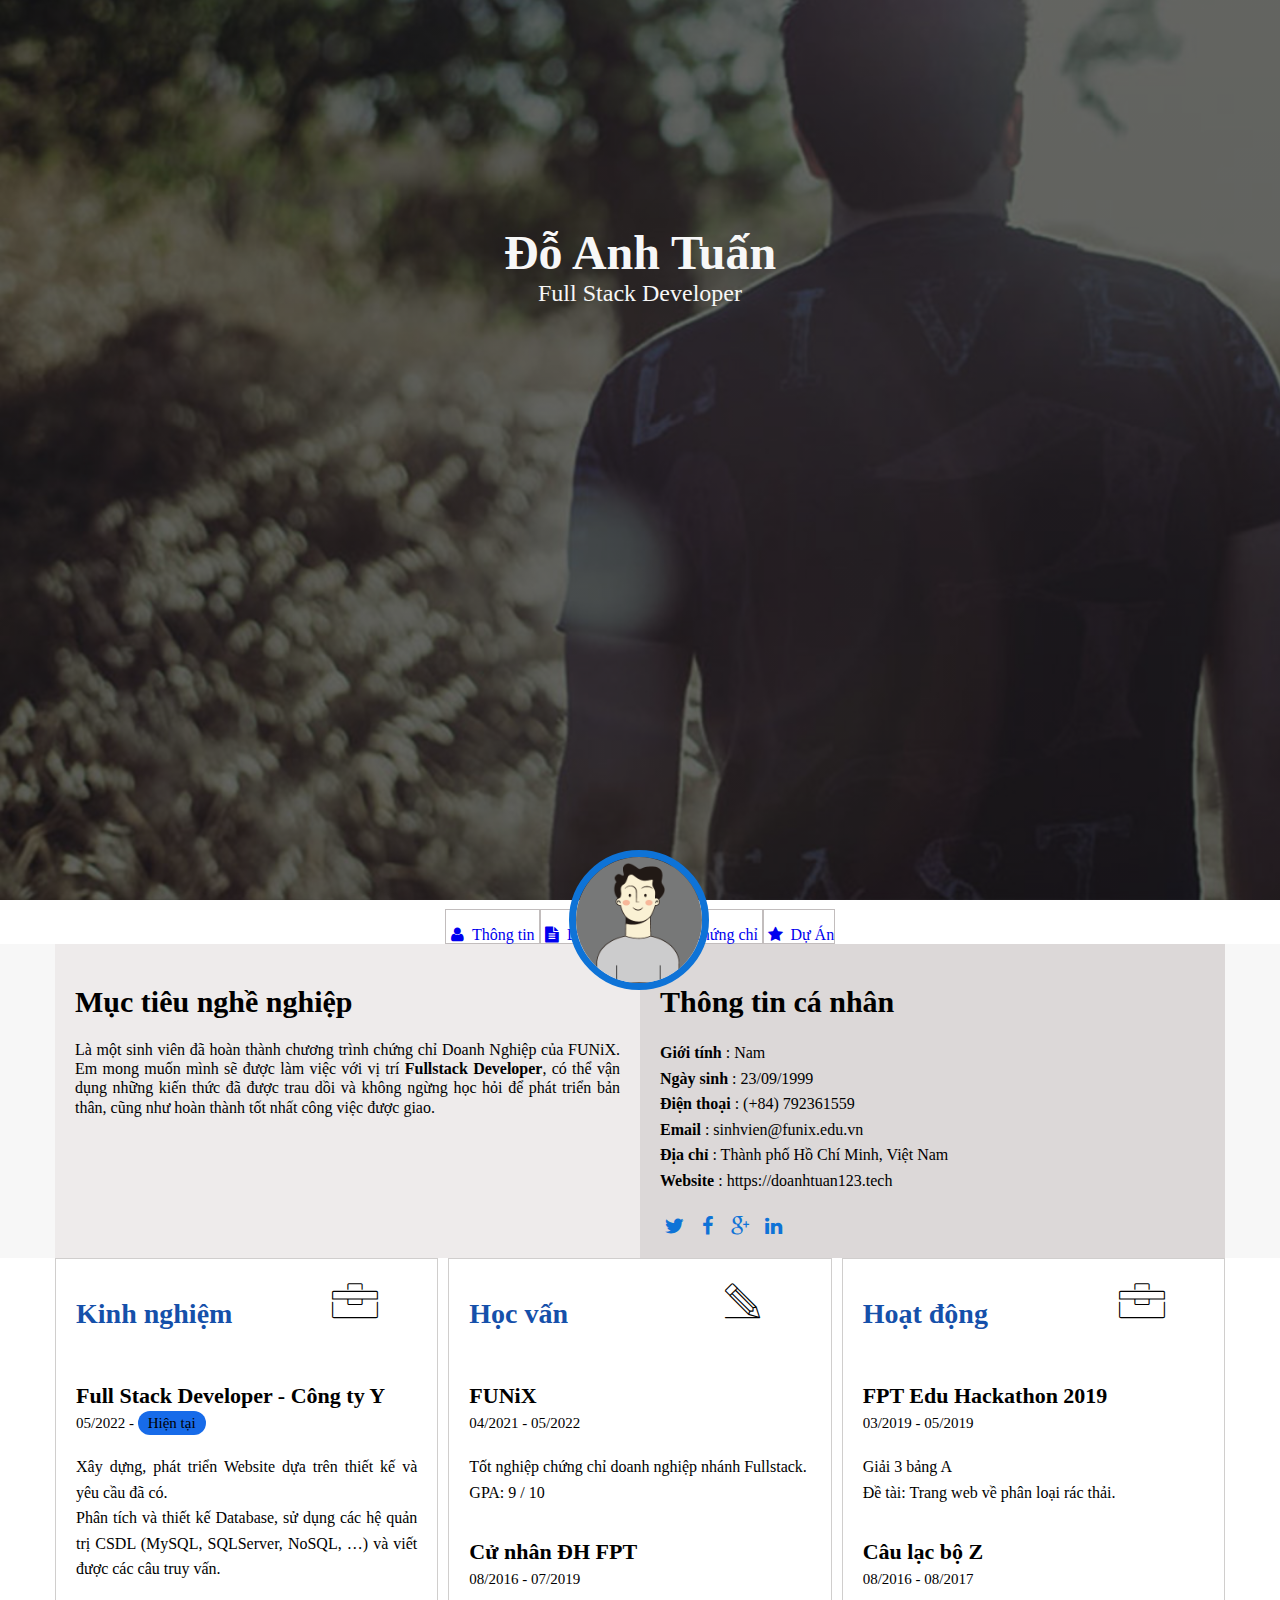
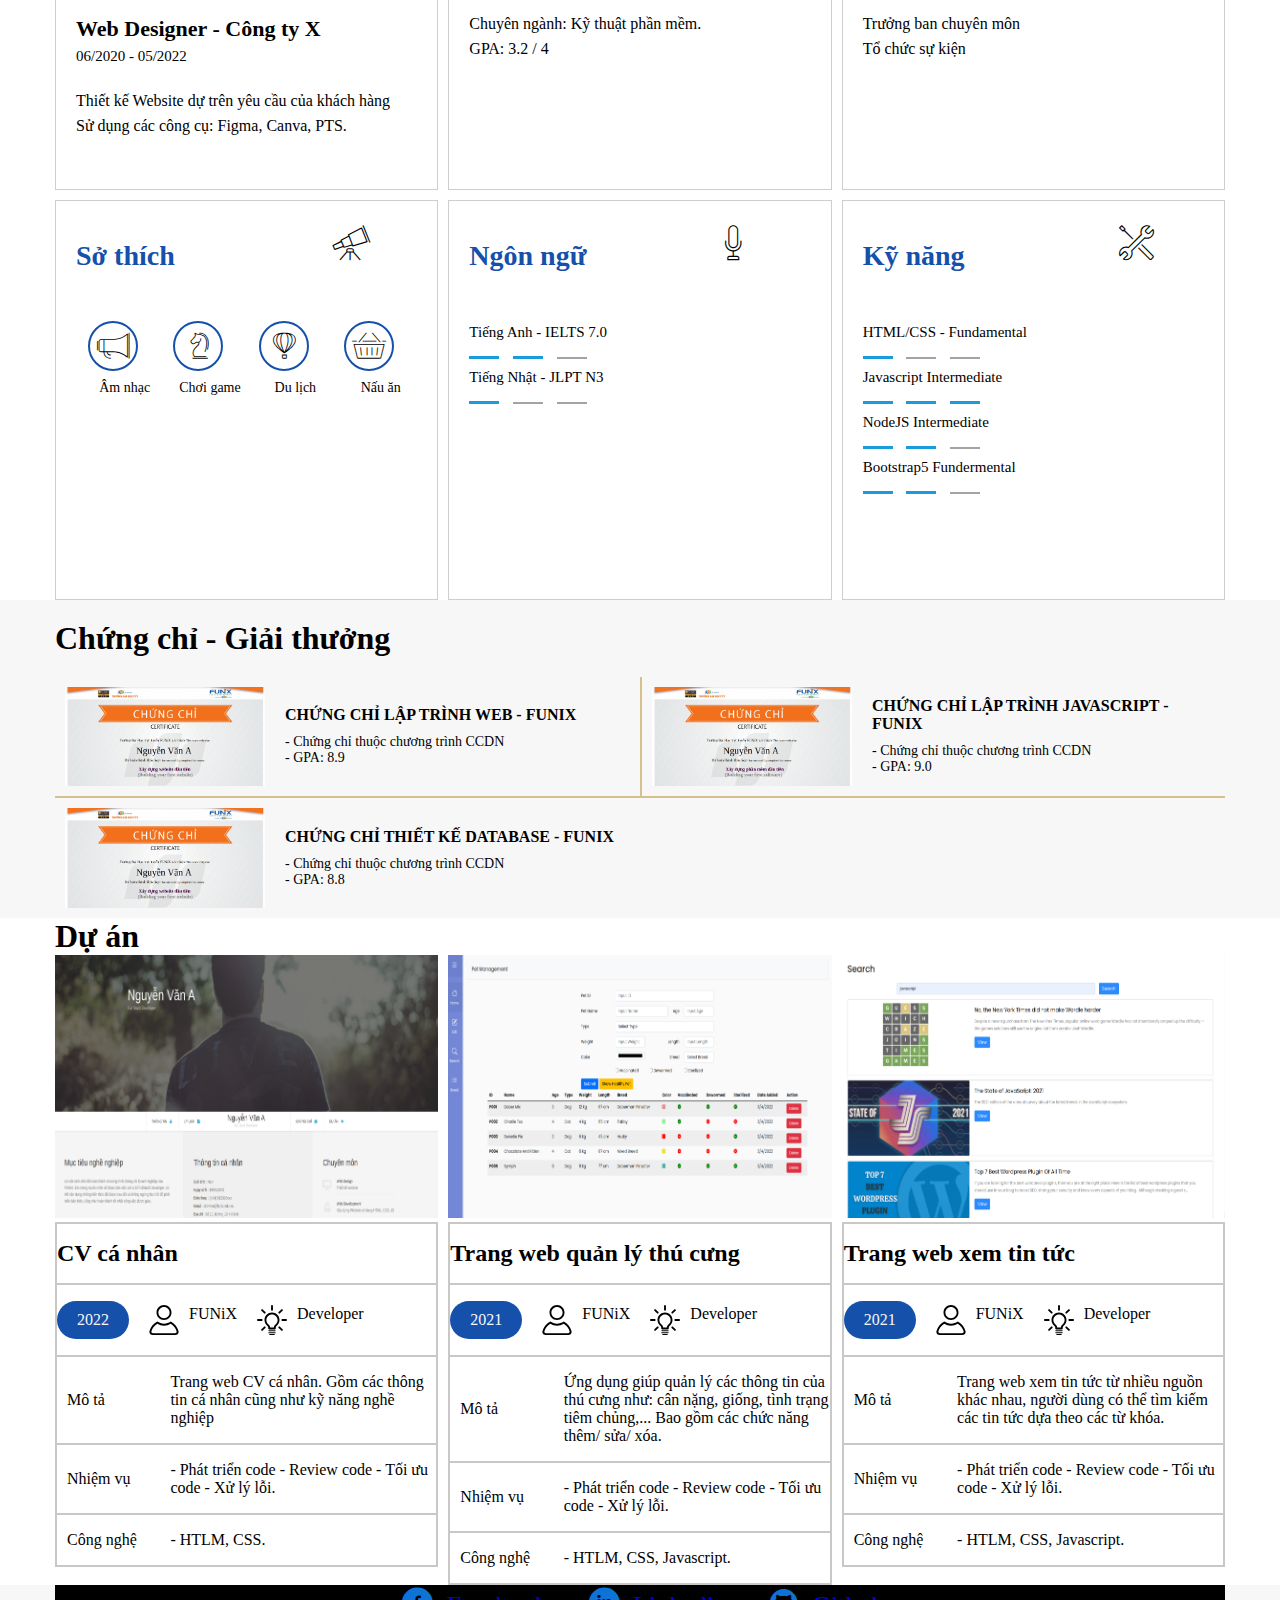
<file: index.html>
<!DOCTYPE html>
<html lang="en">
  <head>
    <meta charset="UTF-8" />
    <meta http-equiv="X-UA-Compatible" content="IE=edge" />
    <meta name="viewport" content="width=device-width, initial-scale=1.0" />
    <link rel="stylesheet" href="./css/laptop.css" />
    <link rel="stylesheet" href="./css/mobile.css" />
    <link rel="stylesheet" href="./css/tablet.css" />
    <link rel="stylesheet" href="./css/font.css" />
    <link
      href="https://cdn.jsdelivr.net/npm/bootstrap@5.0.2/dist/css/bootstrap.min.css"
      rel="stylesheet"
      integrity="sha384-EVSTQN3/azprG1Anm3QDgpJLIm9Nao0Yz1ztcQTwFspd3yD65VohhpuuCOmLASjC"
      crossorigin="anonymous"
    />
    <title>Assignment 03</title>
  </head>
  <body>
    <!-- Phần Banner -->
    <div id="banner">
      <div class="text-banner">
        <h1>Đỗ Anh Tuấn</h1>
        <p>Full Stack Developer</p>
      </div>
    </div>

    <!-- Phần Navbar -->
    <section id="nav-bar" class="mt-3">
      <nav
        class="container nav-bar d-flex align-items-center justify-content-center"
      >
        <a href="digital-cv.html">
          <td><i class="icon-user"></i></td>
          <span>Thông tin</span>
        </a>
        <a href="digital-cv.html">
          <td><i class="icon-doc-text-inv"></i></td>
          <span>Lý lịch</span>
        </a>
        <a href="digital-cv.html" id="nav--3">
          <img
            src="images/default-avatar.webp"
            alt="avatar"
            class="img-avatar"
          />
          <!-- <h2>Đỗ Anh Tuấn</h2>
          <p>Full-stack Developer</p> -->
        </a>
        <a href="digital-cv.html">
          <td><i class="icon-mail-alt"></i></td>
          <span>Chứng chỉ</span>
        </a>
        <a href="digital-cv.html">
          <td><i class="icon-star-1"></i></td>
          <span>Dự Án</span>
        </a>
      </nav>
    </section>

    <!-- Phần Thông tin cá nhân -->
    <section id="about" class="bg-grey mt-3">
      <div class="container about">
        <div id="target">
          <h1 class="section-title">Mục tiêu nghề nghiệp</h1>
          <p>
            Là một sinh viên đã hoàn thành chương trình chứng chỉ Doanh Nghiệp
            của FUNiX. Em mong muốn mình sẽ được làm việc với vị trí
            <b>Fullstack Developer</b>, có thể vận dụng những kiến thức đã được
            trau dồi và không ngừng học hỏi để phát triển bản thân, cũng như
            hoàn thành tốt nhất công việc được giao.
          </p>
        </div>
        <div id="personal-info">
          <h1 class="section-title">Thông tin cá nhân</h1>
          <ul class="info">
            <li><span>Giới tính</span> : Nam</li>
            <li><span>Ngày sinh</span> : 23/09/1999</li>
            <li><span>Điện thoại</span> : (+84) 792361559</li>
            <li><span>Email</span> : sinhvien@funix.edu.vn</li>
            <li><span>Địa chỉ</span> : Thành phố Hồ Chí Minh, Việt Nam</li>
            <li><span>Website</span> : https://doanhtuan123.tech</li>
          </ul>
          <div class="icon">
            <td><i class="icon-twitter"></i></td>
            <td><i class="icon-facebook"></i></td>
            <td><i class="icon-gplus"></i></td>
            <td><i class="icon-linkedin"></i></td>
          </div>
        </div>
      </div>
    </section>

    <!-- Phần Thông tin nghề nghiệp -->
    <section id="job-info" class="mt-3">
      <div class="container job-info">
        <div class="box">
          <h1>Kinh nghiệm</h1>
          <div class="icon--1">
            <td><i class="ic-toolbox"></i></td>
          </div>
          <ul class="content">
            <li>
              <div class="time">
                <h2>Full Stack Developer - Công ty Y</h2>
                <p>05/2022 - <span class="now">Hiện tại</span></p>
              </div>
              <div class="info">
                <p>
                  Xây dựng, phát triển Website dựa trên thiết kế và yêu cầu đã
                  có.
                </p>
                <p>
                  Phân tích và thiết kế Database, sử dụng các hệ quản trị CSDL
                  (MySQL, SQLServer, NoSQL, …) và viết được các câu truy vấn.
                </p>
              </div>
            </li>
            <li>
              <div class="time">
                <h2>Web Designer - Công ty X</h2>
                <p>06/2020 - 05/2022</p>
              </div>
              <div class="info">
                <p>Thiết kế Website dự trên yêu cầu của khách hàng</p>
                <p>Sử dụng các công cụ: Figma, Canva, PTS.</p>
              </div>
            </li>
          </ul>
        </div>
        <div class="box">
          <h1>Học vấn</h1>
          <div class="icon--1">
            <td><i class="ic-pencil"></i></td>
          </div>
          <ul class="content">
            <li>
              <div class="time">
                <h2>FUNiX</h2>
                <p>04/2021 - 05/2022</p>
              </div>
              <div class="info">
                <p>Tốt nghiệp chứng chỉ doanh nghiệp nhánh Fullstack.</p>
                <p>GPA: 9 / 10</p>
              </div>
            </li>
            <li>
              <div class="time">
                <h2>Cử nhân ĐH FPT</h2>
                <p>08/2016 - 07/2019</p>
              </div>
              <div class="info">
                <p>Chuyên ngành: Kỹ thuật phần mềm.</p>
                <p>GPA: 3.2 / 4</p>
              </div>
            </li>
          </ul>
        </div>
        <div class="box">
          <h1>Hoạt động</h1>
          <div class="icon--1">
            <td><i class="ic-toolbox"></i></td>
          </div>
          <ul class="content">
            <li>
              <div class="time">
                <h2>FPT Edu Hackathon 2019</h2>
                <p>03/2019 - 05/2019</p>
              </div>
              <div class="info">
                <p>Giải 3 bảng A</p>
                <p>Đề tài: Trang web về phân loại rác thải.</p>
              </div>
            </li>
            <li>
              <div class="time">
                <h2>Câu lạc bộ Z</h2>
                <p>08/2016 - 08/2017</p>
              </div>
              <div class="info">
                <p>Trưởng ban chuyên môn</p>
                <p>Tổ chức sự kiện</p>
              </div>
            </li>
          </ul>
        </div>
        <div class="box">
          <h1>Sở thích</h1>
          <div class="icon--1">
            <td><i class="ic-telescope"></i></td>
          </div>
          <div class="icon-mini">
            <div class="content--1">
              <div class="icon--3">
                <td><i class="ic-megaphone"></i></td>
              </div>
              <p>Âm nhạc</p>
            </div>
            <div class="content--1">
              <div class="icon--2">
                <td><i class="ic-strategy"></i></td>
              </div>
              <p>Chơi game</p>
            </div>
            <div class="content--1">
              <div class="icon--2">
                <td><i class="ic-hotairballoon"></i></td>
              </div>
              <p>Du lịch</p>
            </div>
            <div class="content--1">
              <div class="icon--3">
                <td><i class="ic-basket"></i></td>
              </div>
              <p>Nấu ăn</p>
            </div>
          </div>
        </div>
        <div class="box">
          <h1>Ngôn ngữ</h1>
          <div class="icon--1">
            <td><i class="ic-mic"></i></td>
          </div>
          <div class="content--2">
            <p>Tiếng Anh - IELTS 7.0</p>
            <span class="blue-1"></span> <span class="blue-1"></span>
            <span class="gray-1"></span>
            <p>Tiếng Nhật - JLPT N3</p>
            <span class="blue-1"></span> <span class="gray-1"></span>
            <span class="gray-1"></span>
          </div>
        </div>
        <div class="box">
          <h1>Kỹ năng</h1>
          <div class="icon--1">
            <td><i class="ic-tools-2"></i></td>
          </div>
          <div class="content--2">
            <p>HTML/CSS - Fundamental</p>
            <span class="blue-1"></span> <span class="gray-1"></span>
            <span class="gray-1"></span>
            <p>Javascript Intermediate</p>
            <span class="blue-1"></span> <span class="blue-1"></span>
            <span class="blue-1"></span>
            <p>NodeJS Intermediate</p>
            <span class="blue-1"></span> <span class="blue-1"></span>
            <span class="gray-1"></span>
            <p>Bootstrap5 Fundermental</p>
            <span class="blue-1"></span> <span class="blue-1"></span>
            <span class="gray-1"></span>
          </div>
        </div>
      </div>
    </section>

    <!-- Phần Chứng chỉ -->
    <section id="certificate" class="bg-grey">
      <div class="container">
        <h1 class="section-title-1">Chứng chỉ - Giải thưởng</h1>
        <div class="certificate-1">
          <div class="certificate-2">
            <img
              src="images/Cert_DBI.png"
              alt="certificate DBI"
              class="img-cer"
            />
            <div>
              <h2>Chứng chỉ lập trình Web - Funix</h2>
              <p>- Chứng chỉ thuộc chương trình CCDN</p>
              <p>- GPA: 8.9</p>
            </div>
          </div>
          <div class="certificate-2">
            <img
              src="images/Cert_PRF.png"
              alt="certificate DBI"
              class="img-cer"
            />
            <div>
              <h2>Chứng chỉ lập trình Javascript - Funix</h2>
              <p>- Chứng chỉ thuộc chương trình CCDN</p>
              <p>- GPA: 9.0</p>
            </div>
          </div>
          <div class="certificate-2">
            <img
              src="images/Cert_WEB.png"
              alt="certificate DBI"
              class="img-cer"
            />
            <div>
              <h2>Chứng chỉ thiết kế Database - Funix</h2>
              <p>- Chứng chỉ thuộc chương trình CCDN</p>
              <p>- GPA: 8.8</p>
            </div>
          </div>
        </div>
      </div>
    </section>

    <!-- Phần dự án -->
    <section id="project" class="mt-3">
      <div class="container">
        <h1 class="section-title">Dự án</h1>
        <div class="cover">
          <div class="project-2">
            <img src="images/project_1.png" alt="img-prj1" class="img-prj" />
            <div class="name-prj"><h2>CV cá nhân</h2></div>
            <div class="project-3">
              <div class="time-prj"><p>2022</p></div>
              <div class="mini--1">
                <svg
                  class="icon-prj"
                  viewBox="0 0 16 16"
                  style="display: block; height: inherit"
                >
                  <!-- https://icon-svg.com/#!/show/user -->
                  <path
                    d="M 8 0 C 5.790861 0 4 1.790861 4 4 C 4 6.209139 5.790861 8 8 8 C 10.209139 8 12 6.209139 12 4 C 12 1.790861 10.209139 0 8 0 z M 8 1 C 9.6568542 1 11 2.3431458 11 4 C 11 5.6568542 9.6568542 7 8 7 C 6.3431458 7 5 5.6568542 5 4 C 5 2.3431458 6.3431458 1 8 1 z M 11.550781 8.8339844 C 10.532493 9.5861442 9.3350949 9.9634456 8 10 C 6.5560477 9.9634919 5.5602278 9.513764 4.4550781 8.8378906 C 2.3368831 9.8848948 0.82137188 11.795177 0.25 14.021484 C -0.02387155 15.088604 0.8954305 16 2 16 L 14 16 C 15.104569 16 16.022961 15.088826 15.75 14.021484 C 15.180498 11.794596 13.668211 9.8827665 11.550781 8.8339844 z M 11.578125 9.9980469 C 13.112351 10.910489 14.21545 12.357794 14.708984 14.023438 C 14.865755 14.552519 14.476113 15 13.923828 15 L 2.0761719 15 C 1.5238872 15 1.1352148 14.554175 1.2929688 14.025391 C 1.7896111 12.360666 2.8959841 10.91382 4.4316406 10.003906 C 5.5100484 10.650385 6.7426741 10.994468 8 11 C 9.2611916 10.9945 10.497457 10.648272 11.578125 9.9980469 z "
                  ></path>
                </svg>
                <p class="name-place">FUNiX</p>
                <svg
                  class="icon-prj"
                  viewBox="0 0 16 16"
                  style="display: block; height: inherit"
                >
                  <!-- https://icon-svg.com/#!/show/lightbulb-shine -->
                  <path
                    d="M 8 0 A 0.5 0.5 0 0 0 7.5 0.5 L 7.5 2.5 A 0.5 0.5 0 0 0 8 3 A 0.5 0.5 0 0 0 8.5 2.5 L 8.5 0.5 A 0.5 0.5 0 0 0 8 0 z M 2.5683594 2.2148438 A 0.50000001 0.50000001 0 0 0 2.34375 2.34375 A 0.49994657 0.49994657 0 0 0 2.34375 3.0507812 L 3.7578125 4.4648438 A 0.49999999 0.49999999 0 0 0 4.4648438 4.4648438 A 0.49994662 0.49994662 0 0 0 4.4648438 3.7578125 L 3.0507812 2.34375 A 0.50000001 0.50000001 0 0 0 2.5683594 2.2148438 z M 13.173828 2.2148438 A 0.49994704 0.49994704 0 0 0 12.949219 2.34375 L 11.535156 3.7578125 A 0.50000019 0.50000019 0 0 0 11.535156 4.4648438 A 0.49994644 0.49994644 0 0 0 12.242188 4.4648438 L 13.65625 3.0507812 A 0.49999969 0.49999969 0 0 0 13.65625 2.34375 A 0.49994704 0.49994704 0 0 0 13.173828 2.2148438 z M 8 4 C 5.790861 4 4 5.790861 4 8 C 4.0034 9.257138 4.5969984 10.429835 5.5839844 11.177734 C 5.8039354 11.344404 6 11.676983 6 11.953125 L 6 12.5 C 6 12.776142 6.223858 13 6.5 13 L 9.5 13 C 9.776142 13 10 12.776142 10 12.5 L 10 11.953125 
						C 10 11.676983 10.196067 11.344403 10.416016 11.177734 C 11.403002 10.429836 11.996547 9.2571399 12 8 C 12 5.790861 10.209139 4 8 4 z M 8 5 C 9.656854 5 11 6.3431458 11 8 C 10.999906 8.9304444 10.571204 9.7872206 9.8710938 10.345703 C 9.4413438 10.688518 9 11.27584 9 11.828125 L 9 12 L 7 12 L 7 11.828125 C 7 11.27584 6.5586502 10.68851 6.1289062 10.345703 C 5.4287883 9.7872208 5.000094 8.9304506 5 8 C 5 6.3431458 6.343146 5 8 5 z M 0.5 7.5 A 0.5 0.5 0 0 0 0 8 A 0.5 0.5 0 0 0 0.5 8.5 L 2.5 8.5 A 0.5 0.5 0 0 0 3 8 A 0.5 0.5 0 0 0 2.5 7.5 L 0.5 7.5 z M 13.5 7.5 A 0.5 0.5 0 0 0 13 8 A 0.5 0.5 0 0 0 13.5 8.5 L 15.5 8.5 A 0.5 0.5 0 0 0 16 8 A 0.5 0.5 0 0 0 15.5 7.5 L 13.5 7.5 z M 3.9824219 11.40625 A 0.49994671 0.49994671 0 0 0 3.7578125 11.535156 L 2.34375 12.949219 A 0.5000002 0.5000002 0 0 0 2.34375 13.65625 A 0.49994654 0.49994654 0 0 0 3.0507812 13.65625 L 4.4648438 12.242188 A 0.49999992 0.49999992 0 0 0 4.4648438 11.535156 
						A 0.49994671 0.49994671 0 0 0 3.9824219 11.40625 z M 11.759766 11.40625 A 0.50000012 0.50000012 0 0 0 11.535156 11.535156 A 0.49994654 0.49994654 0 0 0 11.535156 12.242188 L 12.949219 13.65625 A 0.49999988 0.49999988 0 0 0 13.65625 13.65625 A 0.49994701 0.49994701 0 0 0 13.65625 12.949219 L 12.242188 11.535156 A 0.50000012 0.50000012 0 0 0 11.759766 11.40625 z M 6.25 13.5 A 0.25 0.25 0 0 0 6 13.75 A 0.25 0.25 0 0 0 6.25 14 L 9.75 14 A 0.25 0.25 0 0 0 10 13.75 A 0.25 0.25 0 0 0 9.75 13.5 L 6.25 13.5 z M 6.25 14.5 A 0.25 0.25 0 0 0 6 14.75 A 0.25 0.25 0 0 0 6.25 15 L 9.75 15 A 0.25 0.25 0 0 0 10 14.75 A 0.25 0.25 0 0 0 9.75 14.5 L 6.25 14.5 z M 6.75 15.5 A 0.25 0.25 0 0 0 6.5 15.75 A 0.25 0.25 0 0 0 6.75 16 L 9.25 16 A 0.25 0.25 0 0 0 9.5 15.75 A 0.25 0.25 0 0 0 9.25 15.5 L 6.75 15.5 z "
                  ></path>
                </svg>
                <p>Developer</p>
              </div>
            </div>
            <table class="table-content">
              <tr>
                <td>Mô tả</td>
                <td>
                  Trang web CV cá nhân. Gồm các thông tin cá nhân cũng như kỹ
                  năng nghề nghiệp
                </td>
              </tr>
              <tr>
                <td>Nhiệm vụ</td>
                <td>
                  - Phát triển code - Review code - Tối ưu code - Xử lý lỗi.
                </td>
              </tr>
              <tr>
                <td>Công nghệ</td>
                <td>- HTLM, CSS.</td>
              </tr>
            </table>
          </div>
          <div class="project-2">
            <img src="images/project_2.png" alt="img-prj2" class="img-prj" />
            <div class="name-prj"><h2>Trang web quản lý thú cưng</h2></div>
            <div class="project-3">
              <div class="time-prj"><p>2021</p></div>
              <div class="mini--1">
                <svg
                  class="icon-prj"
                  viewBox="0 0 16 16"
                  style="display: block; height: inherit"
                >
                  <!-- https://icon-svg.com/#!/show/user -->
                  <path
                    d="M 8 0 C 5.790861 0 4 1.790861 4 4 C 4 6.209139 5.790861 8 8 8 C 10.209139 8 12 6.209139 12 4 C 12 1.790861 10.209139 0 8 0 z M 8 1 C 9.6568542 1 11 2.3431458 11 4 C 11 5.6568542 9.6568542 7 8 7 C 6.3431458 7 5 5.6568542 5 4 C 5 2.3431458 6.3431458 1 8 1 z M 11.550781 8.8339844 C 10.532493 9.5861442 9.3350949 9.9634456 8 10 C 6.5560477 9.9634919 5.5602278 9.513764 4.4550781 8.8378906 C 2.3368831 9.8848948 0.82137188 11.795177 0.25 14.021484 C -0.02387155 15.088604 0.8954305 16 2 16 L 14 16 C 15.104569 16 16.022961 15.088826 15.75 14.021484 C 15.180498 11.794596 13.668211 9.8827665 11.550781 8.8339844 z M 11.578125 9.9980469 C 13.112351 10.910489 14.21545 12.357794 14.708984 14.023438 C 14.865755 14.552519 14.476113 15 13.923828 15 L 2.0761719 15 C 1.5238872 15 1.1352148 14.554175 1.2929688 14.025391 C 1.7896111 12.360666 2.8959841 10.91382 4.4316406 10.003906 C 5.5100484 10.650385 6.7426741 10.994468 8 11 C 9.2611916 10.9945 10.497457 10.648272 11.578125 9.9980469 z "
                  ></path>
                </svg>
                <p class="name-place">FUNiX</p>
                <svg
                  class="icon-prj"
                  viewBox="0 0 16 16"
                  style="display: block; height: inherit"
                >
                  <!-- https://icon-svg.com/#!/show/lightbulb-shine -->
                  <path
                    d="M 8 0 A 0.5 0.5 0 0 0 7.5 0.5 L 7.5 2.5 A 0.5 0.5 0 0 0 8 3 A 0.5 0.5 0 0 0 8.5 2.5 L 8.5 0.5 A 0.5 0.5 0 0 0 8 0 z M 2.5683594 2.2148438 A 0.50000001 0.50000001 0 0 0 2.34375 2.34375 A 0.49994657 0.49994657 0 0 0 2.34375 3.0507812 L 3.7578125 4.4648438 A 0.49999999 0.49999999 0 0 0 4.4648438 4.4648438 A 0.49994662 0.49994662 0 0 0 4.4648438 3.7578125 L 3.0507812 2.34375 A 0.50000001 0.50000001 0 0 0 2.5683594 2.2148438 z M 13.173828 2.2148438 A 0.49994704 0.49994704 0 0 0 12.949219 2.34375 L 11.535156 3.7578125 A 0.50000019 0.50000019 0 0 0 11.535156 4.4648438 A 0.49994644 0.49994644 0 0 0 12.242188 4.4648438 L 13.65625 3.0507812 A 0.49999969 0.49999969 0 0 0 13.65625 2.34375 A 0.49994704 0.49994704 0 0 0 13.173828 2.2148438 z M 8 4 C 5.790861 4 4 5.790861 4 8 C 4.0034 9.257138 4.5969984 10.429835 5.5839844 11.177734 C 5.8039354 11.344404 6 11.676983 6 11.953125 L 6 12.5 C 6 12.776142 6.223858 13 6.5 13 L 9.5 13 C 9.776142 13 10 12.776142 10 12.5 L 10 11.953125 
                C 10 11.676983 10.196067 11.344403 10.416016 11.177734 C 11.403002 10.429836 11.996547 9.2571399 12 8 C 12 5.790861 10.209139 4 8 4 z M 8 5 C 9.656854 5 11 6.3431458 11 8 C 10.999906 8.9304444 10.571204 9.7872206 9.8710938 10.345703 C 9.4413438 10.688518 9 11.27584 9 11.828125 L 9 12 L 7 12 L 7 11.828125 C 7 11.27584 6.5586502 10.68851 6.1289062 10.345703 C 5.4287883 9.7872208 5.000094 8.9304506 5 8 C 5 6.3431458 6.343146 5 8 5 z M 0.5 7.5 A 0.5 0.5 0 0 0 0 8 A 0.5 0.5 0 0 0 0.5 8.5 L 2.5 8.5 A 0.5 0.5 0 0 0 3 8 A 0.5 0.5 0 0 0 2.5 7.5 L 0.5 7.5 z M 13.5 7.5 A 0.5 0.5 0 0 0 13 8 A 0.5 0.5 0 0 0 13.5 8.5 L 15.5 8.5 A 0.5 0.5 0 0 0 16 8 A 0.5 0.5 0 0 0 15.5 7.5 L 13.5 7.5 z M 3.9824219 11.40625 A 0.49994671 0.49994671 0 0 0 3.7578125 11.535156 L 2.34375 12.949219 A 0.5000002 0.5000002 0 0 0 2.34375 13.65625 A 0.49994654 0.49994654 0 0 0 3.0507812 13.65625 L 4.4648438 12.242188 A 0.49999992 0.49999992 0 0 0 4.4648438 11.535156 
                A 0.49994671 0.49994671 0 0 0 3.9824219 11.40625 z M 11.759766 11.40625 A 0.50000012 0.50000012 0 0 0 11.535156 11.535156 A 0.49994654 0.49994654 0 0 0 11.535156 12.242188 L 12.949219 13.65625 A 0.49999988 0.49999988 0 0 0 13.65625 13.65625 A 0.49994701 0.49994701 0 0 0 13.65625 12.949219 L 12.242188 11.535156 A 0.50000012 0.50000012 0 0 0 11.759766 11.40625 z M 6.25 13.5 A 0.25 0.25 0 0 0 6 13.75 A 0.25 0.25 0 0 0 6.25 14 L 9.75 14 A 0.25 0.25 0 0 0 10 13.75 A 0.25 0.25 0 0 0 9.75 13.5 L 6.25 13.5 z M 6.25 14.5 A 0.25 0.25 0 0 0 6 14.75 A 0.25 0.25 0 0 0 6.25 15 L 9.75 15 A 0.25 0.25 0 0 0 10 14.75 A 0.25 0.25 0 0 0 9.75 14.5 L 6.25 14.5 z M 6.75 15.5 A 0.25 0.25 0 0 0 6.5 15.75 A 0.25 0.25 0 0 0 6.75 16 L 9.25 16 A 0.25 0.25 0 0 0 9.5 15.75 A 0.25 0.25 0 0 0 9.25 15.5 L 6.75 15.5 z "
                  ></path>
                </svg>
                <p>Developer</p>
              </div>
            </div>
            <table class="table-content">
              <tr>
                <td>Mô tả</td>
                <td>
                  Ứng dụng giúp quản lý các thông tin của thú cưng như: cân
                  nặng, giống, tình trạng tiêm chủng,... Bao gồm các chức năng
                  thêm/ sửa/ xóa.
                </td>
              </tr>
              <tr>
                <td>Nhiệm vụ</td>
                <td>
                  - Phát triển code - Review code - Tối ưu code - Xử lý lỗi.
                </td>
              </tr>
              <tr>
                <td>Công nghệ</td>
                <td>- HTLM, CSS, Javascript.</td>
              </tr>
            </table>
          </div>
          <div class="project-2">
            <img src="images/project_3.png" alt="img-prj3" class="img-prj" />
            <div class="name-prj"><h2>Trang web xem tin tức</h2></div>
            <div class="project-3">
              <div class="time-prj"><p>2021</p></div>
              <div class="mini--1">
                <svg
                  class="icon-prj"
                  viewBox="0 0 16 16"
                  style="display: block; height: inherit"
                >
                  <!-- https://icon-svg.com/#!/show/user -->
                  <path
                    d="M 8 0 C 5.790861 0 4 1.790861 4 4 C 4 6.209139 5.790861 8 8 8 C 10.209139 8 12 6.209139 12 4 C 12 1.790861 10.209139 0 8 0 z M 8 1 C 9.6568542 1 11 2.3431458 11 4 C 11 5.6568542 9.6568542 7 8 7 C 6.3431458 7 5 5.6568542 5 4 C 5 2.3431458 6.3431458 1 8 1 z M 11.550781 8.8339844 C 10.532493 9.5861442 9.3350949 9.9634456 8 10 C 6.5560477 9.9634919 5.5602278 9.513764 4.4550781 8.8378906 C 2.3368831 9.8848948 0.82137188 11.795177 0.25 14.021484 C -0.02387155 15.088604 0.8954305 16 2 16 L 14 16 C 15.104569 16 16.022961 15.088826 15.75 14.021484 C 15.180498 11.794596 13.668211 9.8827665 11.550781 8.8339844 z M 11.578125 9.9980469 C 13.112351 10.910489 14.21545 12.357794 14.708984 14.023438 C 14.865755 14.552519 14.476113 15 13.923828 15 L 2.0761719 15 C 1.5238872 15 1.1352148 14.554175 1.2929688 14.025391 C 1.7896111 12.360666 2.8959841 10.91382 4.4316406 10.003906 C 5.5100484 10.650385 6.7426741 10.994468 8 11 C 9.2611916 10.9945 10.497457 10.648272 11.578125 9.9980469 z "
                  ></path>
                </svg>
                <p class="name-place">FUNiX</p>
                <svg
                  class="icon-prj"
                  viewBox="0 0 16 16"
                  style="display: block; height: inherit"
                >
                  <!-- https://icon-svg.com/#!/show/lightbulb-shine -->
                  <path
                    d="M 8 0 A 0.5 0.5 0 0 0 7.5 0.5 L 7.5 2.5 A 0.5 0.5 0 0 0 8 3 A 0.5 0.5 0 0 0 8.5 2.5 L 8.5 0.5 A 0.5 0.5 0 0 0 8 0 z M 2.5683594 2.2148438 A 0.50000001 0.50000001 0 0 0 2.34375 2.34375 A 0.49994657 0.49994657 0 0 0 2.34375 3.0507812 L 3.7578125 4.4648438 A 0.49999999 0.49999999 0 0 0 4.4648438 4.4648438 A 0.49994662 0.49994662 0 0 0 4.4648438 3.7578125 L 3.0507812 2.34375 A 0.50000001 0.50000001 0 0 0 2.5683594 2.2148438 z M 13.173828 2.2148438 A 0.49994704 0.49994704 0 0 0 12.949219 2.34375 L 11.535156 3.7578125 A 0.50000019 0.50000019 0 0 0 11.535156 4.4648438 A 0.49994644 0.49994644 0 0 0 12.242188 4.4648438 L 13.65625 3.0507812 A 0.49999969 0.49999969 0 0 0 13.65625 2.34375 A 0.49994704 0.49994704 0 0 0 13.173828 2.2148438 z M 8 4 C 5.790861 4 4 5.790861 4 8 C 4.0034 9.257138 4.5969984 10.429835 5.5839844 11.177734 C 5.8039354 11.344404 6 11.676983 6 11.953125 L 6 12.5 C 6 12.776142 6.223858 13 6.5 13 L 9.5 13 C 9.776142 13 10 12.776142 10 12.5 L 10 11.953125 
							C 10 11.676983 10.196067 11.344403 10.416016 11.177734 C 11.403002 10.429836 11.996547 9.2571399 12 8 C 12 5.790861 10.209139 4 8 4 z M 8 5 C 9.656854 5 11 6.3431458 11 8 C 10.999906 8.9304444 10.571204 9.7872206 9.8710938 10.345703 C 9.4413438 10.688518 9 11.27584 9 11.828125 L 9 12 L 7 12 L 7 11.828125 C 7 11.27584 6.5586502 10.68851 6.1289062 10.345703 C 5.4287883 9.7872208 5.000094 8.9304506 5 8 C 5 6.3431458 6.343146 5 8 5 z M 0.5 7.5 A 0.5 0.5 0 0 0 0 8 A 0.5 0.5 0 0 0 0.5 8.5 L 2.5 8.5 A 0.5 0.5 0 0 0 3 8 A 0.5 0.5 0 0 0 2.5 7.5 L 0.5 7.5 z M 13.5 7.5 A 0.5 0.5 0 0 0 13 8 A 0.5 0.5 0 0 0 13.5 8.5 L 15.5 8.5 A 0.5 0.5 0 0 0 16 8 A 0.5 0.5 0 0 0 15.5 7.5 L 13.5 7.5 z M 3.9824219 11.40625 A 0.49994671 0.49994671 0 0 0 3.7578125 11.535156 L 2.34375 12.949219 A 0.5000002 0.5000002 0 0 0 2.34375 13.65625 A 0.49994654 0.49994654 0 0 0 3.0507812 13.65625 L 4.4648438 12.242188 A 0.49999992 0.49999992 0 0 0 4.4648438 11.535156 
							A 0.49994671 0.49994671 0 0 0 3.9824219 11.40625 z M 11.759766 11.40625 A 0.50000012 0.50000012 0 0 0 11.535156 11.535156 A 0.49994654 0.49994654 0 0 0 11.535156 12.242188 L 12.949219 13.65625 A 0.49999988 0.49999988 0 0 0 13.65625 13.65625 A 0.49994701 0.49994701 0 0 0 13.65625 12.949219 L 12.242188 11.535156 A 0.50000012 0.50000012 0 0 0 11.759766 11.40625 z M 6.25 13.5 A 0.25 0.25 0 0 0 6 13.75 A 0.25 0.25 0 0 0 6.25 14 L 9.75 14 A 0.25 0.25 0 0 0 10 13.75 A 0.25 0.25 0 0 0 9.75 13.5 L 6.25 13.5 z M 6.25 14.5 A 0.25 0.25 0 0 0 6 14.75 A 0.25 0.25 0 0 0 6.25 15 L 9.75 15 A 0.25 0.25 0 0 0 10 14.75 A 0.25 0.25 0 0 0 9.75 14.5 L 6.25 14.5 z M 6.75 15.5 A 0.25 0.25 0 0 0 6.5 15.75 A 0.25 0.25 0 0 0 6.75 16 L 9.25 16 A 0.25 0.25 0 0 0 9.5 15.75 A 0.25 0.25 0 0 0 9.25 15.5 L 6.75 15.5 z "
                  ></path>
                </svg>
                <p>Developer</p>
              </div>
            </div>
            <table class="table-content">
              <tr>
                <td>Mô tả</td>
                <td>
                  Trang web xem tin tức từ nhiều nguồn khác nhau, người dùng có
                  thể tìm kiếm các tin tức dựa theo các từ khóa.
                </td>
              </tr>
              <tr>
                <td>Nhiệm vụ</td>
                <td>
                  - Phát triển code - Review code - Tối ưu code - Xử lý lỗi.
                </td>
              </tr>
              <tr>
                <td>Công nghệ</td>
                <td>- HTLM, CSS, Javascript.</td>
              </tr>
            </table>
          </div>
        </div>
      </div>
    </section>

    <!-- Phần Footer -->
    <section id="footer" class="bg-grey">
      <div class="container link-container">
        <ul>
          <li>
            <td><i class="icon-facebook-circled"></i></td>
            <a class="Facebook" href="digital-cv.html">Facebook</a>
          </li>
          <li>
            <td><i class="icon-linkedin-circled"></i></td>
            <a class="Linkedin" href="digital-cv.html">Linkedin</a>
          </li>
          <li>
            <td><i class="icon-github-circled"></i></td>
            <a class="Github" href="digital-cv.html">Github</a>
          </li>
        </ul>
      </div>
    </section>
  </body>
</html>
</file>
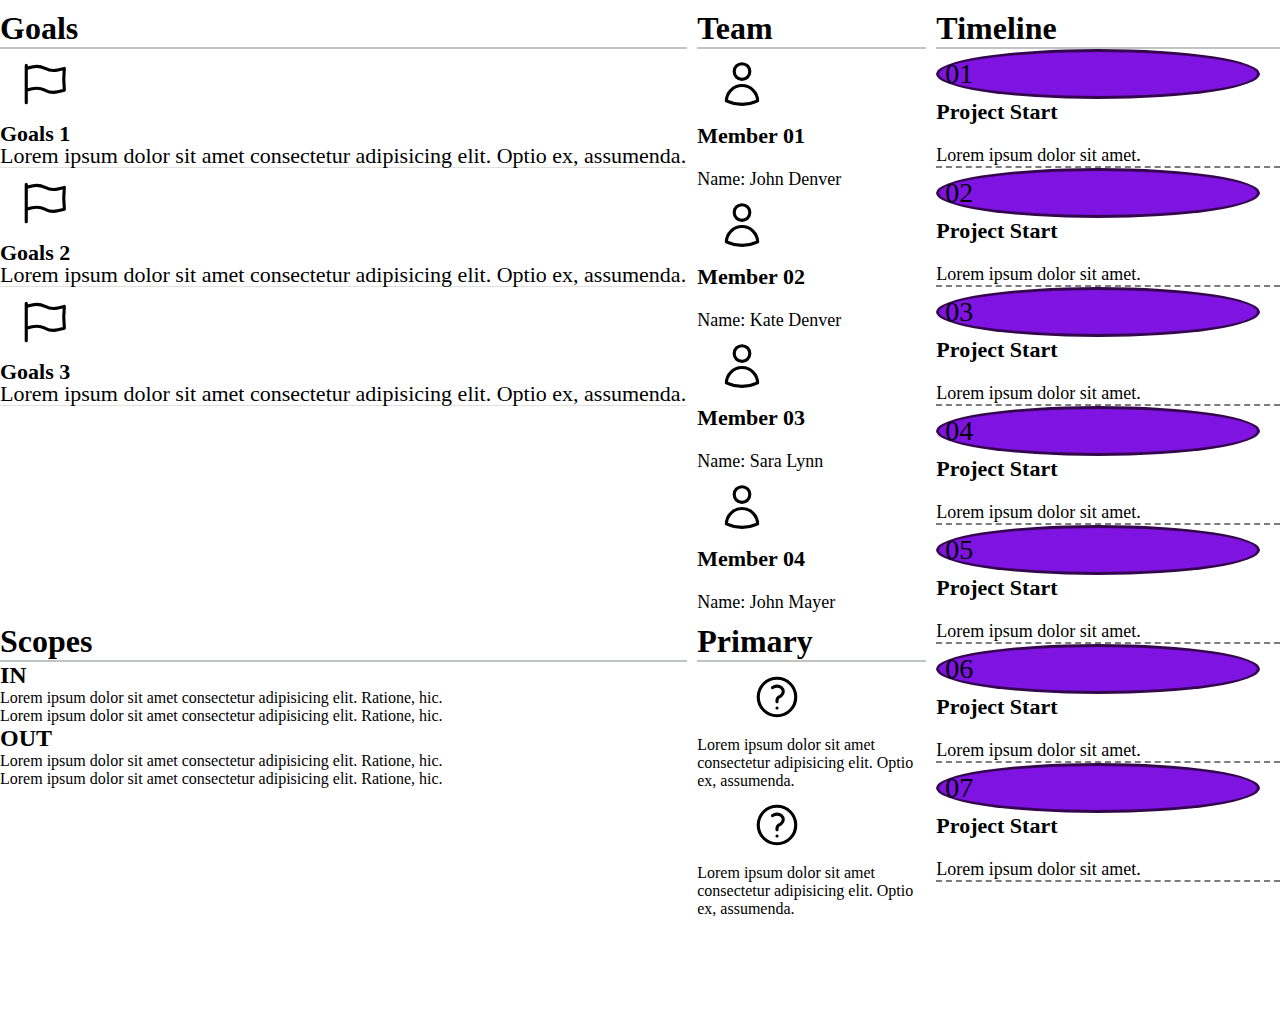
<file: digital-cv.html>
<!DOCTYPE html>
<html lang="en">
  <head>
    <meta charset="UTF-8" />
    <meta http-equiv="X-UA-Compatible" content="IE=edge" />
    <meta name="viewport" content="width=device-width, initial-scale=1.0" />
    <link rel="stylesheet" href="css/style.css" />
    <link
      href="https://cdn.jsdelivr.net/npm/bootstrap@5.0.2/dist/css/bootstrap.min.css"
      rel="stylesheet"
      integrity="sha384-EVSTQN3/azprG1Anm3QDgpJLIm9Nao0Yz1ztcQTwFspd3yD65VohhpuuCOmLASjC"
      crossorigin="anonymous"
    />
    <title>Project Charter</title>
  </head>
  <body>
    <div class="container bg-primary">
      <!-- Phần Goals -->
      <div class="goals bg-light px-4">
        <div class="title text-primary mt-3">
          <h1>Goals</h1>
        </div>
        <div class="content-goals d-flex mt-3">
          <svg
            xmlns="http://www.w3.org/2000/svg"
            fill="none"
            viewBox="0 0 24 24"
            stroke-width="1.5"
            stroke="currentColor"
            class="icon"
          >
            <path
              stroke-linecap="round"
              stroke-linejoin="round"
              d="M3 3v1.5M3 21v-6m0 0l2.77-.693a9 9 0 016.208.682l.108.054a9 9 0 006.086.71l3.114-.732a48.524 48.524 0 01-.005-10.499l-3.11.732a9 9 0 01-6.085-.711l-.108-.054a9 9 0 00-6.208-.682L3 4.5M3 15V4.5"
            />
          </svg>
          <div class="goals--1">
            <h2>Goals 1</h2>
            <p>
              Lorem ipsum dolor sit amet consectetur adipisicing elit. Optio ex,
              assumenda.
            </p>
          </div>
        </div>
        <div class="content-goals d-flex mt-3">
          <svg
            xmlns="http://www.w3.org/2000/svg"
            fill="none"
            viewBox="0 0 24 24"
            stroke-width="1.5"
            stroke="currentColor"
            class="icon"
          >
            <path
              stroke-linecap="round"
              stroke-linejoin="round"
              d="M3 3v1.5M3 21v-6m0 0l2.77-.693a9 9 0 016.208.682l.108.054a9 9 0 006.086.71l3.114-.732a48.524 48.524 0 01-.005-10.499l-3.11.732a9 9 0 01-6.085-.711l-.108-.054a9 9 0 00-6.208-.682L3 4.5M3 15V4.5"
            />
          </svg>
          <div class="goals--1">
            <h2>Goals 2</h2>
            <p>
              Lorem ipsum dolor sit amet consectetur adipisicing elit. Optio ex,
              assumenda.
            </p>
          </div>
        </div>
        <div class="content-goals d-flex mt-3">
          <svg
            xmlns="http://www.w3.org/2000/svg"
            fill="none"
            viewBox="0 0 24 24"
            stroke-width="1.5"
            stroke="currentColor"
            class="icon"
          >
            <path
              stroke-linecap="round"
              stroke-linejoin="round"
              d="M3 3v1.5M3 21v-6m0 0l2.77-.693a9 9 0 016.208.682l.108.054a9 9 0 006.086.71l3.114-.732a48.524 48.524 0 01-.005-10.499l-3.11.732a9 9 0 01-6.085-.711l-.108-.054a9 9 0 00-6.208-.682L3 4.5M3 15V4.5"
            />
          </svg>
          <div class="goals--1">
            <h2>Goals 3</h2>
            <p>
              Lorem ipsum dolor sit amet consectetur adipisicing elit. Optio ex,
              assumenda.
            </p>
          </div>
        </div>
      </div>
      <!-- Phần Team -->
      <div class="team bg-light px-4">
        <div class="title text-primary mt-3">
          <h1>Team</h1>
        </div>
        <div class="content-team d-flex mt-3">
          <svg
            xmlns="http://www.w3.org/2000/svg"
            fill="none"
            viewBox="0 0 24 24"
            stroke-width="1.5"
            stroke="currentColor"
            class="icon"
          >
            <path
              stroke-linecap="round"
              stroke-linejoin="round"
              d="M15.75 6a3.75 3.75 0 11-7.5 0 3.75 3.75 0 017.5 0zM4.501 20.118a7.5 7.5 0 0114.998 0A17.933 17.933 0 0112 21.75c-2.676 0-5.216-.584-7.499-1.632z"
            />
          </svg>
          <div class="team--1">
            <h2>Member 01</h2>
            <p>Name: John Denver</p>
          </div>
        </div>
        <div class="content-team d-flex mt-3">
          <svg
            xmlns="http://www.w3.org/2000/svg"
            fill="none"
            viewBox="0 0 24 24"
            stroke-width="1.5"
            stroke="currentColor"
            class="icon"
          >
            <path
              stroke-linecap="round"
              stroke-linejoin="round"
              d="M15.75 6a3.75 3.75 0 11-7.5 0 3.75 3.75 0 017.5 0zM4.501 20.118a7.5 7.5 0 0114.998 0A17.933 17.933 0 0112 21.75c-2.676 0-5.216-.584-7.499-1.632z"
            />
          </svg>
          <div class="team--1">
            <h2>Member 02</h2>
            <p>Name: Kate Denver</p>
          </div>
        </div>
        <div class="content-team d-flex mt-3">
          <svg
            xmlns="http://www.w3.org/2000/svg"
            fill="none"
            viewBox="0 0 24 24"
            stroke-width="1.5"
            stroke="currentColor"
            class="icon"
          >
            <path
              stroke-linecap="round"
              stroke-linejoin="round"
              d="M15.75 6a3.75 3.75 0 11-7.5 0 3.75 3.75 0 017.5 0zM4.501 20.118a7.5 7.5 0 0114.998 0A17.933 17.933 0 0112 21.75c-2.676 0-5.216-.584-7.499-1.632z"
            />
          </svg>
          <div class="team--1">
            <h2>Member 03</h2>
            <p>Name: Sara Lynn</p>
          </div>
        </div>
        <div class="content-team d-flex mt-3">
          <svg
            xmlns="http://www.w3.org/2000/svg"
            fill="none"
            viewBox="0 0 24 24"
            stroke-width="1.5"
            stroke="currentColor"
            class="icon"
          >
            <path
              stroke-linecap="round"
              stroke-linejoin="round"
              d="M15.75 6a3.75 3.75 0 11-7.5 0 3.75 3.75 0 017.5 0zM4.501 20.118a7.5 7.5 0 0114.998 0A17.933 17.933 0 0112 21.75c-2.676 0-5.216-.584-7.499-1.632z"
            />
          </svg>
          <div class="team--1">
            <h2>Member 04</h2>
            <p>Name: John Mayer</p>
          </div>
        </div>
      </div>

      <!-- Phần Timeline -->
      <div class="timeline bg-light px-4 pb-4">
        <div class="title text-primary mt-3">
          <h1>Timeline</h1>
        </div>
        <div class="content-timeline d-flex mt-3">
          <div class="number text-light align-items-center">
            <p>01</p>
          </div>
          <div class="timeline--1 flex-grow-1">
            <h2>Project Start</h2>
            <p>Lorem ipsum dolor sit amet.</p>
          </div>
        </div>
        <div class="content-timeline d-flex mt-3">
          <div class="number text-light align-items-center">
            <p>02</p>
          </div>
          <div class="timeline--1 flex-grow-1">
            <h2>Project Start</h2>
            <p>Lorem ipsum dolor sit amet.</p>
          </div>
        </div>
        <div class="content-timeline d-flex mt-3">
          <div class="number text-light align-items-center">
            <p>03</p>
          </div>
          <div class="timeline--1 flex-grow-1">
            <h2>Project Start</h2>
            <p>Lorem ipsum dolor sit amet.</p>
          </div>
        </div>
        <div class="content-timeline d-flex mt-3">
          <div class="number text-light align-items-center">
            <p>04</p>
          </div>
          <div class="timeline--1 flex-grow-1">
            <h2>Project Start</h2>
            <p>Lorem ipsum dolor sit amet.</p>
          </div>
        </div>
        <div class="content-timeline d-flex mt-3">
          <div class="number text-light align-items-center">
            <p>05</p>
          </div>
          <div class="timeline--1 flex-grow-1">
            <h2>Project Start</h2>
            <p>Lorem ipsum dolor sit amet.</p>
          </div>
        </div>
        <div class="content-timeline d-flex mt-3">
          <div class="number text-light align-items-center">
            <p>06</p>
          </div>
          <div class="timeline--1 flex-grow-1">
            <h2>Project Start</h2>
            <p>Lorem ipsum dolor sit amet.</p>
          </div>
        </div>
        <div class="content-timeline d-flex mt-3">
          <div class="number text-light align-items-center">
            <p>07</p>
          </div>
          <div class="timeline--1 flex-grow-1">
            <h2>Project Start</h2>
            <p>Lorem ipsum dolor sit amet.</p>
          </div>
        </div>
      </div>

      <!-- Phần Scopes -->
      <div class="scopes bg-light px-4">
        <div class="title text-primary mt-3">
          <h1>Scopes</h1>
        </div>
        <div class="content-scopes d-flex gap-5 mt-3">
          <div class="scopes--1 flex-grow-1">
            <h2>IN</h2>
            <p>
              Lorem ipsum dolor sit amet consectetur adipisicing elit. Ratione,
              hic.
            </p>
            <p>
              Lorem ipsum dolor sit amet consectetur adipisicing elit. Ratione,
              hic.
            </p>
          </div>
          <div class="scopes--1 flex-grow-1">
            <h2>OUT</h2>
            <p>
              Lorem ipsum dolor sit amet consectetur adipisicing elit. Ratione,
              hic.
            </p>
            <p>
              Lorem ipsum dolor sit amet consectetur adipisicing elit. Ratione,
              hic.
            </p>
          </div>
        </div>
      </div>

      <!-- Phần Primary -->
      <div class="primary bg-light px-4">
        <div class="title text-primary mt-3">
          <h1>Primary</h1>
        </div>
        <div class="content-primary d-flex mt-3">
          <svg
            xmlns="http://www.w3.org/2000/svg"
            fill="none"
            viewBox="0 0 24 24"
            stroke-width="1.5"
            stroke="currentColor"
            class="icon-qm"
          >
            <path
              stroke-linecap="round"
              stroke-linejoin="round"
              d="M9.879 7.519c1.171-1.025 3.071-1.025 4.242 0 1.172 1.025 1.172 2.687 0 3.712-.203.179-.43.326-.67.442-.745.361-1.45.999-1.45 1.827v.75M21 12a9 9 0 11-18 0 9 9 0 0118 0zm-9 5.25h.008v.008H12v-.008z"
            />
          </svg>
          <div class="primary--1">
            <p>
              Lorem ipsum dolor sit amet consectetur adipisicing elit. Optio ex,
              assumenda.
            </p>
          </div>
        </div>
        <div class="content-primary d-flex mt-3">
          <svg
            xmlns="http://www.w3.org/2000/svg"
            fill="none"
            viewBox="0 0 24 24"
            stroke-width="1.5"
            stroke="currentColor"
            class="icon-qm"
          >
            <path
              stroke-linecap="round"
              stroke-linejoin="round"
              d="M9.879 7.519c1.171-1.025 3.071-1.025 4.242 0 1.172 1.025 1.172 2.687 0 3.712-.203.179-.43.326-.67.442-.745.361-1.45.999-1.45 1.827v.75M21 12a9 9 0 11-18 0 9 9 0 0118 0zm-9 5.25h.008v.008H12v-.008z"
            />
          </svg>
          <div class="primary--1">
            <p>
              Lorem ipsum dolor sit amet consectetur adipisicing elit. Optio ex,
              assumenda.
            </p>
          </div>
        </div>
      </div>
    </div>
  </body>
</html>
</file>
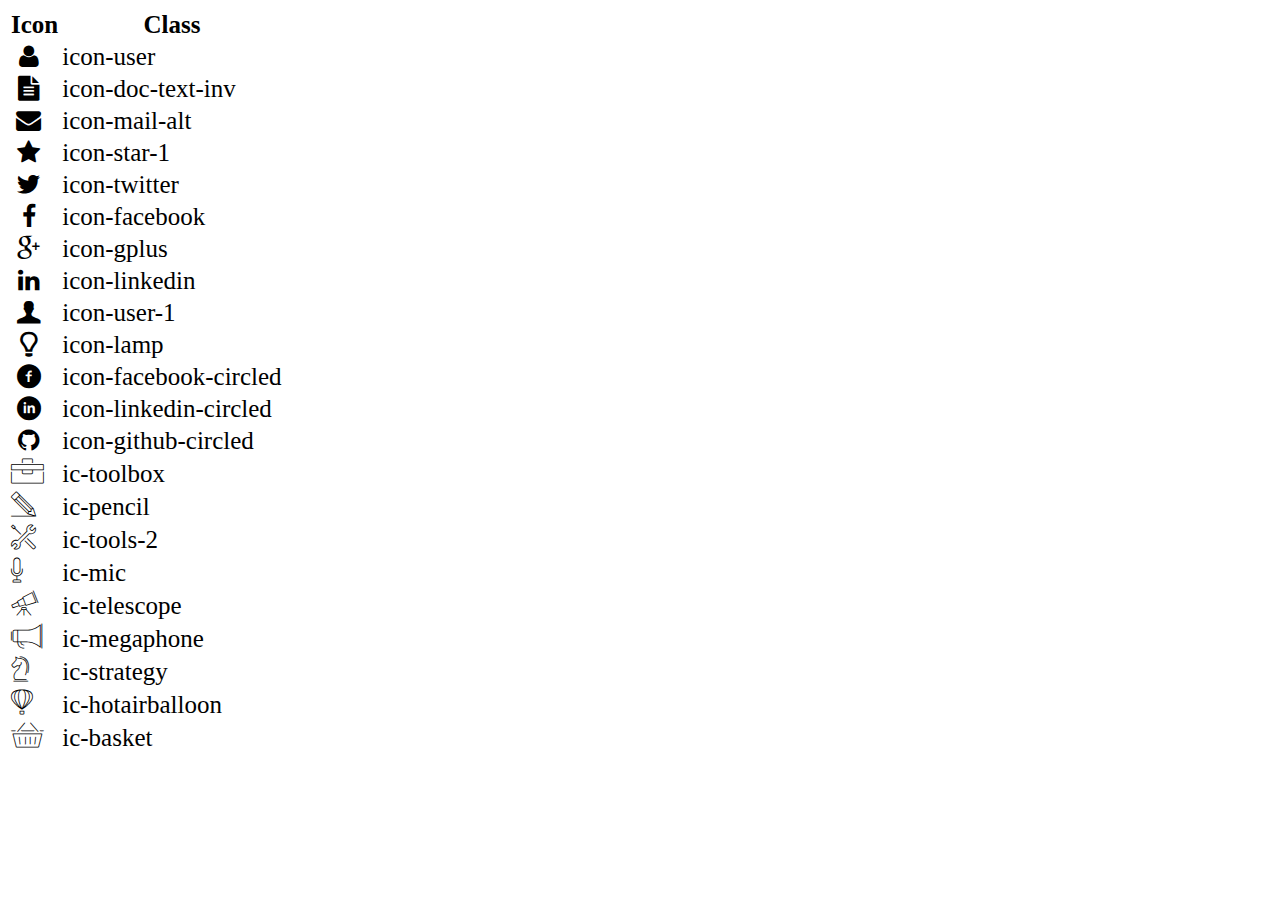
<file: icon-list.html>
<!DOCTYPE html>
<html lang="en">

<head>
    <meta charset="UTF-8">
    <meta http-equiv="X-UA-Compatible" content="IE=edge">
    <meta name="viewport" content="width=device-width, initial-scale=1.0">
    <link rel="stylesheet" href="css/font.css">
    <title>Icon List</title>
</head>

<body>
    <table style="font-size: 25px;">
        <thead>
            <tr>
                <th>Icon</th>
                <th>Class</th>
            </tr>
        </thead>
        <tbody>
            <tr>
                <td><i class="icon-user"></i></td>
                <td>icon-user</td>
            </tr>
            <tr>
                <td><i class="icon-doc-text-inv"></i></td>
                <td>icon-doc-text-inv</td>
            </tr>
            <tr>
                <td><i class="icon-mail-alt"></i></td>
                <td>icon-mail-alt</td>
            </tr>
            <tr>
                <td><i class="icon-star-1"></i></td>
                <td>icon-star-1</td>
            </tr>
            <tr>
                <td><i class="icon-twitter"></i></td>
                <td>icon-twitter</td>
            </tr>
            <tr>
                <td><i class="icon-facebook"></i></td>
                <td>icon-facebook</td>
            </tr>
            <tr>
                <td><i class="icon-gplus"></i></td>
                <td>icon-gplus</td>
            </tr>
            <tr>
                <td><i class="icon-linkedin"></i></td>
                <td>icon-linkedin</td>
            </tr>
            <tr>
                <td><i class="icon-user-1"></i></td>
                <td>icon-user-1</td>
            </tr>
            <tr>
                <td><i class="icon-lamp"></i></td>
                <td>icon-lamp</td>
            </tr>
            <tr>
                <td><i class="icon-facebook-circled"></i></td>
                <td>icon-facebook-circled</td>
            </tr>
            <tr>
                <td><i class="icon-linkedin-circled"></i></td>
                <td>icon-linkedin-circled</td>
            </tr>
            <tr>
                <td><i class="icon-github-circled"></i></td>
                <td>icon-github-circled</td>
            </tr>
            <tr>
                <td><i class="ic-toolbox"></i></td>
                <td>ic-toolbox</td>
            </tr>
            <tr>
                <td><i class="ic-pencil"></i></td>
                <td>ic-pencil</td>
            </tr>
            <tr>
                <td><i class="ic-tools-2"></i></td>
                <td>ic-tools-2</td>
            </tr>

            <tr>
                <td><i class="ic-mic"></i></td>
                <td>ic-mic</td>
            </tr>
            <tr>
                <td><i class="ic-telescope"></i></td>
                <td>ic-telescope</td>
            </tr>
            <tr>
                <td><i class="ic-megaphone"></i></td>
                <td>ic-megaphone</td>
            </tr>
            <tr>
                <td><i class="ic-strategy"></i></td>
                <td>ic-strategy</td>
            </tr>
            <tr>
                <td><i class="ic-hotairballoon"></i></td>
                <td>ic-hotairballoon</td>
            </tr>
            <tr>
                <td><i class="ic-basket"></i></td>
                <td>ic-basket</td>
            </tr>
        </tbody>
    </table>
</body>

</html>
</file>
<file: css/laptop.css>
* {
  margin: 0;
  padding: 0;
  box-sizing: border-box;
}

.bg-grey {
  background: #f7f7f7;
}

.container {
  max-width: 1170px;
  margin: 0 auto;
  display: block;
}

#nav-bar {
  text-align: center;
}

ul {
  list-style-type: none;
}

/* Căn chỉnh banner và chèn hình nền*/
#banner {
  position: relative;
  height: 100vh;
  background-image: linear-gradient(rgba(0, 0, 0, 0.589), rgba(0, 0, 0, 0.605)),
    url("../images/banner.jpg");
  background-size: cover;
}

.text-banner {
  font-size: 24px;
  text-align: center;
  position: absolute;
  top: 25%;
  left: 50%;
  transform: translate(-50%, 0);
  color: #f7f7f7;
}

/* Chỉnh sửa Navbar */
.nav-bar a {
  flex-basis: 15%;
  text-decoration: none;
  height: auto;
  border-left: 0.5px solid #c2bdbd;
  border-right: 0.5px solid #c2bdbd;
  border-top: 1px solid #c2bdbd;
  border-bottom: 1px solid #c2bdbd;
  padding-top: 16px;
  align-self: stretch;
}

#nav--3 {
  flex-basis: 25%;
}

/* Chèn thêm hình avatar */
.img-avatar {
  width: 40px;
  height: auto;
  transform: scale(3.5);
  border: 2px solid #0e73d7;
  border-radius: 50%;
}

/* Xây dựng phần thông tin cá nhân */
#about h1,
#about p,
#about ul {
  padding: 0;
  margin: 0;
}

.about {
  display: grid;
  grid-template-columns: 1fr 1fr;
  font-size: 20px;
  line-height: 1.2;
}

#about h1 {
  font-size: 30px;
  margin: 20px 0;
  margin-top: 40px;
}

#about p {
  font-size: 16px;
  text-align: justify;
}

#target,
#personal-info {
  padding: 0 20px;
}

#target {
  background-color: #eeebeb;
}

#personal-info {
  background-color: #dcd8d8;
}

.info {
  font-size: 16px;
  line-height: 1.6;
}

.info span {
  font-weight: bold;
}

.icon {
  margin: 20px 0;
  color: #0e73d7;
}

/* Xây dựng phần thông tin nghề nghiệp */
.job-info {
  display: grid;
  grid-template-columns: 1fr 1fr 1fr;
  grid-template-rows: 1fr 400px;
  gap: 10px;
  justify-content: center;
  line-height: 1;
}

.box {
  display: grid;
  grid-template-columns: 75% 25%;
  grid-template-rows: 70px 1fr;
  font-size: 15px;
  line-height: 1.5;
  padding: 20px;
  border: 1px solid rgba(195, 192, 191, 0.779);
  row-gap: 30px;
  text-align: justify;
}

.icon--1 {
  font-size: 35px;
}

.content {
  grid-column: 1/-1;
  padding-left: 0;
}

.time {
  padding-bottom: 20px;
}

.info {
  padding-bottom: 30px;
}

.box h1 {
  font-size: 28px;
  color: #1550aa;
  align-self: center;
  padding-right: 5px;
}

.box h2 {
  font-size: 22px;
}

.box p {
  margin: 0;
}

.now {
  padding: 4px 10px;
  background-color: #176be9;
  border-radius: 100px;
}

/* Setup phần sở thích */
.icon-mini i {
  font-size: 26px;
}

.icon-mini {
  grid-column: 1/-1;
  display: grid;
  grid-template-columns: 1fr 1fr 1fr 1fr;
  grid-template-rows: 60px 30px;
  text-align: center;
}

.icon--2 {
  width: 50px;
  height: 50px;
  border: 2px solid #1550aa;
  border-radius: 50%;
  padding: 10px;
  padding-left: 12px;
  margin-left: 12px;
}

.icon--3 {
  width: 50px;
  height: 50px;
  border: 2px solid #1550aa;
  border-radius: 50%;
  padding: 10px 0;
  margin-left: 12px;
}

.content--1 p {
  font-size: 14px;
  text-align: center;
  margin-left: 12px;
  margin-top: 10px;
  line-height: 1;
}

/* Setup phần ngôn ngữ và kỹ năng */
.blue-1 {
  background: #199cdb;
  display: inline-block;
  height: 3px;
  margin-right: 10px;
  width: 30px;
}

.gray-1 {
  background: rgb(164, 162, 162);
  display: inline-block;
  height: 2px;
  margin-right: 10px;
  width: 30px;
}

.content--2 {
  grid-column: 1/-1;
}

/* Setup phần chứng chỉ */
.section-title-1 {
  padding: 20px 0;
}

.certificate-1 {
  display: grid;
  grid-template-columns: 1fr 1fr;
}

.img-cer {
  width: 200px;
  height: auto;
}

.certificate-2 {
  display: flex;
  gap: 20px;
  align-items: center;
  padding: 10px;
  border-bottom: 2px solid #d6c08d;
}

.certificate-2 h2 {
  text-transform: uppercase;
  font-size: 16px;
  margin-bottom: 10px;
}

.certificate-2 p {
  font-size: 14px;
}

.certificate-1 .certificate-2:nth-child(2) {
  border-left: 2px solid #d6c08d;
}

.certificate-1 .certificate-2:nth-child(3) {
  border: none;
}

#certificate p {
  margin-bottom: 0;
}

/* Setup phần dự án */
.icon-prj {
  width: 30px;
  height: 30px;
  margin-right: 10px;
}

.img-prj {
  width: 100%;
  height: auto;
}

.name-prj {
  padding: 16px 0;
  border-bottom: 2px solid rgba(177, 172, 172, 0.679);
  border-top: 2px solid rgba(177, 172, 172, 0.679);
}

.time-prj {
  padding: 10px 20px;
  background-color: #1550aa;
  border-radius: 100px;
  margin-right: 20px;
  color: #f7f7f7;
}

.project-2 p {
  margin: 0;
}

.project-2 .name-place {
  margin-right: 20px;
}

.project-3 {
  display: flex;
  align-items: center;
  padding: 16px 0;
  border-bottom: 2px solid rgba(177, 172, 172, 0.679);
  align-items: center;
}

.table-content {
  width: 100%;
  border-collapse: collapse;
}

.table-content td {
  border-bottom: 2px solid rgba(177, 172, 172, 0.679);
  padding: 16px 0;
}

.table-content tr td:first-child {
  padding: 0 10px;
}

.table-content tr td:first-child {
  width: 30%;
}

.table-content,
.project-3,
.name-prj {
  border-left: 2px solid rgba(177, 172, 172, 0.679);
  border-right: 2px solid rgba(177, 172, 172, 0.679);
}

.cover {
  display: grid;
  grid-template-columns: 1fr 1fr 1fr;
  column-gap: 10px;
  justify-content: center;
}

.mini--1 {
  display: flex;
}

/* Setup footer */
#footer ul {
  list-style-type: none;
  text-align: center;
}

#footer li {
  display: inline-block;
  margin-left: 30px;
  font-size: 26px;
}

#footer li:first-child {
  margin: 0;
}

#footer i {
  font-size: 32px;
  color: #0e73d7;
}

#footer .container {
  background-color: #000;
}

#footer a:link,
#footer a:visited {
  text-decoration: none;
}

.link-container ul {
  padding: 0;
}
</file>
<file: css/mobile.css>
@media only screen and (max-width: 600px) {
  /* Chỉnh sửa Navbar */
  #nav--3 {
    display: none;
  }

  .nav-bar {
    flex-direction: column;
  }

  .nav-bar a {
    align-self: flex-start;
    padding: 20px 10px;
    border: none;
    border-bottom: 1px solid #c2bdbd;
    width: 100%;
    text-align: start;
  }

  /* Xây dựng phần thông tin cá nhân */
  .about {
    grid-template-columns: 1fr;
  }

  #target {
    padding-bottom: 20px;
  }

  /* Xây dựng phần thông tin nghề nghiệp */
  .job-info {
    display: flex;
    flex-direction: column;
  }

  /* Setup phần sở thích */
  .icon-mini i {
    font-size: 26px;
  }

  .icon-mini {
    grid-column: 1/-1;
    display: grid;
    grid-template-columns: 100px 100px;
    grid-template-rows: 100px 100px;
  }

  .icon--2 {
    width: 50px;
    height: 50px;
    border: 2px solid #1550aa;
    border-radius: 50%;
    padding: 10px;
    padding-left: 12px;
  }

  .icon--3 {
    width: 50px;
    height: 50px;
    border: 2px solid #1550aa;
    border-radius: 50%;
    padding: 10px 0;
  }

  .content--1 p {
    font-size: 14px;
    margin: 0;
    margin-top: 10px;
    text-align: start;
    margin-left: 10px;
  }

  /* Setup phần ngôn ngữ và kỹ năng */
  .blue-1 {
    background: #199cdb;
    display: inline-block;
    height: 3px;
    margin-right: 10px;
    width: 50px;
  }

  .gray-1 {
    background: rgb(164, 162, 162);
    display: inline-block;
    height: 2px;
    margin-right: 10px;
    width: 50px;
  }

  /* Setup phần chứng chỉ */
  .certificate-1 {
    grid-template-columns: 1fr;
    grid-template-rows: 1fr 1fr 1fr;
  }

  .certificate-2 {
    flex-direction: column;
  }

  .certificate-1 .certificate-2:nth-child(2) {
    border-left: none;
  }

  .img-cer {
    width: 80%;
    height: auto;
  }

  /* Setup phần dự án */
  .cover {
    display: grid;
    grid-template-columns: 1fr;
  }

  .project-3 {
    flex-direction: column;
    align-items: flex-start;
  }

  .mini--1 {
    display: grid;
    grid-template-columns: 1fr 3fr;
    grid-template-rows: 1fr 1fr;
    row-gap: 10px;
  }

  .mini--1 p {
    font-size: 20px;
  }

  .time-prj {
    margin-bottom: 10px;
  }

  .name-prj h2 {
    font-size: 28px;
  }

  .table-content tr td {
    font-size: 18px;
  }

  /* Setup footer */
  #footer ul li {
    display: block;
    margin: 0;
  }
}
</file>
<file: css/tablet.css>
@media only screen and (min-width: 600px) and (max-width: 768px) {
  /* Chỉnh sửa Navbar */
  #nav--3 {
    display: none;
  }

  .nav-bar a {
    flex-basis: 20%;
    height: 60px;
  }

  /* Xây dựng phần thông tin cá nhân */
  #about h1 {
    font-size: 20px;
  }

  #about p,
  .info,
  .icon {
    font-size: 16px;
  }

  /* Xây dựng phần thông tin nghề nghiệp */
  .job-info {
    display: grid;
    grid-template-columns: 1fr 1fr;
    grid-template-rows: 1fr 500px 400px;
  }

  /* Setup phần sở thích */
  .icon-mini i {
    font-size: 26px;
  }

  .icon-mini {
    grid-column: 1/-1;
    display: grid;
    grid-template-columns: 1fr 1fr;
    grid-template-rows: 100px 100px;
  }

  .icon--2 {
    width: 50px;
    height: 50px;
    border: 2px solid #1550aa;
    border-radius: 50%;
    padding: 10px;
    padding-left: 12px;
  }

  .icon--3 {
    width: 50px;
    height: 50px;
    border: 2px solid #1550aa;
    border-radius: 50%;
    padding: 10px 0;
  }

  .content--1 p {
    font-size: 14px;
    margin: 0;
    margin-top: 10px;
    text-align: start;
    margin-left: 10px;
  }

  /* Setup phần chứng chỉ */
  .certificate-2 {
    flex-direction: column;
  }

  /* Setup phần dự án */
  .mini--1 {
    display: grid;
    grid-template-columns: 1fr 3fr;
    grid-template-rows: 1fr 1fr;
    row-gap: 10px;
  }

  .icon-prj {
    width: 20px;
    height: 20px;
    margin-right: 6px;
  }

  .time-prj {
    padding: 10px 15px;
    background-color: #1550aa;
    border-radius: 100px;
    margin-right: 10px;
    color: #f7f7f7;
  }

  .name-prj h2 {
    font-size: 22px;
  }

  .table-content tr td {
    font-size: 14px;
  }
}
</file>
<file: css/font.css>
@font-face {
	font-family: 'open_sanslight';
	src: url('../fonts/OpenSans-Light-webfont.eot');
	src: url('../fonts/OpenSans-Light-webfont.eot#iefix') format('embedded-opentype'),
		url('../fonts/OpenSans-Light-webfont.woff') format('woff'),
		url('../fonts/OpenSans-Light-webfont.ttf') format('truetype'),
		url('../fonts/OpenSans-Light-webfont.svg#open_sanslight') format('svg');
	font-weight: normal;
	font-style: normal;

}

@font-face {
	font-family: 'open_sansitalic';
	src: url('../fonts/OpenSans-Italic-webfont.eot');
	src: url('../fonts/OpenSans-Italic-webfont.eot#iefix') format('embedded-opentype'),
		url('../fonts/OpenSans-Italic-webfont.woff') format('woff'),
		url('../fonts/OpenSans-Italic-webfont.ttf') format('truetype'),
		url('../fonts/OpenSans-Italic-webfont.svg#open_sansitalic') format('svg');
	font-weight: normal;
	font-style: normal;

}

@font-face {
	font-family: 'open_sanssemibold';
	src: url('../fonts/OpenSans-Semibold-webfont.eot');
	src: url('../fonts/OpenSans-Semibold-webfont.eot#iefix') format('embedded-opentype'),
		url('../fonts/OpenSans-Semibold-webfont.woff') format('woff'),
		url('../fonts/OpenSans-Semibold-webfont.ttf') format('truetype'),
		url('../fonts/OpenSans-Semibold-webfont.svg#open_sanssemibold') format('svg');
	font-weight: normal;
	font-style: normal;

}


@font-face {
	font-family: 'open_sanslight_italic';
	src: url('../fonts/OpenSans-LightItalic-webfont.eot');
	src: url('../fonts/OpenSans-LightItalic-webfont.eot#iefix') format('embedded-opentype'),
		url('../fonts/OpenSans-LightItalic-webfont.woff') format('woff'),
		url('../fonts/OpenSans-LightItalic-webfont.ttf') format('truetype'),
		url('../fonts/OpenSans-LightItalic-webfont.svg#open_sanslight_italic') format('svg');
	font-weight: normal;
	font-style: normal;

}

@font-face {
	font-family: 'open_sansregular';
	src: url('../fonts/OpenSans-Regular-webfont.eot');
	src: url('../fonts/OpenSans-Regular-webfont.eot#iefix') format('embedded-opentype'),
		url('../fonts/OpenSans-Regular-webfont.woff') format('woff'),
		url('../fonts/OpenSans-Regular-webfont.ttf') format('truetype'),
		url('../fonts/OpenSans-Regular-webfont.svg#open_sansregular') format('svg');
	font-weight: normal;
	font-style: normal;

}


@font-face {
	font-family: 'fontello';
	src: url('../fonts/fontello.eot');
	src: url('../fonts/fontello.eot#iefix') format('embedded-opentype'),
		url('../fonts/fontello.woff') format('woff'),
		url('../fonts/fontello.ttf') format('truetype'),
		url('../fonts/fontello.svg#fontello') format('svg');
	font-weight: normal;
	font-style: normal;
}

[class^="icon-"]:before,
[class*=" icon-"]:before {
	font-family: "fontello";
	font-style: normal;
	font-weight: normal;
	speak: none;

	display: inline-block;
	text-decoration: inherit;
	width: 1em;
	margin-right: .2em;
	text-align: center;
	/* opacity: .8; */

	/* For safety - reset parent styles, that can break glyph codes*/
	font-variant: normal;
	text-transform: none;

	/* fix buttons height, for twitter bootstrap */
	line-height: 1em;

	/* Animation center compensation - margins should be symmetric */
	/* remove if not needed */
	margin-left: .2em;

	/* you can be more comfortable with increased icons size */
	/* font-size: 120%; */

	/* Font smoothing. That was taken from TWBS */
	-webkit-font-smoothing: antialiased;
	-moz-osx-font-smoothing: grayscale;

	/* Uncomment for 3D effect */
	/* text-shadow: 1px 1px 1px rgba(127, 127, 127, 0.3); */
}

.icon-emo-happy:before {
	content: '\e800';
}

/* '' */
.icon-emo-wink:before {
	content: '\e801';
}

/* '' */
.icon-emo-wink2:before {
	content: '\e802';
}

/* '' */
.icon-emo-unhappy:before {
	content: '\e803';
}

/* '' */
.icon-emo-sleep:before {
	content: '\e804';
}

/* '' */
.icon-emo-thumbsup:before {
	content: '\e805';
}

/* '' */
.icon-emo-devil:before {
	content: '\e806';
}

/* '' */
.icon-emo-surprised:before {
	content: '\e807';
}

/* '' */
.icon-emo-tongue:before {
	content: '\e808';
}

/* '' */
.icon-emo-coffee:before {
	content: '\e809';
}

/* '' */
.icon-emo-sunglasses:before {
	content: '\e80a';
}

/* '' */
.icon-emo-displeased:before {
	content: '\e80b';
}

/* '' */
.icon-emo-beer:before {
	content: '\e80c';
}

/* '' */
.icon-emo-grin:before {
	content: '\e80d';
}

/* '' */
.icon-emo-angry:before {
	content: '\e80e';
}

/* '' */
.icon-emo-saint:before {
	content: '\e80f';
}

/* '' */
.icon-emo-cry:before {
	content: '\e810';
}

/* '' */
.icon-emo-shoot:before {
	content: '\e811';
}

/* '' */
.icon-emo-squint:before {
	content: '\e812';
}

/* '' */
.icon-emo-laugh:before {
	content: '\e813';
}

/* '' */
.icon-spin1:before {
	content: '\e814';
}

/* '' */
.icon-spin2:before {
	content: '\e815';
}

/* '' */
.icon-spin3:before {
	content: '\e816';
}

/* '' */
.icon-spin4:before {
	content: '\e817';
}

/* '' */
.icon-spin5:before {
	content: '\e818';
}

/* '' */
.icon-spin6:before {
	content: '\e819';
}

/* '' */
.icon-firefox:before {
	content: '\e81a';
}

/* '' */
.icon-chrome:before {
	content: '\e81b';
}

/* '' */
.icon-opera:before {
	content: '\e81c';
}

/* '' */
.icon-ie:before {
	content: '\e81d';
}

/* '' */
.icon-crown:before {
	content: '\e81e';
}

/* '' */
.icon-crown-plus:before {
	content: '\e81f';
}

/* '' */
.icon-crown-minus:before {
	content: '\e820';
}

/* '' */
.icon-marquee:before {
	content: '\e821';
}

/* '' */
.icon-glass:before {
	content: '\e822';
}

/* '' */
.icon-music:before {
	content: '\e823';
}

/* '' */
.icon-search:before {
	content: '\e824';
}

/* '' */
.icon-mail:before {
	content: '\e825';
}

/* '' */
.icon-mail-alt:before {
	content: '\e826';
}

/* '' */
.icon-mail-squared:before {
	content: '\e827';
}

/* '' */
.icon-heart:before {
	content: '\e828';
}

/* '' */
.icon-heart-empty:before {
	content: '\e829';
}

/* '' */
.icon-star-1:before {
	content: '\e82a';
}

/* '' */
.icon-star-empty-1:before {
	content: '\e82b';
}

/* '' */
.icon-star-half:before {
	content: '\e82c';
}

/* '' */
.icon-star-half-alt:before {
	content: '\e82d';
}

/* '' */
.icon-user:before {
	content: '\e82e';
}

/* '' */
.icon-user-plus:before {
	content: '\e82f';
}

/* '' */
.icon-user-times:before {
	content: '\e830';
}

/* '' */
.icon-users:before {
	content: '\e831';
}

/* '' */
.icon-male:before {
	content: '\e832';
}

/* '' */
.icon-female:before {
	content: '\e833';
}

/* '' */
.icon-child:before {
	content: '\e834';
}

/* '' */
.icon-user-secret:before {
	content: '\e835';
}

/* '' */
.icon-video:before {
	content: '\e836';
}

/* '' */
.icon-videocam:before {
	content: '\e837';
}

/* '' */
.icon-picture:before {
	content: '\e838';
}

/* '' */
.icon-camera:before {
	content: '\e839';
}

/* '' */
.icon-camera-alt:before {
	content: '\e83a';
}

/* '' */
.icon-th-large:before {
	content: '\e83b';
}

/* '' */
.icon-th:before {
	content: '\e83c';
}

/* '' */
.icon-th-list:before {
	content: '\e83d';
}

/* '' */
.icon-ok:before {
	content: '\e83e';
}

/* '' */
.icon-ok-circled:before {
	content: '\e83f';
}

/* '' */
.icon-ok-circled2:before {
	content: '\e840';
}

/* '' */
.icon-ok-squared:before {
	content: '\e841';
}

/* '' */
.icon-cancel:before {
	content: '\e842';
}

/* '' */
.icon-cancel-circled:before {
	content: '\e843';
}

/* '' */
.icon-cancel-circled2:before {
	content: '\e844';
}

/* '' */
.icon-plus:before {
	content: '\e845';
}

/* '' */
.icon-plus-circled:before {
	content: '\e846';
}

/* '' */
.icon-plus-squared:before {
	content: '\e847';
}

/* '' */
.icon-plus-squared-alt:before {
	content: '\e848';
}

/* '' */
.icon-minus:before {
	content: '\e849';
}

/* '' */
.icon-minus-circled:before {
	content: '\e84a';
}

/* '' */
.icon-minus-squared:before {
	content: '\e84b';
}

/* '' */
.icon-minus-squared-alt:before {
	content: '\e84c';
}

/* '' */
.icon-help:before {
	content: '\e84d';
}

/* '' */
.icon-help-circled:before {
	content: '\e84e';
}

/* '' */
.icon-info-circled:before {
	content: '\e84f';
}

/* '' */
.icon-info:before {
	content: '\e850';
}

/* '' */
.icon-home:before {
	content: '\e851';
}

/* '' */
.icon-link:before {
	content: '\e852';
}

/* '' */
.icon-unlink:before {
	content: '\e853';
}

/* '' */
.icon-link-ext:before {
	content: '\e854';
}

/* '' */
.icon-link-ext-alt:before {
	content: '\e855';
}

/* '' */
.icon-attach:before {
	content: '\e856';
}

/* '' */
.icon-lock:before {
	content: '\e857';
}

/* '' */
.icon-lock-open:before {
	content: '\e858';
}

/* '' */
.icon-lock-open-alt:before {
	content: '\e859';
}

/* '' */
.icon-pin:before {
	content: '\e85a';
}

/* '' */
.icon-eye:before {
	content: '\e85b';
}

/* '' */
.icon-eye-off:before {
	content: '\e85c';
}

/* '' */
.icon-tag-1:before {
	content: '\e85d';
}

/* '' */
.icon-tags:before {
	content: '\e85e';
}

/* '' */
.icon-bookmark:before {
	content: '\e85f';
}

/* '' */
.icon-bookmark-empty:before {
	content: '\e860';
}

/* '' */
.icon-flag:before {
	content: '\e861';
}

/* '' */
.icon-flag-empty:before {
	content: '\e862';
}

/* '' */
.icon-flag-checkered:before {
	content: '\e863';
}

/* '' */
.icon-thumbs-up:before {
	content: '\e864';
}

/* '' */
.icon-thumbs-down:before {
	content: '\e865';
}

/* '' */
.icon-thumbs-up-alt:before {
	content: '\e866';
}

/* '' */
.icon-thumbs-down-alt:before {
	content: '\e867';
}

/* '' */
.icon-download:before {
	content: '\e868';
}

/* '' */
.icon-upload:before {
	content: '\e869';
}

/* '' */
.icon-download-cloud:before {
	content: '\e86a';
}

/* '' */
.icon-upload-cloud:before {
	content: '\e86b';
}

/* '' */
.icon-reply:before {
	content: '\e86c';
}

/* '' */
.icon-reply-all:before {
	content: '\e86d';
}

/* '' */
.icon-forward:before {
	content: '\e86e';
}

/* '' */
.icon-quote-left:before {
	content: '\e86f';
}

/* '' */
.icon-quote-right:before {
	content: '\e870';
}

/* '' */
.icon-code:before {
	content: '\e871';
}

/* '' */
.icon-export:before {
	content: '\e872';
}

/* '' */
.icon-export-alt:before {
	content: '\e873';
}

/* '' */
.icon-share:before {
	content: '\e874';
}

/* '' */
.icon-share-squared:before {
	content: '\e875';
}

/* '' */
.icon-pencil:before {
	content: '\e876';
}

/* '' */
.icon-pencil-squared:before {
	content: '\e877';
}

/* '' */
.icon-edit:before {
	content: '\e878';
}

/* '' */
.icon-print:before {
	content: '\e879';
}

/* '' */
.icon-retweet:before {
	content: '\e87a';
}

/* '' */
.icon-keyboard:before {
	content: '\e87b';
}

/* '' */
.icon-gamepad:before {
	content: '\e87c';
}

/* '' */
.icon-comment:before {
	content: '\e87d';
}

/* '' */
.icon-chat:before {
	content: '\e87e';
}

/* '' */
.icon-comment-empty:before {
	content: '\e87f';
}

/* '' */
.icon-chat-empty:before {
	content: '\e880';
}

/* '' */
.icon-bell:before {
	content: '\e881';
}

/* '' */
.icon-bell-alt:before {
	content: '\e882';
}

/* '' */
.icon-bell-off:before {
	content: '\e883';
}

/* '' */
.icon-bell-off-empty:before {
	content: '\e884';
}

/* '' */
.icon-attention-alt:before {
	content: '\e885';
}

/* '' */
.icon-attention:before {
	content: '\e886';
}

/* '' */
.icon-attention-circled:before {
	content: '\e887';
}

/* '' */
.icon-location:before {
	content: '\e888';
}

/* '' */
.icon-direction:before {
	content: '\e889';
}

/* '' */
.icon-compass:before {
	content: '\e88a';
}

/* '' */
.icon-trash:before {
	content: '\e88b';
}

/* '' */
.icon-trash-empty:before {
	content: '\e88c';
}

/* '' */
.icon-doc:before {
	content: '\e88d';
}

/* '' */
.icon-docs:before {
	content: '\e88e';
}

/* '' */
.icon-doc-text:before {
	content: '\e88f';
}

/* '' */
.icon-doc-inv:before {
	content: '\e890';
}

/* '' */
.icon-doc-text-inv:before {
	content: '\e891';
}

/* '' */
.icon-file-pdf:before {
	content: '\e892';
}

/* '' */
.icon-file-word:before {
	content: '\e893';
}

/* '' */
.icon-file-excel:before {
	content: '\e894';
}

/* '' */
.icon-file-powerpoint:before {
	content: '\e895';
}

/* '' */
.icon-file-image:before {
	content: '\e896';
}

/* '' */
.icon-file-archive:before {
	content: '\e897';
}

/* '' */
.icon-file-audio:before {
	content: '\e898';
}

/* '' */
.icon-file-video:before {
	content: '\e899';
}

/* '' */
.icon-file-code:before {
	content: '\e89a';
}

/* '' */
.icon-folder:before {
	content: '\e89b';
}

/* '' */
.icon-folder-open:before {
	content: '\e89c';
}

/* '' */
.icon-folder-empty:before {
	content: '\e89d';
}

/* '' */
.icon-folder-open-empty:before {
	content: '\e89e';
}

/* '' */
.icon-box:before {
	content: '\e89f';
}

/* '' */
.icon-rss:before {
	content: '\e8a0';
}

/* '' */
.icon-rss-squared:before {
	content: '\e8a1';
}

/* '' */
.icon-phone:before {
	content: '\e8a2';
}

/* '' */
.icon-phone-squared:before {
	content: '\e8a3';
}

/* '' */
.icon-fax:before {
	content: '\e8a4';
}

/* '' */
.icon-menu:before {
	content: '\e8a5';
}

/* '' */
.icon-cog:before {
	content: '\e8a6';
}

/* '' */
.icon-cog-alt:before {
	content: '\e8a7';
}

/* '' */
.icon-wrench:before {
	content: '\e8a8';
}

/* '' */
.icon-sliders:before {
	content: '\e8a9';
}

/* '' */
.icon-basket:before {
	content: '\e8aa';
}

/* '' */
.icon-cart-plus:before {
	content: '\e8ab';
}

/* '' */
.icon-cart-arrow-down:before {
	content: '\e8ac';
}

/* '' */
.icon-calendar:before {
	content: '\e8ad';
}

/* '' */
.icon-calendar-empty:before {
	content: '\e8ae';
}

/* '' */
.icon-login:before {
	content: '\e8af';
}

/* '' */
.icon-logout:before {
	content: '\e8b0';
}

/* '' */
.icon-mic:before {
	content: '\e8b1';
}

/* '' */
.icon-mute:before {
	content: '\e8b2';
}

/* '' */
.icon-volume-off:before {
	content: '\e8b3';
}

/* '' */
.icon-volume-down:before {
	content: '\e8b4';
}

/* '' */
.icon-volume-up:before {
	content: '\e8b5';
}

/* '' */
.icon-headphones:before {
	content: '\e8b6';
}

/* '' */
.icon-clock:before {
	content: '\e8b7';
}

/* '' */
.icon-lightbulb:before {
	content: '\e8b8';
}

/* '' */
.icon-block:before {
	content: '\e8b9';
}

/* '' */
.icon-resize-full:before {
	content: '\e8ba';
}

/* '' */
.icon-resize-full-alt:before {
	content: '\e8bb';
}

/* '' */
.icon-resize-small:before {
	content: '\e8bc';
}

/* '' */
.icon-resize-vertical:before {
	content: '\e8bd';
}

/* '' */
.icon-resize-horizontal:before {
	content: '\e8be';
}

/* '' */
.icon-move:before {
	content: '\e8bf';
}

/* '' */
.icon-zoom-in:before {
	content: '\e8c0';
}

/* '' */
.icon-zoom-out:before {
	content: '\e8c1';
}

/* '' */
.icon-down-circled2:before {
	content: '\e8c2';
}

/* '' */
.icon-up-circled2:before {
	content: '\e8c3';
}

/* '' */
.icon-left-circled2:before {
	content: '\e8c4';
}

/* '' */
.icon-right-circled2:before {
	content: '\e8c5';
}

/* '' */
.icon-down-dir:before {
	content: '\e8c6';
}

/* '' */
.icon-up-dir:before {
	content: '\e8c7';
}

/* '' */
.icon-left-dir:before {
	content: '\e8c8';
}

/* '' */
.icon-right-dir:before {
	content: '\e8c9';
}

/* '' */
.icon-down-open:before {
	content: '\e8ca';
}

/* '' */
.icon-left-open:before {
	content: '\e8cb';
}

/* '' */
.icon-right-open:before {
	content: '\e8cc';
}

/* '' */
.icon-up-open:before {
	content: '\e8cd';
}

/* '' */
.icon-angle-left:before {
	content: '\e8ce';
}

/* '' */
.icon-angle-right:before {
	content: '\e8cf';
}

/* '' */
.icon-angle-up:before {
	content: '\e8d0';
}

/* '' */
.icon-angle-down:before {
	content: '\e8d1';
}

/* '' */
.icon-angle-circled-left:before {
	content: '\e8d2';
}

/* '' */
.icon-angle-circled-right:before {
	content: '\e8d3';
}

/* '' */
.icon-angle-circled-up:before {
	content: '\e8d4';
}

/* '' */
.icon-angle-circled-down:before {
	content: '\e8d5';
}

/* '' */
.icon-angle-double-left:before {
	content: '\e8d6';
}

/* '' */
.icon-angle-double-right:before {
	content: '\e8d7';
}

/* '' */
.icon-angle-double-up:before {
	content: '\e8d8';
}

/* '' */
.icon-angle-double-down:before {
	content: '\e8d9';
}

/* '' */
.icon-down:before {
	content: '\e8da';
}

/* '' */
.icon-left:before {
	content: '\e8db';
}

/* '' */
.icon-right:before {
	content: '\e8dc';
}

/* '' */
.icon-up:before {
	content: '\e8dd';
}

/* '' */
.icon-down-big:before {
	content: '\e8de';
}

/* '' */
.icon-left-big:before {
	content: '\e8df';
}

/* '' */
.icon-right-big:before {
	content: '\e8e0';
}

/* '' */
.icon-up-big:before {
	content: '\e8e1';
}

/* '' */
.icon-right-hand:before {
	content: '\e8e2';
}

/* '' */
.icon-left-hand:before {
	content: '\e8e3';
}

/* '' */
.icon-up-hand:before {
	content: '\e8e4';
}

/* '' */
.icon-down-hand:before {
	content: '\e8e5';
}

/* '' */
.icon-left-circled:before {
	content: '\e8e6';
}

/* '' */
.icon-right-circled:before {
	content: '\e8e7';
}

/* '' */
.icon-up-circled:before {
	content: '\e8e8';
}

/* '' */
.icon-down-circled:before {
	content: '\e8e9';
}

/* '' */
.icon-cw:before {
	content: '\e8ea';
}

/* '' */
.icon-ccw:before {
	content: '\e8eb';
}

/* '' */
.icon-arrows-cw:before {
	content: '\e8ec';
}

/* '' */
.icon-level-up:before {
	content: '\e8ed';
}

/* '' */
.icon-level-down:before {
	content: '\e8ee';
}

/* '' */
.icon-shuffle:before {
	content: '\e8ef';
}

/* '' */
.icon-exchange:before {
	content: '\e8f0';
}

/* '' */
.icon-history:before {
	content: '\e8f1';
}

/* '' */
.icon-expand:before {
	content: '\e8f2';
}

/* '' */
.icon-collapse:before {
	content: '\e8f3';
}

/* '' */
.icon-expand-right:before {
	content: '\e8f4';
}

/* '' */
.icon-collapse-left:before {
	content: '\e8f5';
}

/* '' */
.icon-play:before {
	content: '\e8f6';
}

/* '' */
.icon-play-circled:before {
	content: '\e8f7';
}

/* '' */
.icon-play-circled2:before {
	content: '\e8f8';
}

/* '' */
.icon-stop:before {
	content: '\e8f9';
}

/* '' */
.icon-pause:before {
	content: '\e8fa';
}

/* '' */
.icon-to-end:before {
	content: '\e8fb';
}

/* '' */
.icon-to-end-alt:before {
	content: '\e8fc';
}

/* '' */
.icon-to-start:before {
	content: '\e8fd';
}

/* '' */
.icon-to-start-alt:before {
	content: '\e8fe';
}

/* '' */
.icon-fast-fw:before {
	content: '\e8ff';
}

/* '' */
.icon-fast-bw:before {
	content: '\e900';
}

/* '' */
.icon-eject:before {
	content: '\e901';
}

/* '' */
.icon-target:before {
	content: '\e902';
}

/* '' */
.icon-signal:before {
	content: '\e903';
}

/* '' */
.icon-wifi:before {
	content: '\e904';
}

/* '' */
.icon-award:before {
	content: '\e905';
}

/* '' */
.icon-desktop:before {
	content: '\e906';
}

/* '' */
.icon-laptop:before {
	content: '\e907';
}

/* '' */
.icon-tablet:before {
	content: '\e908';
}

/* '' */
.icon-mobile:before {
	content: '\e909';
}

/* '' */
.icon-inbox:before {
	content: '\e90a';
}

/* '' */
.icon-globe:before {
	content: '\e90b';
}

/* '' */
.icon-sun:before {
	content: '\e90c';
}

/* '' */
.icon-cloud:before {
	content: '\e90d';
}

/* '' */
.icon-flash:before {
	content: '\e90e';
}

/* '' */
.icon-moon:before {
	content: '\e90f';
}

/* '' */
.icon-umbrella-1:before {
	content: '\e910';
}

/* '' */
.icon-flight:before {
	content: '\e911';
}

/* '' */
.icon-fighter-jet:before {
	content: '\e912';
}

/* '' */
.icon-paper-plane:before {
	content: '\e913';
}

/* '' */
.icon-paper-plane-empty:before {
	content: '\e914';
}

/* '' */
.icon-space-shuttle:before {
	content: '\e915';
}

/* '' */
.icon-leaf:before {
	content: '\e916';
}

/* '' */
.icon-font:before {
	content: '\e917';
}

/* '' */
.icon-bold:before {
	content: '\e918';
}

/* '' */
.icon-medium:before {
	content: '\e919';
}

/* '' */
.icon-italic:before {
	content: '\e91a';
}

/* '' */
.icon-header:before {
	content: '\e91b';
}

/* '' */
.icon-paragraph:before {
	content: '\e91c';
}

/* '' */
.icon-text-height:before {
	content: '\e91d';
}

/* '' */
.icon-text-width:before {
	content: '\e91e';
}

/* '' */
.icon-align-left:before {
	content: '\e91f';
}

/* '' */
.icon-align-center:before {
	content: '\e920';
}

/* '' */
.icon-align-right:before {
	content: '\e921';
}

/* '' */
.icon-align-justify:before {
	content: '\e922';
}

/* '' */
.icon-list:before {
	content: '\e923';
}

/* '' */
.icon-indent-left:before {
	content: '\e924';
}

/* '' */
.icon-indent-right:before {
	content: '\e925';
}

/* '' */
.icon-list-bullet:before {
	content: '\e926';
}

/* '' */
.icon-list-numbered:before {
	content: '\e927';
}

/* '' */
.icon-strike:before {
	content: '\e928';
}

/* '' */
.icon-underline:before {
	content: '\e929';
}

/* '' */
.icon-superscript:before {
	content: '\e92a';
}

/* '' */
.icon-subscript:before {
	content: '\e92b';
}

/* '' */
.icon-table:before {
	content: '\e92c';
}

/* '' */
.icon-columns:before {
	content: '\e92d';
}

/* '' */
.icon-crop:before {
	content: '\e92e';
}

/* '' */
.icon-scissors:before {
	content: '\e92f';
}

/* '' */
.icon-paste:before {
	content: '\e930';
}

/* '' */
.icon-briefcase:before {
	content: '\e931';
}

/* '' */
.icon-suitcase:before {
	content: '\e932';
}

/* '' */
.icon-ellipsis:before {
	content: '\e933';
}

/* '' */
.icon-ellipsis-vert:before {
	content: '\e934';
}

/* '' */
.icon-off:before {
	content: '\e935';
}

/* '' */
.icon-road:before {
	content: '\e936';
}

/* '' */
.icon-list-alt:before {
	content: '\e937';
}

/* '' */
.icon-qrcode:before {
	content: '\e938';
}

/* '' */
.icon-barcode:before {
	content: '\e939';
}

/* '' */
.icon-book:before {
	content: '\e93a';
}

/* '' */
.icon-ajust:before {
	content: '\e93b';
}

/* '' */
.icon-tint:before {
	content: '\e93c';
}

/* '' */
.icon-toggle-off:before {
	content: '\e93d';
}

/* '' */
.icon-toggle-on:before {
	content: '\e93e';
}

/* '' */
.icon-check:before {
	content: '\e93f';
}

/* '' */
.icon-check-empty:before {
	content: '\e940';
}

/* '' */
.icon-circle:before {
	content: '\e941';
}

/* '' */
.icon-circle-empty:before {
	content: '\e942';
}

/* '' */
.icon-circle-thin:before {
	content: '\e943';
}

/* '' */
.icon-circle-notch:before {
	content: '\e944';
}

/* '' */
.icon-dot-circled:before {
	content: '\e945';
}

/* '' */
.icon-asterisk:before {
	content: '\e946';
}

/* '' */
.icon-gift:before {
	content: '\e947';
}

/* '' */
.icon-fire:before {
	content: '\e948';
}

/* '' */
.icon-magnet:before {
	content: '\e949';
}

/* '' */
.icon-chart-bar:before {
	content: '\e94a';
}

/* '' */
.icon-chart-area:before {
	content: '\e94b';
}

/* '' */
.icon-chart-pie:before {
	content: '\e94c';
}

/* '' */
.icon-chart-line:before {
	content: '\e94d';
}

/* '' */
.icon-ticket:before {
	content: '\e94e';
}

/* '' */
.icon-credit-card:before {
	content: '\e94f';
}

/* '' */
.icon-floppy:before {
	content: '\e950';
}

/* '' */
.icon-megaphone:before {
	content: '\e951';
}

/* '' */
.icon-hdd:before {
	content: '\e952';
}

/* '' */
.icon-key:before {
	content: '\e953';
}

/* '' */
.icon-fork:before {
	content: '\e954';
}

/* '' */
.icon-rocket:before {
	content: '\e955';
}

/* '' */
.icon-bug:before {
	content: '\e956';
}

/* '' */
.icon-certificate:before {
	content: '\e957';
}

/* '' */
.icon-tasks:before {
	content: '\e958';
}

/* '' */
.icon-filter:before {
	content: '\e959';
}

/* '' */
.icon-beaker:before {
	content: '\e95a';
}

/* '' */
.icon-magic:before {
	content: '\e95b';
}

/* '' */
.icon-cab:before {
	content: '\e95c';
}

/* '' */
.icon-taxi:before {
	content: '\e95d';
}

/* '' */
.icon-truck:before {
	content: '\e95e';
}

/* '' */
.icon-bus:before {
	content: '\e95f';
}

/* '' */
.icon-bicycle:before {
	content: '\e960';
}

/* '' */
.icon-motorcycle:before {
	content: '\e961';
}

/* '' */
.icon-train:before {
	content: '\e962';
}

/* '' */
.icon-subway:before {
	content: '\e963';
}

/* '' */
.icon-ship:before {
	content: '\e964';
}

/* '' */
.icon-money:before {
	content: '\e965';
}

/* '' */
.icon-euro:before {
	content: '\e966';
}

/* '' */
.icon-pound:before {
	content: '\e967';
}

/* '' */
.icon-dollar:before {
	content: '\e968';
}

/* '' */
.icon-rupee:before {
	content: '\e969';
}

/* '' */
.icon-yen:before {
	content: '\e96a';
}

/* '' */
.icon-rouble:before {
	content: '\e96b';
}

/* '' */
.icon-shekel:before {
	content: '\e96c';
}

/* '' */
.icon-try:before {
	content: '\e96d';
}

/* '' */
.icon-won:before {
	content: '\e96e';
}

/* '' */
.icon-bitcoin:before {
	content: '\e96f';
}

/* '' */
.icon-viacoin:before {
	content: '\e970';
}

/* '' */
.icon-sort:before {
	content: '\e971';
}

/* '' */
.icon-sort-down:before {
	content: '\e972';
}

/* '' */
.icon-sort-up:before {
	content: '\e973';
}

/* '' */
.icon-sort-alt-up:before {
	content: '\e974';
}

/* '' */
.icon-sort-alt-down:before {
	content: '\e975';
}

/* '' */
.icon-sort-name-up:before {
	content: '\e976';
}

/* '' */
.icon-sort-name-down:before {
	content: '\e977';
}

/* '' */
.icon-sort-number-up:before {
	content: '\e978';
}

/* '' */
.icon-sort-number-down:before {
	content: '\e979';
}

/* '' */
.icon-hammer:before {
	content: '\e97a';
}

/* '' */
.icon-gauge:before {
	content: '\e97b';
}

/* '' */
.icon-sitemap:before {
	content: '\e97c';
}

/* '' */
.icon-spinner:before {
	content: '\e97d';
}

/* '' */
.icon-coffee:before {
	content: '\e97e';
}

/* '' */
.icon-food:before {
	content: '\e97f';
}

/* '' */
.icon-beer:before {
	content: '\e980';
}

/* '' */
.icon-user-md:before {
	content: '\e981';
}

/* '' */
.icon-stethoscope:before {
	content: '\e982';
}

/* '' */
.icon-heartbeat:before {
	content: '\e983';
}

/* '' */
.icon-ambulance:before {
	content: '\e984';
}

/* '' */
.icon-medkit:before {
	content: '\e985';
}

/* '' */
.icon-h-sigh:before {
	content: '\e986';
}

/* '' */
.icon-bed:before {
	content: '\e987';
}

/* '' */
.icon-hospital:before {
	content: '\e988';
}

/* '' */
.icon-building:before {
	content: '\e989';
}

/* '' */
.icon-building-filled:before {
	content: '\e98a';
}

/* '' */
.icon-bank:before {
	content: '\e98b';
}

/* '' */
.icon-smile:before {
	content: '\e98c';
}

/* '' */
.icon-frown:before {
	content: '\e98d';
}

/* '' */
.icon-meh:before {
	content: '\e98e';
}

/* '' */
.icon-anchor:before {
	content: '\e98f';
}

/* '' */
.icon-terminal:before {
	content: '\e990';
}

/* '' */
.icon-eraser:before {
	content: '\e991';
}

/* '' */
.icon-puzzle:before {
	content: '\e992';
}

/* '' */
.icon-shield:before {
	content: '\e993';
}

/* '' */
.icon-extinguisher:before {
	content: '\e994';
}

/* '' */
.icon-bullseye:before {
	content: '\e995';
}

/* '' */
.icon-wheelchair:before {
	content: '\e996';
}

/* '' */
.icon-language:before {
	content: '\e997';
}

/* '' */
.icon-graduation-cap:before {
	content: '\e998';
}

/* '' */
.icon-paw:before {
	content: '\e999';
}

/* '' */
.icon-spoon:before {
	content: '\e99a';
}

/* '' */
.icon-cube:before {
	content: '\e99b';
}

/* '' */
.icon-cubes:before {
	content: '\e99c';
}

/* '' */
.icon-recycle:before {
	content: '\e99d';
}

/* '' */
.icon-tree:before {
	content: '\e99e';
}

/* '' */
.icon-database:before {
	content: '\e99f';
}

/* '' */
.icon-server:before {
	content: '\e9a0';
}

/* '' */
.icon-lifebuoy:before {
	content: '\e9a1';
}

/* '' */
.icon-rebel:before {
	content: '\e9a2';
}

/* '' */
.icon-empire:before {
	content: '\e9a3';
}

/* '' */
.icon-bomb:before {
	content: '\e9a4';
}

/* '' */
.icon-soccer-ball:before {
	content: '\e9a5';
}

/* '' */
.icon-tty:before {
	content: '\e9a6';
}

/* '' */
.icon-binoculars:before {
	content: '\e9a7';
}

/* '' */
.icon-plug:before {
	content: '\e9a8';
}

/* '' */
.icon-newspaper:before {
	content: '\e9a9';
}

/* '' */
.icon-calc:before {
	content: '\e9aa';
}

/* '' */
.icon-copyright:before {
	content: '\e9ab';
}

/* '' */
.icon-at:before {
	content: '\e9ac';
}

/* '' */
.icon-eyedropper:before {
	content: '\e9ad';
}

/* '' */
.icon-brush:before {
	content: '\e9ae';
}

/* '' */
.icon-birthday:before {
	content: '\e9af';
}

/* '' */
.icon-diamond:before {
	content: '\e9b0';
}

/* '' */
.icon-street-view:before {
	content: '\e9b1';
}

/* '' */
.icon-venus:before {
	content: '\e9b2';
}

/* '' */
.icon-mars:before {
	content: '\e9b3';
}

/* '' */
.icon-mercury:before {
	content: '\e9b4';
}

/* '' */
.icon-transgender:before {
	content: '\e9b5';
}

/* '' */
.icon-transgender-alt:before {
	content: '\e9b6';
}

/* '' */
.icon-venus-double:before {
	content: '\e9b7';
}

/* '' */
.icon-mars-double:before {
	content: '\e9b8';
}

/* '' */
.icon-venus-mars:before {
	content: '\e9b9';
}

/* '' */
.icon-mars-stroke:before {
	content: '\e9ba';
}

/* '' */
.icon-mars-stroke-v:before {
	content: '\e9bb';
}

/* '' */
.icon-mars-stroke-h:before {
	content: '\e9bc';
}

/* '' */
.icon-neuter:before {
	content: '\e9bd';
}

/* '' */
.icon-cc-visa:before {
	content: '\e9be';
}

/* '' */
.icon-cc-mastercard:before {
	content: '\e9bf';
}

/* '' */
.icon-cc-discover:before {
	content: '\e9c0';
}

/* '' */
.icon-cc-amex:before {
	content: '\e9c1';
}

/* '' */
.icon-cc-paypal:before {
	content: '\e9c2';
}

/* '' */
.icon-cc-stripe:before {
	content: '\e9c3';
}

/* '' */
.icon-adn:before {
	content: '\e9c4';
}

/* '' */
.icon-android:before {
	content: '\e9c5';
}

/* '' */
.icon-angellist:before {
	content: '\e9c6';
}

/* '' */
.icon-apple:before {
	content: '\e9c7';
}

/* '' */
.icon-behance:before {
	content: '\e9c8';
}

/* '' */
.icon-behance-squared:before {
	content: '\e9c9';
}

/* '' */
.icon-bitbucket:before {
	content: '\e9ca';
}

/* '' */
.icon-bitbucket-squared:before {
	content: '\e9cb';
}

/* '' */
.icon-buysellads:before {
	content: '\e9cc';
}

/* '' */
.icon-cc:before {
	content: '\e9cd';
}

/* '' */
.icon-codeopen:before {
	content: '\e9ce';
}

/* '' */
.icon-connectdevelop:before {
	content: '\e9cf';
}

/* '' */
.icon-css3:before {
	content: '\e9d0';
}

/* '' */
.icon-dashcube:before {
	content: '\e9d1';
}

/* '' */
.icon-delicious:before {
	content: '\e9d2';
}

/* '' */
.icon-deviantart:before {
	content: '\e9d3';
}

/* '' */
.icon-digg:before {
	content: '\e9d4';
}

/* '' */
.icon-dribbble:before {
	content: '\e9d5';
}

/* '' */
.icon-dropbox:before {
	content: '\e9d6';
}

/* '' */
.icon-drupal:before {
	content: '\e9d7';
}

/* '' */
.icon-facebook:before {
	content: '\e9d8';
}

/* '' */
.icon-facebook-squared:before {
	content: '\e9d9';
}

/* '' */
.icon-facebook-official:before {
	content: '\e9da';
}

/* '' */
.icon-flickr:before {
	content: '\e9db';
}

/* '' */
.icon-forumbee:before {
	content: '\e9dc';
}

/* '' */
.icon-foursquare:before {
	content: '\e9dd';
}

/* '' */
.icon-git-squared:before {
	content: '\e9de';
}

/* '' */
.icon-git:before {
	content: '\e9df';
}

/* '' */
.icon-github:before {
	content: '\e9e0';
}

/* '' */
.icon-github-squared:before {
	content: '\e9e1';
}

/* '' */
.icon-github-circled:before {
	content: '\e9e2';
}

/* '' */
.icon-gittip:before {
	content: '\e9e3';
}

/* '' */
.icon-google:before {
	content: '\e9e4';
}

/* '' */
.icon-gplus:before {
	content: '\e9e5';
}

/* '' */
.icon-gplus-squared:before {
	content: '\e9e6';
}

/* '' */
.icon-gwallet:before {
	content: '\e9e7';
}

/* '' */
.icon-hacker-news:before {
	content: '\e9e8';
}

/* '' */
.icon-html5:before {
	content: '\e9e9';
}

/* '' */
.icon-instagram:before {
	content: '\e9ea';
}

/* '' */
.icon-ioxhost:before {
	content: '\e9eb';
}

/* '' */
.icon-joomla:before {
	content: '\e9ec';
}

/* '' */
.icon-jsfiddle:before {
	content: '\e9ed';
}

/* '' */
.icon-lastfm:before {
	content: '\e9ee';
}

/* '' */
.icon-lastfm-squared:before {
	content: '\e9ef';
}

/* '' */
.icon-leanpub:before {
	content: '\e9f0';
}

/* '' */
.icon-linkedin-squared:before {
	content: '\e9f1';
}

/* '' */
.icon-linux:before {
	content: '\e9f2';
}

/* '' */
.icon-linkedin:before {
	content: '\e9f3';
}

/* '' */
.icon-maxcdn:before {
	content: '\e9f4';
}

/* '' */
.icon-meanpath:before {
	content: '\e9f5';
}

/* '' */
.icon-openid:before {
	content: '\e9f6';
}

/* '' */
.icon-pagelines:before {
	content: '\e9f7';
}

/* '' */
.icon-paypal:before {
	content: '\e9f8';
}

/* '' */
.icon-pied-piper-squared:before {
	content: '\e9f9';
}

/* '' */
.icon-pied-piper-alt:before {
	content: '\e9fa';
}

/* '' */
.icon-pinterest:before {
	content: '\e9fb';
}

/* '' */
.icon-pinterest-circled:before {
	content: '\e9fc';
}

/* '' */
.icon-pinterest-squared:before {
	content: '\e9fd';
}

/* '' */
.icon-qq:before {
	content: '\e9fe';
}

/* '' */
.icon-reddit:before {
	content: '\e9ff';
}

/* '' */
.icon-reddit-squared:before {
	content: '\ea00';
}

/* '' */
.icon-renren:before {
	content: '\ea01';
}

/* '' */
.icon-sellsy:before {
	content: '\ea02';
}

/* '' */
.icon-shirtsinbulk:before {
	content: '\ea03';
}

/* '' */
.icon-simplybuilt:before {
	content: '\ea04';
}

/* '' */
.icon-skyatlas:before {
	content: '\ea05';
}

/* '' */
.icon-skype:before {
	content: '\ea06';
}

/* '' */
.icon-slack:before {
	content: '\ea07';
}

/* '' */
.icon-slideshare:before {
	content: '\ea08';
}

/* '' */
.icon-soundcloud:before {
	content: '\ea09';
}

/* '' */
.icon-spotify:before {
	content: '\ea0a';
}

/* '' */
.icon-stackexchange:before {
	content: '\ea0b';
}

/* '' */
.icon-stackoverflow:before {
	content: '\ea0c';
}

/* '' */
.icon-steam:before {
	content: '\ea0d';
}

/* '' */
.icon-steam-squared:before {
	content: '\ea0e';
}

/* '' */
.icon-stumbleupon:before {
	content: '\ea0f';
}

/* '' */
.icon-stumbleupon-circled:before {
	content: '\ea10';
}

/* '' */
.icon-tencent-weibo:before {
	content: '\ea11';
}

/* '' */
.icon-trello:before {
	content: '\ea12';
}

/* '' */
.icon-tumblr:before {
	content: '\ea13';
}

/* '' */
.icon-tumblr-squared:before {
	content: '\ea14';
}

/* '' */
.icon-twitch:before {
	content: '\ea15';
}

/* '' */
.icon-note:before {
	content: '\ea16';
}

/* '' */
.icon-note-beamed:before {
	content: '\ea17';
}

/* '' */
.icon-music-1:before {
	content: '\ea18';
}

/* '' */
.icon-search-1:before {
	content: '\ea19';
}

/* '' */
.icon-flashlight:before {
	content: '\ea1a';
}

/* '' */
.icon-mail-1:before {
	content: '\ea1b';
}

/* '' */
.icon-heart-1:before {
	content: '\ea1c';
}

/* '' */
.icon-heart-empty-1:before {
	content: '\ea1d';
}

/* '' */
.icon-star:before {
	content: '\ea1e';
}

/* '' */
.icon-star-empty:before {
	content: '\ea1f';
}

/* '' */
.icon-user-1:before {
	content: '\ea20';
}

/* '' */
.icon-users-1:before {
	content: '\ea21';
}

/* '' */
.icon-user-add:before {
	content: '\ea22';
}

/* '' */
.icon-video-1:before {
	content: '\ea23';
}

/* '' */
.icon-picture-1:before {
	content: '\ea24';
}

/* '' */
.icon-camera-1:before {
	content: '\ea25';
}

/* '' */
.icon-layout:before {
	content: '\ea26';
}

/* '' */
.icon-menu-1:before {
	content: '\ea27';
}

/* '' */
.icon-check-1:before {
	content: '\ea28';
}

/* '' */
.icon-cancel-1:before {
	content: '\ea29';
}

/* '' */
.icon-cancel-circled-1:before {
	content: '\ea2a';
}

/* '' */
.icon-cancel-squared:before {
	content: '\ea2b';
}

/* '' */
.icon-plus-1:before {
	content: '\ea2c';
}

/* '' */
.icon-plus-circled-1:before {
	content: '\ea2d';
}

/* '' */
.icon-plus-squared-1:before {
	content: '\ea2e';
}

/* '' */
.icon-minus-1:before {
	content: '\ea2f';
}

/* '' */
.icon-minus-circled-1:before {
	content: '\ea30';
}

/* '' */
.icon-minus-squared-1:before {
	content: '\ea31';
}

/* '' */
.icon-help-1:before {
	content: '\ea32';
}

/* '' */
.icon-help-circled-1:before {
	content: '\ea33';
}

/* '' */
.icon-info-1:before {
	content: '\ea34';
}

/* '' */
.icon-info-circled-1:before {
	content: '\ea35';
}

/* '' */
.icon-back:before {
	content: '\ea36';
}

/* '' */
.icon-home-1:before {
	content: '\ea37';
}

/* '' */
.icon-link-1:before {
	content: '\ea38';
}

/* '' */
.icon-attach-1:before {
	content: '\ea39';
}

/* '' */
.icon-lock-1:before {
	content: '\ea3a';
}

/* '' */
.icon-lock-open-1:before {
	content: '\ea3b';
}

/* '' */
.icon-eye-1:before {
	content: '\ea3c';
}

/* '' */
.icon-tag:before {
	content: '\ea3d';
}

/* '' */
.icon-bookmark-1:before {
	content: '\ea3e';
}

/* '' */
.icon-bookmarks:before {
	content: '\ea3f';
}

/* '' */
.icon-flag-1:before {
	content: '\ea40';
}

/* '' */
.icon-thumbs-up-1:before {
	content: '\ea41';
}

/* '' */
.icon-thumbs-down-1:before {
	content: '\ea42';
}

/* '' */
.icon-download-1:before {
	content: '\ea43';
}

/* '' */
.icon-upload-1:before {
	content: '\ea44';
}

/* '' */
.icon-upload-cloud-1:before {
	content: '\ea45';
}

/* '' */
.icon-reply-1:before {
	content: '\ea46';
}

/* '' */
.icon-reply-all-1:before {
	content: '\ea47';
}

/* '' */
.icon-forward-1:before {
	content: '\ea48';
}

/* '' */
.icon-quote:before {
	content: '\ea49';
}

/* '' */
.icon-code-1:before {
	content: '\ea4a';
}

/* '' */
.icon-export-1:before {
	content: '\ea4b';
}

/* '' */
.icon-pencil-1:before {
	content: '\ea4c';
}

/* '' */
.icon-feather:before {
	content: '\ea4d';
}

/* '' */
.icon-print-1:before {
	content: '\ea4e';
}

/* '' */
.icon-retweet-1:before {
	content: '\ea4f';
}

/* '' */
.icon-keyboard-1:before {
	content: '\ea50';
}

/* '' */
.icon-comment-1:before {
	content: '\ea51';
}

/* '' */
.icon-chat-1:before {
	content: '\ea52';
}

/* '' */
.icon-bell-1:before {
	content: '\ea53';
}

/* '' */
.icon-attention-1:before {
	content: '\ea54';
}

/* '' */
.icon-alert:before {
	content: '\ea55';
}

/* '' */
.icon-vcard:before {
	content: '\ea56';
}

/* '' */
.icon-address:before {
	content: '\ea57';
}

/* '' */
.icon-location-1:before {
	content: '\ea58';
}

/* '' */
.icon-map:before {
	content: '\ea59';
}

/* '' */
.icon-direction-1:before {
	content: '\ea5a';
}

/* '' */
.icon-compass-1:before {
	content: '\ea5b';
}

/* '' */
.icon-cup:before {
	content: '\ea5c';
}

/* '' */
.icon-trash-1:before {
	content: '\ea5d';
}

/* '' */
.icon-doc-1:before {
	content: '\ea5e';
}

/* '' */
.icon-docs-1:before {
	content: '\ea5f';
}

/* '' */
.icon-doc-landscape:before {
	content: '\ea60';
}

/* '' */
.icon-doc-text-1:before {
	content: '\ea61';
}

/* '' */
.icon-doc-text-inv-1:before {
	content: '\ea62';
}

/* '' */
.icon-newspaper-1:before {
	content: '\ea63';
}

/* '' */
.icon-book-open:before {
	content: '\ea64';
}

/* '' */
.icon-book-1:before {
	content: '\ea65';
}

/* '' */
.icon-folder-1:before {
	content: '\ea66';
}

/* '' */
.icon-archive:before {
	content: '\ea67';
}

/* '' */
.icon-box-1:before {
	content: '\ea68';
}

/* '' */
.icon-rss-1:before {
	content: '\ea69';
}

/* '' */
.icon-phone-1:before {
	content: '\ea6a';
}

/* '' */
.icon-cog-1:before {
	content: '\ea6b';
}

/* '' */
.icon-tools:before {
	content: '\ea6c';
}

/* '' */
.icon-share-1:before {
	content: '\ea6d';
}

/* '' */
.icon-shareable:before {
	content: '\ea6e';
}

/* '' */
.icon-basket-1:before {
	content: '\ea6f';
}

/* '' */
.icon-bag:before {
	content: '\ea70';
}

/* '' */
.icon-calendar-1:before {
	content: '\ea71';
}

/* '' */
.icon-login-1:before {
	content: '\ea72';
}

/* '' */
.icon-logout-1:before {
	content: '\ea73';
}

/* '' */
.icon-mic-1:before {
	content: '\ea74';
}

/* '' */
.icon-mute-1:before {
	content: '\ea75';
}

/* '' */
.icon-sound:before {
	content: '\ea76';
}

/* '' */
.icon-volume:before {
	content: '\ea77';
}

/* '' */
.icon-clock-1:before {
	content: '\ea78';
}

/* '' */
.icon-hourglass:before {
	content: '\ea79';
}

/* '' */
.icon-lamp:before {
	content: '\ea7a';
}

/* '' */
.icon-light-down:before {
	content: '\ea7b';
}

/* '' */
.icon-light-up:before {
	content: '\ea7c';
}

/* '' */
.icon-adjust:before {
	content: '\ea7d';
}

/* '' */
.icon-block-1:before {
	content: '\ea7e';
}

/* '' */
.icon-resize-full-1:before {
	content: '\ea7f';
}

/* '' */
.icon-resize-small-1:before {
	content: '\ea80';
}

/* '' */
.icon-popup:before {
	content: '\ea81';
}

/* '' */
.icon-publish:before {
	content: '\ea82';
}

/* '' */
.icon-window:before {
	content: '\ea83';
}

/* '' */
.icon-arrow-combo:before {
	content: '\ea84';
}

/* '' */
.icon-down-circled-1:before {
	content: '\ea85';
}

/* '' */
.icon-left-circled-1:before {
	content: '\ea86';
}

/* '' */
.icon-right-circled-1:before {
	content: '\ea87';
}

/* '' */
.icon-up-circled-1:before {
	content: '\ea88';
}

/* '' */
.icon-down-open-1:before {
	content: '\ea89';
}

/* '' */
.icon-left-open-1:before {
	content: '\ea8a';
}

/* '' */
.icon-right-open-1:before {
	content: '\ea8b';
}

/* '' */
.icon-up-open-1:before {
	content: '\ea8c';
}

/* '' */
.icon-down-open-mini:before {
	content: '\ea8d';
}

/* '' */
.icon-left-open-mini:before {
	content: '\ea8e';
}

/* '' */
.icon-right-open-mini:before {
	content: '\ea8f';
}

/* '' */
.icon-up-open-mini:before {
	content: '\ea90';
}

/* '' */
.icon-down-open-big:before {
	content: '\ea91';
}

/* '' */
.icon-left-open-big:before {
	content: '\ea92';
}

/* '' */
.icon-right-open-big:before {
	content: '\ea93';
}

/* '' */
.icon-up-open-big:before {
	content: '\ea94';
}

/* '' */
.icon-down-1:before {
	content: '\ea95';
}

/* '' */
.icon-left-1:before {
	content: '\ea96';
}

/* '' */
.icon-right-1:before {
	content: '\ea97';
}

/* '' */
.icon-up-1:before {
	content: '\ea98';
}

/* '' */
.icon-down-dir-1:before {
	content: '\ea99';
}

/* '' */
.icon-left-dir-1:before {
	content: '\ea9a';
}

/* '' */
.icon-right-dir-1:before {
	content: '\ea9b';
}

/* '' */
.icon-up-dir-1:before {
	content: '\ea9c';
}

/* '' */
.icon-down-bold:before {
	content: '\ea9d';
}

/* '' */
.icon-left-bold:before {
	content: '\ea9e';
}

/* '' */
.icon-right-bold:before {
	content: '\ea9f';
}

/* '' */
.icon-up-bold:before {
	content: '\eaa0';
}

/* '' */
.icon-down-thin:before {
	content: '\eaa1';
}

/* '' */
.icon-left-thin:before {
	content: '\eaa2';
}

/* '' */
.icon-right-thin:before {
	content: '\eaa3';
}

/* '' */
.icon-up-thin:before {
	content: '\eaa4';
}

/* '' */
.icon-ccw-1:before {
	content: '\eaa5';
}

/* '' */
.icon-cw-1:before {
	content: '\eaa6';
}

/* '' */
.icon-arrows-ccw:before {
	content: '\eaa7';
}

/* '' */
.icon-level-down-1:before {
	content: '\eaa8';
}

/* '' */
.icon-level-up-1:before {
	content: '\eaa9';
}

/* '' */
.icon-shuffle-1:before {
	content: '\eaaa';
}

/* '' */
.icon-loop:before {
	content: '\eaab';
}

/* '' */
.icon-switch:before {
	content: '\eaac';
}

/* '' */
.icon-play-1:before {
	content: '\eaad';
}

/* '' */
.icon-stop-1:before {
	content: '\eaae';
}

/* '' */
.icon-pause-1:before {
	content: '\eaaf';
}

/* '' */
.icon-record:before {
	content: '\eab0';
}

/* '' */
.icon-to-end-1:before {
	content: '\eab1';
}

/* '' */
.icon-to-start-1:before {
	content: '\eab2';
}

/* '' */
.icon-fast-forward:before {
	content: '\eab3';
}

/* '' */
.icon-fast-backward:before {
	content: '\eab4';
}

/* '' */
.icon-progress-0:before {
	content: '\eab5';
}

/* '' */
.icon-progress-1:before {
	content: '\eab6';
}

/* '' */
.icon-progress-2:before {
	content: '\eab7';
}

/* '' */
.icon-progress-3:before {
	content: '\eab8';
}

/* '' */
.icon-target-1:before {
	content: '\eab9';
}

/* '' */
.icon-palette:before {
	content: '\eaba';
}

/* '' */
.icon-list-1:before {
	content: '\eabb';
}

/* '' */
.icon-list-add:before {
	content: '\eabc';
}

/* '' */
.icon-signal-1:before {
	content: '\eabd';
}

/* '' */
.icon-trophy:before {
	content: '\eabe';
}

/* '' */
.icon-battery:before {
	content: '\eabf';
}

/* '' */
.icon-back-in-time:before {
	content: '\eac0';
}

/* '' */
.icon-monitor:before {
	content: '\eac1';
}

/* '' */
.icon-mobile-1:before {
	content: '\eac2';
}

/* '' */
.icon-network:before {
	content: '\eac3';
}

/* '' */
.icon-cd:before {
	content: '\eac4';
}

/* '' */
.icon-inbox-1:before {
	content: '\eac5';
}

/* '' */
.icon-install:before {
	content: '\eac6';
}

/* '' */
.icon-globe-1:before {
	content: '\eac7';
}

/* '' */
.icon-cloud-1:before {
	content: '\eac8';
}

/* '' */
.icon-cloud-thunder:before {
	content: '\eac9';
}

/* '' */
.icon-flash-1:before {
	content: '\eaca';
}

/* '' */
.icon-moon-1:before {
	content: '\eacb';
}

/* '' */
.icon-flight-1:before {
	content: '\eacc';
}

/* '' */
.icon-paper-plane-1:before {
	content: '\eacd';
}

/* '' */
.icon-leaf-1:before {
	content: '\eace';
}

/* '' */
.icon-lifebuoy-1:before {
	content: '\eacf';
}

/* '' */
.icon-mouse:before {
	content: '\ead0';
}

/* '' */
.icon-briefcase-1:before {
	content: '\ead1';
}

/* '' */
.icon-suitcase-1:before {
	content: '\ead2';
}

/* '' */
.icon-dot:before {
	content: '\ead3';
}

/* '' */
.icon-dot-2:before {
	content: '\ead4';
}

/* '' */
.icon-dot-3:before {
	content: '\ead5';
}

/* '' */
.icon-brush-1:before {
	content: '\ead6';
}

/* '' */
.icon-magnet-1:before {
	content: '\ead7';
}

/* '' */
.icon-infinity:before {
	content: '\ead8';
}

/* '' */
.icon-erase:before {
	content: '\ead9';
}

/* '' */
.icon-chart-pie-1:before {
	content: '\eada';
}

/* '' */
.icon-chart-line-1:before {
	content: '\eadb';
}

/* '' */
.icon-chart-bar-1:before {
	content: '\eadc';
}

/* '' */
.icon-chart-area-1:before {
	content: '\eadd';
}

/* '' */
.icon-tape:before {
	content: '\eade';
}

/* '' */
.icon-graduation-cap-1:before {
	content: '\eadf';
}

/* '' */
.icon-language-1:before {
	content: '\eae0';
}

/* '' */
.icon-ticket-1:before {
	content: '\eae1';
}

/* '' */
.icon-water:before {
	content: '\eae2';
}

/* '' */
.icon-droplet:before {
	content: '\eae3';
}

/* '' */
.icon-air:before {
	content: '\eae4';
}

/* '' */
.icon-credit-card-1:before {
	content: '\eae5';
}

/* '' */
.icon-floppy-1:before {
	content: '\eae6';
}

/* '' */
.icon-clipboard:before {
	content: '\eae7';
}

/* '' */
.icon-megaphone-1:before {
	content: '\eae8';
}

/* '' */
.icon-database-1:before {
	content: '\eae9';
}

/* '' */
.icon-drive:before {
	content: '\eaea';
}

/* '' */
.icon-bucket:before {
	content: '\eaeb';
}

/* '' */
.icon-thermometer:before {
	content: '\eaec';
}

/* '' */
.icon-key-1:before {
	content: '\eaed';
}

/* '' */
.icon-flow-cascade:before {
	content: '\eaee';
}

/* '' */
.icon-flow-branch:before {
	content: '\eaef';
}

/* '' */
.icon-flow-tree:before {
	content: '\eaf0';
}

/* '' */
.icon-flow-line:before {
	content: '\eaf1';
}

/* '' */
.icon-flow-parallel:before {
	content: '\eaf2';
}

/* '' */
.icon-rocket-1:before {
	content: '\eaf3';
}

/* '' */
.icon-gauge-1:before {
	content: '\eaf4';
}

/* '' */
.icon-traffic-cone:before {
	content: '\eaf5';
}

/* '' */
.icon-cc-1:before {
	content: '\eaf6';
}

/* '' */
.icon-cc-by:before {
	content: '\eaf7';
}

/* '' */
.icon-cc-nc:before {
	content: '\eaf8';
}

/* '' */
.icon-cc-nc-eu:before {
	content: '\eaf9';
}

/* '' */
.icon-cc-nc-jp:before {
	content: '\eafa';
}

/* '' */
.icon-cc-sa:before {
	content: '\eafb';
}

/* '' */
.icon-cc-nd:before {
	content: '\eafc';
}

/* '' */
.icon-cc-pd:before {
	content: '\eafd';
}

/* '' */
.icon-cc-zero:before {
	content: '\eafe';
}

/* '' */
.icon-cc-share:before {
	content: '\eaff';
}

/* '' */
.icon-cc-remix:before {
	content: '\eb00';
}

/* '' */
.icon-github-1:before {
	content: '\eb01';
}

/* '' */
.icon-github-circled-1:before {
	content: '\eb02';
}

/* '' */
.icon-flickr-1:before {
	content: '\eb03';
}

/* '' */
.icon-flickr-circled:before {
	content: '\eb04';
}

/* '' */
.icon-vimeo:before {
	content: '\eb05';
}

/* '' */
.icon-vimeo-circled:before {
	content: '\eb06';
}

/* '' */
.icon-twitter:before {
	content: '\eb07';
}

/* '' */
.icon-twitter-circled:before {
	content: '\eb08';
}

/* '' */
.icon-facebook-1:before {
	content: '\eb09';
}

/* '' */
.icon-facebook-circled:before {
	content: '\eb0a';
}

/* '' */
.icon-facebook-squared-1:before {
	content: '\eb0b';
}

/* '' */
.icon-gplus-1:before {
	content: '\eb0c';
}

/* '' */
.icon-gplus-circled:before {
	content: '\eb0d';
}

/* '' */
.icon-pinterest-1:before {
	content: '\eb0e';
}

/* '' */
.icon-pinterest-circled-1:before {
	content: '\eb0f';
}

/* '' */
.icon-tumblr-1:before {
	content: '\eb10';
}

/* '' */
.icon-tumblr-circled:before {
	content: '\eb11';
}

/* '' */
.icon-linkedin-1:before {
	content: '\eb12';
}

/* '' */
.icon-linkedin-circled:before {
	content: '\eb13';
}

/* '' */
.icon-dribbble-1:before {
	content: '\eb14';
}

/* '' */
.icon-dribbble-circled:before {
	content: '\eb15';
}

/* '' */
.icon-stumbleupon-1:before {
	content: '\eb16';
}

/* '' */
.icon-stumbleupon-circled-1:before {
	content: '\eb17';
}

/* '' */
.icon-lastfm-1:before {
	content: '\eb18';
}

/* '' */
.icon-lastfm-circled:before {
	content: '\eb19';
}

/* '' */
.icon-rdio:before {
	content: '\eb1a';
}

/* '' */
.icon-rdio-circled:before {
	content: '\eb1b';
}

/* '' */
.icon-spotify-1:before {
	content: '\eb1c';
}

/* '' */
.icon-spotify-circled:before {
	content: '\eb1d';
}

/* '' */
.icon-qq-1:before {
	content: '\eb1e';
}

/* '' */
.icon-instagram-1:before {
	content: '\eb1f';
}

/* '' */
.icon-dropbox-1:before {
	content: '\eb20';
}

/* '' */
.icon-evernote:before {
	content: '\eb21';
}

/* '' */
.icon-flattr:before {
	content: '\eb22';
}

/* '' */
.icon-skype-1:before {
	content: '\eb23';
}

/* '' */
.icon-skype-circled:before {
	content: '\eb24';
}

/* '' */
.icon-renren-1:before {
	content: '\eb25';
}

/* '' */
.icon-sina-weibo:before {
	content: '\eb26';
}

/* '' */
.icon-paypal-1:before {
	content: '\eb27';
}

/* '' */
.icon-picasa:before {
	content: '\eb28';
}

/* '' */
.icon-soundcloud-1:before {
	content: '\eb29';
}

/* '' */
.icon-mixi:before {
	content: '\eb2a';
}

/* '' */
.icon-behance-1:before {
	content: '\eb2b';
}

/* '' */
.icon-google-circles:before {
	content: '\eb2c';
}

/* '' */
.icon-vkontakte:before {
	content: '\eb2d';
}

/* '' */
.icon-music-outline:before {
	content: '\eb2e';
}

/* '' */
.icon-music-2:before {
	content: '\eb2f';
}

/* '' */
.icon-search-outline:before {
	content: '\eb30';
}

/* '' */
.icon-search-2:before {
	content: '\eb31';
}

/* '' */
.icon-mail-2:before {
	content: '\eb32';
}

/* '' */
.icon-heart-2:before {
	content: '\eb33';
}

/* '' */
.icon-heart-filled:before {
	content: '\eb34';
}

/* '' */
.icon-star-2:before {
	content: '\eb35';
}

/* '' */
.icon-star-filled:before {
	content: '\eb36';
}

/* '' */
.icon-user-outline:before {
	content: '\eb37';
}

/* '' */
.icon-user-2:before {
	content: '\eb38';
}

/* '' */
.icon-users-outline:before {
	content: '\eb39';
}

/* '' */
.icon-users-2:before {
	content: '\eb3a';
}

/* '' */
.icon-user-add-outline:before {
	content: '\eb3b';
}

/* '' */
.icon-user-add-1:before {
	content: '\eb3c';
}

/* '' */
.icon-user-delete-outline:before {
	content: '\eb3d';
}

/* '' */
.icon-user-delete:before {
	content: '\eb3e';
}

/* '' */
.icon-video-2:before {
	content: '\eb3f';
}

/* '' */
.icon-videocam-outline:before {
	content: '\eb40';
}

/* '' */
.icon-videocam-1:before {
	content: '\eb41';
}

/* '' */
.icon-picture-outline:before {
	content: '\eb42';
}

/* '' */
.icon-picture-2:before {
	content: '\eb43';
}

/* '' */
.icon-camera-outline:before {
	content: '\eb44';
}

/* '' */
.icon-camera-2:before {
	content: '\eb45';
}

/* '' */
.icon-th-outline:before {
	content: '\eb46';
}

/* '' */
.icon-th-1:before {
	content: '\eb47';
}

/* '' */
.icon-th-large-outline:before {
	content: '\eb48';
}

/* '' */
.icon-th-large-1:before {
	content: '\eb49';
}

/* '' */
.icon-th-list-outline:before {
	content: '\eb4a';
}

/* '' */
.icon-th-list-1:before {
	content: '\eb4b';
}

/* '' */
.icon-ok-outline:before {
	content: '\eb4c';
}

/* '' */
.icon-ok-1:before {
	content: '\eb4d';
}

/* '' */
.icon-cancel-outline:before {
	content: '\eb4e';
}

/* '' */
.icon-cancel-2:before {
	content: '\eb4f';
}

/* '' */
.icon-cancel-alt:before {
	content: '\eb50';
}

/* '' */
.icon-cancel-alt-filled:before {
	content: '\eb51';
}

/* '' */
.icon-cancel-circled-outline:before {
	content: '\eb52';
}

/* '' */
.icon-cancel-circled-2:before {
	content: '\eb53';
}

/* '' */
.icon-plus-outline:before {
	content: '\eb54';
}

/* '' */
.icon-plus-2:before {
	content: '\eb55';
}

/* '' */
.icon-minus-outline:before {
	content: '\eb56';
}

/* '' */
.icon-minus-2:before {
	content: '\eb57';
}

/* '' */
.icon-divide-outline:before {
	content: '\eb58';
}

/* '' */
.icon-divide:before {
	content: '\eb59';
}

/* '' */
.icon-eq-outline:before {
	content: '\eb5a';
}

/* '' */
.icon-eq:before {
	content: '\eb5b';
}

/* '' */
.icon-info-outline:before {
	content: '\eb5c';
}

/* '' */
.icon-info-2:before {
	content: '\eb5d';
}

/* '' */
.icon-home-outline:before {
	content: '\eb5e';
}

/* '' */
.icon-home-2:before {
	content: '\eb5f';
}

/* '' */
.icon-link-outline:before {
	content: '\eb60';
}

/* '' */
.icon-link-2:before {
	content: '\eb61';
}

/* '' */
.icon-attach-outline:before {
	content: '\eb62';
}

/* '' */
.icon-attach-2:before {
	content: '\eb63';
}

/* '' */
.icon-lock-2:before {
	content: '\eb64';
}

/* '' */
.icon-lock-filled:before {
	content: '\eb65';
}

/* '' */
.icon-lock-open-2:before {
	content: '\eb66';
}

/* '' */
.icon-lock-open-filled:before {
	content: '\eb67';
}

/* '' */
.icon-pin-outline:before {
	content: '\eb68';
}

/* '' */
.icon-pin-1:before {
	content: '\eb69';
}

/* '' */
.icon-eye-outline:before {
	content: '\eb6a';
}

/* '' */
.icon-eye-2:before {
	content: '\eb6b';
}

/* '' */
.icon-tag-2:before {
	content: '\eb6c';
}

/* '' */
.icon-tags-1:before {
	content: '\eb6d';
}

/* '' */
.icon-bookmark-2:before {
	content: '\eb6e';
}

/* '' */
.icon-flag-2:before {
	content: '\eb6f';
}

/* '' */
.icon-flag-filled:before {
	content: '\eb70';
}

/* '' */
.icon-thumbs-up-2:before {
	content: '\eb71';
}

/* '' */
.icon-thumbs-down-2:before {
	content: '\eb72';
}

/* '' */
.icon-download-outline:before {
	content: '\eb73';
}

/* '' */
.icon-download-2:before {
	content: '\eb74';
}

/* '' */
.icon-upload-outline:before {
	content: '\eb75';
}

/* '' */
.icon-upload-2:before {
	content: '\eb76';
}

/* '' */
.icon-upload-cloud-outline:before {
	content: '\eb77';
}

/* '' */
.icon-upload-cloud-2:before {
	content: '\eb78';
}

/* '' */
.icon-reply-outline:before {
	content: '\eb79';
}

/* '' */
.icon-reply-2:before {
	content: '\eb7a';
}

/* '' */
.icon-forward-outline:before {
	content: '\eb7b';
}

/* '' */
.icon-forward-2:before {
	content: '\eb7c';
}

/* '' */
.icon-code-outline:before {
	content: '\eb7d';
}

/* '' */
.icon-code-2:before {
	content: '\eb7e';
}

/* '' */
.icon-export-outline:before {
	content: '\eb7f';
}

/* '' */
.icon-export-2:before {
	content: '\eb80';
}

/* '' */
.icon-pencil-2:before {
	content: '\eb81';
}

/* '' */
.icon-pen:before {
	content: '\eb82';
}

/* '' */
.icon-feather-1:before {
	content: '\eb83';
}

/* '' */
.icon-edit-1:before {
	content: '\eb84';
}

/* '' */
.icon-print-2:before {
	content: '\eb85';
}

/* '' */
.icon-comment-2:before {
	content: '\eb86';
}

/* '' */
.icon-chat-2:before {
	content: '\eb87';
}

/* '' */
.icon-chat-alt:before {
	content: '\eb88';
}

/* '' */
.icon-bell-2:before {
	content: '\eb89';
}

/* '' */
.icon-attention-2:before {
	content: '\eb8a';
}

/* '' */
.icon-attention-filled:before {
	content: '\eb8b';
}

/* '' */
.icon-warning-empty:before {
	content: '\eb8c';
}

/* '' */
.icon-warning:before {
	content: '\eb8d';
}

/* '' */
.icon-contacts:before {
	content: '\eb8e';
}

/* '' */
.icon-vcard-1:before {
	content: '\eb8f';
}

/* '' */
.icon-address-1:before {
	content: '\eb90';
}

/* '' */
.icon-location-outline:before {
	content: '\eb91';
}

/* '' */
.icon-location-2:before {
	content: '\eb92';
}

/* '' */
.icon-map-1:before {
	content: '\eb93';
}

/* '' */
.icon-direction-outline:before {
	content: '\eb94';
}

/* '' */
.icon-direction-2:before {
	content: '\eb95';
}

/* '' */
.icon-compass-2:before {
	content: '\eb96';
}

/* '' */
.icon-trash-2:before {
	content: '\eb97';
}

/* '' */
.icon-doc-2:before {
	content: '\eb98';
}

/* '' */
.icon-doc-text-2:before {
	content: '\eb99';
}

/* '' */
.icon-doc-add:before {
	content: '\eb9a';
}

/* '' */
.icon-doc-remove:before {
	content: '\eb9b';
}

/* '' */
.icon-news:before {
	content: '\eb9c';
}

/* '' */
.icon-folder-2:before {
	content: '\eb9d';
}

/* '' */
.icon-folder-add:before {
	content: '\eb9e';
}

/* '' */
.icon-folder-delete:before {
	content: '\eb9f';
}

/* '' */
.icon-archive-1:before {
	content: '\eba0';
}

/* '' */
.icon-box-2:before {
	content: '\eba1';
}

/* '' */
.icon-rss-outline:before {
	content: '\eba2';
}

/* '' */
.icon-rss-2:before {
	content: '\eba3';
}

/* '' */
.icon-phone-outline:before {
	content: '\eba4';
}

/* '' */
.icon-phone-2:before {
	content: '\eba5';
}

/* '' */
.icon-menu-outline:before {
	content: '\eba6';
}

/* '' */
.icon-menu-2:before {
	content: '\eba7';
}

/* '' */
.icon-cog-outline:before {
	content: '\eba8';
}

/* '' */
.icon-cog-2:before {
	content: '\eba9';
}

/* '' */
.icon-wrench-outline:before {
	content: '\ebaa';
}

/* '' */
.icon-wrench-1:before {
	content: '\ebab';
}

/* '' */
.icon-basket-2:before {
	content: '\ebac';
}

/* '' */
.icon-calendar-outlilne:before {
	content: '\ebad';
}

/* '' */
.icon-calendar-2:before {
	content: '\ebae';
}

/* '' */
.icon-mic-outline:before {
	content: '\ebaf';
}

/* '' */
.icon-mic-2:before {
	content: '\ebb0';
}

/* '' */
.icon-volume-off-1:before {
	content: '\ebb1';
}

/* '' */
.icon-volume-low:before {
	content: '\ebb2';
}

/* '' */
.icon-volume-middle:before {
	content: '\ebb3';
}

/* '' */
.icon-volume-high:before {
	content: '\ebb4';
}

/* '' */
.icon-headphones-1:before {
	content: '\ebb5';
}

/* '' */
.icon-clock-2:before {
	content: '\ebb6';
}

/* '' */
.icon-wristwatch:before {
	content: '\ebb7';
}

/* '' */
.icon-stopwatch:before {
	content: '\ebb8';
}

/* '' */
.icon-lightbulb-1:before {
	content: '\ebb9';
}

/* '' */
.icon-block-outline:before {
	content: '\ebba';
}

/* '' */
.icon-block-2:before {
	content: '\ebbb';
}

/* '' */
.icon-resize-full-outline:before {
	content: '\ebbc';
}

/* '' */
.icon-resize-full-2:before {
	content: '\ebbd';
}

/* '' */
.icon-resize-normal-outline:before {
	content: '\ebbe';
}

/* '' */
.icon-resize-normal:before {
	content: '\ebbf';
}

/* '' */
.icon-move-outline:before {
	content: '\ebc0';
}

/* '' */
.icon-move-1:before {
	content: '\ebc1';
}

/* '' */
.icon-popup-1:before {
	content: '\ebc2';
}

/* '' */
.icon-zoom-in-outline:before {
	content: '\ebc3';
}

/* '' */
.icon-zoom-in-1:before {
	content: '\ebc4';
}

/* '' */
.icon-zoom-out-outline:before {
	content: '\ebc5';
}

/* '' */
.icon-zoom-out-1:before {
	content: '\ebc6';
}

/* '' */
.icon-popup-2:before {
	content: '\ebc7';
}

/* '' */
.icon-left-open-outline:before {
	content: '\ebc8';
}

/* '' */
.icon-left-open-2:before {
	content: '\ebc9';
}

/* '' */
.icon-right-open-outline:before {
	content: '\ebca';
}

/* '' */
.icon-right-open-2:before {
	content: '\ebcb';
}

/* '' */
.icon-down-2:before {
	content: '\ebcc';
}

/* '' */
.icon-left-2:before {
	content: '\ebcd';
}

/* '' */
.icon-right-2:before {
	content: '\ebce';
}

/* '' */
.icon-up-2:before {
	content: '\ebcf';
}

/* '' */
.icon-down-outline:before {
	content: '\ebd0';
}

/* '' */
.icon-left-outline:before {
	content: '\ebd1';
}

/* '' */
.icon-right-outline:before {
	content: '\ebd2';
}

/* '' */
.icon-up-outline:before {
	content: '\ebd3';
}

/* '' */
.icon-down-small:before {
	content: '\ebd4';
}

/* '' */
.icon-left-small:before {
	content: '\ebd5';
}

/* '' */
.icon-right-small:before {
	content: '\ebd6';
}

/* '' */
.icon-up-small:before {
	content: '\ebd7';
}

/* '' */
.icon-cw-outline:before {
	content: '\ebd8';
}

/* '' */
.icon-cw-2:before {
	content: '\ebd9';
}

/* '' */
.icon-arrows-cw-outline:before {
	content: '\ebda';
}

/* '' */
.icon-arrows-cw-1:before {
	content: '\ebdb';
}

/* '' */
.icon-loop-outline:before {
	content: '\ebdc';
}

/* '' */
.icon-loop-1:before {
	content: '\ebdd';
}

/* '' */
.icon-loop-alt-outline:before {
	content: '\ebde';
}

/* '' */
.icon-loop-alt:before {
	content: '\ebdf';
}

/* '' */
.icon-shuffle-2:before {
	content: '\ebe0';
}

/* '' */
.icon-play-outline:before {
	content: '\ebe1';
}

/* '' */
.icon-play-2:before {
	content: '\ebe2';
}

/* '' */
.icon-stop-outline:before {
	content: '\ebe3';
}

/* '' */
.icon-stop-2:before {
	content: '\ebe4';
}

/* '' */
.icon-pause-outline:before {
	content: '\ebe5';
}

/* '' */
.icon-pause-2:before {
	content: '\ebe6';
}

/* '' */
.icon-fast-fw-outline:before {
	content: '\ebe7';
}

/* '' */
.icon-fast-fw-1:before {
	content: '\ebe8';
}

/* '' */
.icon-rewind-outline:before {
	content: '\ebe9';
}

/* '' */
.icon-rewind:before {
	content: '\ebea';
}

/* '' */
.icon-record-outline:before {
	content: '\ebeb';
}

/* '' */
.icon-record-1:before {
	content: '\ebec';
}

/* '' */
.icon-eject-outline:before {
	content: '\ebed';
}

/* '' */
.icon-eject-1:before {
	content: '\ebee';
}

/* '' */
.icon-eject-alt-outline:before {
	content: '\ebef';
}

/* '' */
.icon-eject-alt:before {
	content: '\ebf0';
}

/* '' */
.icon-bat1:before {
	content: '\ebf1';
}

/* '' */
.icon-bat2:before {
	content: '\ebf2';
}

/* '' */
.icon-bat3:before {
	content: '\ebf3';
}

/* '' */
.icon-bat4:before {
	content: '\ebf4';
}

/* '' */
.icon-bat-charge:before {
	content: '\ebf5';
}

/* '' */
.icon-plug-1:before {
	content: '\ebf6';
}

/* '' */
.icon-target-outline:before {
	content: '\ebf7';
}

/* '' */
.icon-target-2:before {
	content: '\ebf8';
}

/* '' */
.icon-wifi-outline:before {
	content: '\ebf9';
}

/* '' */
.icon-wifi-1:before {
	content: '\ebfa';
}

/* '' */
.icon-desktop-1:before {
	content: '\ebfb';
}

/* '' */
.icon-laptop-1:before {
	content: '\ebfc';
}

/* '' */
.icon-tablet-1:before {
	content: '\ebfd';
}

/* '' */
.icon-mobile-2:before {
	content: '\ebfe';
}

/* '' */
.icon-contrast:before {
	content: '\ebff';
}

/* '' */
.icon-globe-outline:before {
	content: '\ec00';
}

/* '' */
.icon-globe-2:before {
	content: '\ec01';
}

/* '' */
.icon-globe-alt-outline:before {
	content: '\ec02';
}

/* '' */
.icon-globe-alt:before {
	content: '\ec03';
}

/* '' */
.icon-sun-1:before {
	content: '\ec04';
}

/* '' */
.icon-sun-filled:before {
	content: '\ec05';
}

/* '' */
.icon-cloud-2:before {
	content: '\ec06';
}

/* '' */
.icon-flash-outline:before {
	content: '\ec07';
}

/* '' */
.icon-flash-2:before {
	content: '\ec08';
}

/* '' */
.icon-moon-2:before {
	content: '\ec09';
}

/* '' */
.icon-waves-outline:before {
	content: '\ec0a';
}

/* '' */
.icon-waves:before {
	content: '\ec0b';
}

/* '' */
.icon-rain:before {
	content: '\ec0c';
}

/* '' */
.icon-cloud-sun:before {
	content: '\ec0d';
}

/* '' */
.icon-drizzle:before {
	content: '\ec0e';
}

/* '' */
.icon-snow:before {
	content: '\ec0f';
}

/* '' */
.icon-cloud-flash:before {
	content: '\ec10';
}

/* '' */
.icon-cloud-wind:before {
	content: '\ec11';
}

/* '' */
.icon-wind:before {
	content: '\ec12';
}

/* '' */
.icon-plane-outline:before {
	content: '\ec13';
}

/* '' */
.icon-plane:before {
	content: '\ec14';
}

/* '' */
.icon-leaf-2:before {
	content: '\ec15';
}

/* '' */
.icon-lifebuoy-2:before {
	content: '\ec16';
}

/* '' */
.icon-briefcase-2:before {
	content: '\ec17';
}

/* '' */
.icon-brush-2:before {
	content: '\ec18';
}

/* '' */
.icon-pipette:before {
	content: '\ec19';
}

/* '' */
.icon-power-outline:before {
	content: '\ec1a';
}

/* '' */
.icon-power:before {
	content: '\ec1b';
}

/* '' */
.icon-check-outline:before {
	content: '\ec1c';
}

/* '' */
.icon-check-2:before {
	content: '\ec1d';
}

/* '' */
.icon-gift-1:before {
	content: '\ec1e';
}

/* '' */
.icon-temperatire:before {
	content: '\ec1f';
}

/* '' */
.icon-chart-outline:before {
	content: '\ec20';
}

/* '' */
.icon-chart:before {
	content: '\ec21';
}

/* '' */
.icon-chart-alt-outline:before {
	content: '\ec22';
}

/* '' */
.icon-chart-alt:before {
	content: '\ec23';
}

/* '' */
.icon-chart-bar-outline:before {
	content: '\ec24';
}

/* '' */
.icon-chart-bar-2:before {
	content: '\ec25';
}

/* '' */
.icon-chart-pie-outline:before {
	content: '\ec26';
}

/* '' */
.icon-chart-pie-2:before {
	content: '\ec27';
}

/* '' */
.icon-ticket-2:before {
	content: '\ec28';
}

/* '' */
.icon-credit-card-2:before {
	content: '\ec29';
}

/* '' */
.icon-clipboard-1:before {
	content: '\ec2a';
}

/* '' */
.icon-database-2:before {
	content: '\ec2b';
}

/* '' */
.icon-key-outline:before {
	content: '\ec2c';
}

/* '' */
.icon-key-2:before {
	content: '\ec2d';
}

/* '' */
.icon-flow-split:before {
	content: '\ec2e';
}

/* '' */
.icon-flow-merge:before {
	content: '\ec2f';
}

/* '' */
.icon-flow-parallel-1:before {
	content: '\ec30';
}

/* '' */
.icon-flow-cross:before {
	content: '\ec31';
}

/* '' */
.icon-certificate-outline:before {
	content: '\ec32';
}

/* '' */
.icon-certificate-1:before {
	content: '\ec33';
}

/* '' */
.icon-scissors-outline:before {
	content: '\ec34';
}

/* '' */
.icon-scissors-1:before {
	content: '\ec35';
}

/* '' */
.icon-flask:before {
	content: '\ec36';
}

/* '' */
.icon-wine:before {
	content: '\ec37';
}

/* '' */
.icon-coffee-1:before {
	content: '\ec38';
}

/* '' */
.icon-beer-1:before {
	content: '\ec39';
}

/* '' */
.icon-anchor-outline:before {
	content: '\ec3a';
}

/* '' */
.icon-anchor-1:before {
	content: '\ec3b';
}

/* '' */
.icon-puzzle-outline:before {
	content: '\ec3c';
}

/* '' */
.icon-puzzle-1:before {
	content: '\ec3d';
}

/* '' */
.icon-tree-1:before {
	content: '\ec3e';
}

/* '' */
.icon-calculator:before {
	content: '\ec3f';
}

/* '' */
.icon-infinity-outline:before {
	content: '\ec40';
}

/* '' */
.icon-infinity-1:before {
	content: '\ec41';
}

/* '' */
.icon-pi-outline:before {
	content: '\ec42';
}

/* '' */
.icon-pi:before {
	content: '\ec43';
}

/* '' */
.icon-at-1:before {
	content: '\ec44';
}

/* '' */
.icon-at-circled:before {
	content: '\ec45';
}

/* '' */
.icon-looped-square-outline:before {
	content: '\ec46';
}

/* '' */
.icon-looped-square-interest:before {
	content: '\ec47';
}

/* '' */
.icon-sort-alphabet-outline:before {
	content: '\ec48';
}

/* '' */
.icon-sort-alphabet:before {
	content: '\ec49';
}

/* '' */
.icon-sort-numeric-outline:before {
	content: '\ec4a';
}

/* '' */
.icon-sort-numeric:before {
	content: '\ec4b';
}

/* '' */
.icon-dribbble-circled-1:before {
	content: '\ec4c';
}

/* '' */
.icon-dribbble-2:before {
	content: '\ec4d';
}

/* '' */
.icon-facebook-circled-1:before {
	content: '\ec4e';
}

/* '' */
.icon-facebook-2:before {
	content: '\ec4f';
}

/* '' */
.icon-flickr-circled-1:before {
	content: '\ec50';
}

/* '' */
.icon-flickr-2:before {
	content: '\ec51';
}

/* '' */
.icon-github-circled-2:before {
	content: '\ec52';
}

/* '' */
.icon-github-2:before {
	content: '\ec53';
}

/* '' */
.icon-lastfm-circled-1:before {
	content: '\ec54';
}

/* '' */
.icon-lastfm-2:before {
	content: '\ec55';
}

/* '' */
.icon-linkedin-circled-1:before {
	content: '\ec56';
}

/* '' */
.icon-linkedin-2:before {
	content: '\ec57';
}

/* '' */
.icon-pinterest-circled-2:before {
	content: '\ec58';
}

/* '' */
.icon-pinterest-2:before {
	content: '\ec59';
}

/* '' */
.icon-skype-outline:before {
	content: '\ec5a';
}

/* '' */
.icon-skype-2:before {
	content: '\ec5b';
}

/* '' */
.icon-tumbler-circled:before {
	content: '\ec5c';
}

/* '' */
.icon-tumbler:before {
	content: '\ec5d';
}

/* '' */
.icon-twitter-circled-1:before {
	content: '\ec5e';
}

/* '' */
.icon-twitter-1:before {
	content: '\ec5f';
}

/* '' */
.icon-vimeo-circled-1:before {
	content: '\ec60';
}

/* '' */
.icon-vimeo-1:before {
	content: '\ec61';
}

/* '' */
.icon-search-3:before {
	content: '\ec62';
}

/* '' */
.icon-mail-3:before {
	content: '\ec63';
}

/* '' */
.icon-heart-3:before {
	content: '\ec64';
}

/* '' */
.icon-heart-empty-2:before {
	content: '\ec65';
}

/* '' */
.icon-star-3:before {
	content: '\ec66';
}

/* '' */
.icon-user-3:before {
	content: '\ec67';
}

/* '' */
.icon-video-3:before {
	content: '\ec68';
}

/* '' */
.icon-picture-3:before {
	content: '\ec69';
}

/* '' */
.icon-camera-3:before {
	content: '\ec6a';
}

/* '' */
.icon-ok-2:before {
	content: '\ec6b';
}

/* '' */
.icon-ok-circle:before {
	content: '\ec6c';
}

/* '' */
.icon-cancel-3:before {
	content: '\ec6d';
}

/* '' */
.icon-cancel-circle:before {
	content: '\ec6e';
}

/* '' */
.icon-plus-3:before {
	content: '\ec6f';
}

/* '' */
.icon-plus-circle:before {
	content: '\ec70';
}

/* '' */
.icon-minus-3:before {
	content: '\ec71';
}

/* '' */
.icon-minus-circle:before {
	content: '\ec72';
}

/* '' */
.icon-help-2:before {
	content: '\ec73';
}

/* '' */
.icon-info-3:before {
	content: '\ec74';
}

/* '' */
.icon-home-3:before {
	content: '\ec75';
}

/* '' */
.icon-link-3:before {
	content: '\ec76';
}

/* '' */
.icon-attach-3:before {
	content: '\ec77';
}

/* '' */
.icon-lock-3:before {
	content: '\ec78';
}

/* '' */
.icon-lock-empty:before {
	content: '\ec79';
}

/* '' */
.icon-lock-open-3:before {
	content: '\ec7a';
}

/* '' */
.icon-lock-open-empty:before {
	content: '\ec7b';
}

/* '' */
.icon-pin-2:before {
	content: '\ec7c';
}

/* '' */
.icon-eye-3:before {
	content: '\ec7d';
}

/* '' */
.icon-tag-3:before {
	content: '\ec7e';
}

/* '' */
.icon-tag-empty:before {
	content: '\ec7f';
}

/* '' */
.icon-download-3:before {
	content: '\ec80';
}

/* '' */
.icon-upload-3:before {
	content: '\ec81';
}

/* '' */
.icon-download-cloud-1:before {
	content: '\ec82';
}

/* '' */
.icon-upload-cloud-3:before {
	content: '\ec83';
}

/* '' */
.icon-quote-left-1:before {
	content: '\ec84';
}

/* '' */
.icon-quote-right-1:before {
	content: '\ec85';
}

/* '' */
.icon-quote-left-alt:before {
	content: '\ec86';
}

/* '' */
.icon-quote-right-alt:before {
	content: '\ec87';
}

/* '' */
.icon-pencil-3:before {
	content: '\ec88';
}

/* '' */
.icon-pencil-neg:before {
	content: '\ec89';
}

/* '' */
.icon-pencil-alt:before {
	content: '\ec8a';
}

/* '' */
.icon-undo:before {
	content: '\ec8b';
}

/* '' */
.icon-comment-3:before {
	content: '\ec8c';
}

/* '' */
.icon-comment-inv:before {
	content: '\ec8d';
}

/* '' */
.icon-comment-alt:before {
	content: '\ec8e';
}

/* '' */
.icon-comment-inv-alt:before {
	content: '\ec8f';
}

/* '' */
.icon-comment-alt2:before {
	content: '\ec90';
}

/* '' */
.icon-comment-inv-alt2:before {
	content: '\ec91';
}

/* '' */
.icon-chat-3:before {
	content: '\ec92';
}

/* '' */
.icon-chat-inv:before {
	content: '\ec93';
}

/* '' */
.icon-location-3:before {
	content: '\ec94';
}

/* '' */
.icon-location-inv:before {
	content: '\ec95';
}

/* '' */
.icon-location-alt:before {
	content: '\ec96';
}

/* '' */
.icon-compass-3:before {
	content: '\ec97';
}

/* '' */
.icon-trash-3:before {
	content: '\ec98';
}

/* '' */
.icon-trash-empty-1:before {
	content: '\ec99';
}

/* '' */
.icon-doc-3:before {
	content: '\ec9a';
}

/* '' */
.icon-doc-inv-1:before {
	content: '\ec9b';
}

/* '' */
.icon-doc-alt:before {
	content: '\ec9c';
}

/* '' */
.icon-doc-inv-alt:before {
	content: '\ec9d';
}

/* '' */
.icon-article:before {
	content: '\ec9e';
}

/* '' */
.icon-article-alt:before {
	content: '\ec9f';
}

/* '' */
.icon-book-open-1:before {
	content: '\eca0';
}

/* '' */
.icon-folder-3:before {
	content: '\eca1';
}

/* '' */
.icon-folder-empty-1:before {
	content: '\eca2';
}

/* '' */
.icon-box-3:before {
	content: '\eca3';
}

/* '' */
.icon-rss-3:before {
	content: '\eca4';
}

/* '' */
.icon-rss-alt:before {
	content: '\eca5';
}

/* '' */
.icon-cog-3:before {
	content: '\eca6';
}

/* '' */
.icon-wrench-2:before {
	content: '\eca7';
}

/* '' */
.icon-share-2:before {
	content: '\eca8';
}

/* '' */
.icon-calendar-3:before {
	content: '\eca9';
}

/* '' */
.icon-calendar-inv:before {
	content: '\ecaa';
}

/* '' */
.icon-calendar-alt:before {
	content: '\ecab';
}

/* '' */
.icon-mic-3:before {
	content: '\ecac';
}

/* '' */
.icon-volume-off-2:before {
	content: '\ecad';
}

/* '' */
.icon-volume-up-1:before {
	content: '\ecae';
}

/* '' */
.icon-headphones-2:before {
	content: '\ecaf';
}

/* '' */
.icon-clock-3:before {
	content: '\ecb0';
}

/* '' */
.icon-lamp-1:before {
	content: '\ecb1';
}

/* '' */
.icon-block-3:before {
	content: '\ecb2';
}

/* '' */
.icon-resize-full-3:before {
	content: '\ecb3';
}

/* '' */
.icon-resize-full-alt-1:before {
	content: '\ecb4';
}

/* '' */
.icon-resize-small-2:before {
	content: '\ecb5';
}

/* '' */
.icon-resize-small-alt:before {
	content: '\ecb6';
}

/* '' */
.icon-resize-vertical-1:before {
	content: '\ecb7';
}

/* '' */
.icon-resize-horizontal-1:before {
	content: '\ecb8';
}

/* '' */
.icon-move-2:before {
	content: '\ecb9';
}

/* '' */
.icon-popup-3:before {
	content: '\ecba';
}

/* '' */
.icon-down-3:before {
	content: '\ecbb';
}

/* '' */
.icon-left-3:before {
	content: '\ecbc';
}

/* '' */
.icon-right-3:before {
	content: '\ecbd';
}

/* '' */
.icon-up-3:before {
	content: '\ecbe';
}

/* '' */
.icon-down-circle:before {
	content: '\ecbf';
}

/* '' */
.icon-left-circle:before {
	content: '\ecc0';
}

/* '' */
.icon-right-circle:before {
	content: '\ecc1';
}

/* '' */
.icon-up-circle:before {
	content: '\ecc2';
}

/* '' */
.icon-cw-3:before {
	content: '\ecc3';
}

/* '' */
.icon-loop-2:before {
	content: '\ecc4';
}

/* '' */
.icon-loop-alt-1:before {
	content: '\ecc5';
}

/* '' */
.icon-exchange-1:before {
	content: '\ecc6';
}

/* '' */
.icon-split:before {
	content: '\ecc7';
}

/* '' */
.icon-arrow-curved:before {
	content: '\ecc8';
}

/* '' */
.icon-play-3:before {
	content: '\ecc9';
}

/* '' */
.icon-play-circle2:before {
	content: '\ecca';
}

/* '' */
.icon-stop-3:before {
	content: '\eccb';
}

/* '' */
.icon-pause-3:before {
	content: '\eccc';
}

/* '' */
.icon-to-start-2:before {
	content: '\eccd';
}

/* '' */
.icon-to-end-2:before {
	content: '\ecce';
}

/* '' */
.icon-eject-2:before {
	content: '\eccf';
}

/* '' */
.icon-target-3:before {
	content: '\ecd0';
}

/* '' */
.icon-signal-2:before {
	content: '\ecd1';
}

/* '' */
.icon-award-1:before {
	content: '\ecd2';
}

/* '' */
.icon-award-empty:before {
	content: '\ecd3';
}

/* '' */
.icon-list-2:before {
	content: '\ecd4';
}

/* '' */
.icon-list-nested:before {
	content: '\ecd5';
}

/* '' */
.icon-bat-empty:before {
	content: '\ecd6';
}

/* '' */
.icon-bat-half:before {
	content: '\ecd7';
}

/* '' */
.icon-bat-full:before {
	content: '\ecd8';
}

/* '' */
.icon-bat-charge-1:before {
	content: '\ecd9';
}

/* '' */
.icon-mobile-3:before {
	content: '\ecda';
}

/* '' */
.icon-cd-1:before {
	content: '\ecdb';
}

/* '' */
.icon-equalizer:before {
	content: '\ecdc';
}

/* '' */
.icon-cursor:before {
	content: '\ecdd';
}

/* '' */
.icon-aperture:before {
	content: '\ecde';
}

/* '' */
.icon-aperture-alt:before {
	content: '\ecdf';
}

/* '' */
.icon-steering-wheel:before {
	content: '\ece0';
}

/* '' */
.icon-book-2:before {
	content: '\ece1';
}

/* '' */
.icon-book-alt:before {
	content: '\ece2';
}

/* '' */
.icon-brush-3:before {
	content: '\ece3';
}

/* '' */
.icon-brush-alt:before {
	content: '\ece4';
}

/* '' */
.icon-eyedropper-1:before {
	content: '\ece5';
}

/* '' */
.icon-layers:before {
	content: '\ece6';
}

/* '' */
.icon-layers-alt:before {
	content: '\ece7';
}

/* '' */
.icon-sun-2:before {
	content: '\ece8';
}

/* '' */
.icon-sun-inv:before {
	content: '\ece9';
}

/* '' */
.icon-cloud-3:before {
	content: '\ecea';
}

/* '' */
.icon-rain-1:before {
	content: '\eceb';
}

/* '' */
.icon-flash-3:before {
	content: '\ecec';
}

/* '' */
.icon-moon-3:before {
	content: '\eced';
}

/* '' */
.icon-moon-inv:before {
	content: '\ecee';
}

/* '' */
.icon-umbrella:before {
	content: '\ecef';
}

/* '' */
.icon-chart-bar-3:before {
	content: '\ecf0';
}

/* '' */
.icon-chart-pie-3:before {
	content: '\ecf1';
}

/* '' */
.icon-chart-pie-alt:before {
	content: '\ecf2';
}

/* '' */
.icon-key-3:before {
	content: '\ecf3';
}

/* '' */
.icon-key-inv:before {
	content: '\ecf4';
}

/* '' */
.icon-hash:before {
	content: '\ecf5';
}

/* '' */
.icon-at-2:before {
	content: '\ecf6';
}

/* '' */
.icon-pilcrow:before {
	content: '\ecf7';
}

/* '' */
.icon-dial:before {
	content: '\ecf8';
}

/* '' */
.icon-search-4:before {
	content: '\ecf9';
}

/* '' */
.icon-mail-4:before {
	content: '\ecfa';
}

/* '' */
.icon-heart-4:before {
	content: '\ecfb';
}

/* '' */
.icon-star-4:before {
	content: '\ecfc';
}

/* '' */
.icon-user-4:before {
	content: '\ecfd';
}

/* '' */
.icon-user-woman:before {
	content: '\ecfe';
}

/* '' */
.icon-user-pair:before {
	content: '\ecff';
}

/* '' */
.icon-video-alt:before {
	content: '\ed00';
}

/* '' */
.icon-videocam-2:before {
	content: '\ed01';
}

/* '' */
.icon-videocam-alt:before {
	content: '\ed02';
}

/* '' */
.icon-camera-4:before {
	content: '\ed03';
}

/* '' */
.icon-th-2:before {
	content: '\ed04';
}

/* '' */
.icon-th-list-2:before {
	content: '\ed05';
}

/* '' */
.icon-ok-3:before {
	content: '\ed06';
}

/* '' */
.icon-cancel-4:before {
	content: '\ed07';
}

/* '' */
.icon-cancel-circle-1:before {
	content: '\ed08';
}

/* '' */
.icon-plus-4:before {
	content: '\ed09';
}

/* '' */
.icon-home-4:before {
	content: '\ed0a';
}

/* '' */
.icon-lock-4:before {
	content: '\ed0b';
}

/* '' */
.icon-lock-open-4:before {
	content: '\ed0c';
}

/* '' */
.icon-eye-4:before {
	content: '\ed0d';
}

/* '' */
.icon-tag-4:before {
	content: '\ed0e';
}

/* '' */
.icon-thumbs-up-3:before {
	content: '\ed0f';
}

/* '' */
.icon-thumbs-down-3:before {
	content: '\ed10';
}

/* '' */
.icon-download-4:before {
	content: '\ed11';
}

/* '' */
.icon-export-3:before {
	content: '\ed12';
}

/* '' */
.icon-pencil-4:before {
	content: '\ed13';
}

/* '' */
.icon-pencil-alt-1:before {
	content: '\ed14';
}

/* '' */
.icon-edit-2:before {
	content: '\ed15';
}

/* '' */
.icon-chat-4:before {
	content: '\ed16';
}

/* '' */
.icon-print-3:before {
	content: '\ed17';
}

/* '' */
.icon-bell-3:before {
	content: '\ed18';
}

/* '' */
.icon-attention-3:before {
	content: '\ed19';
}

/* '' */
.icon-info-4:before {
	content: '\ed1a';
}

/* '' */
.icon-question:before {
	content: '\ed1b';
}

/* '' */
.icon-location-4:before {
	content: '\ed1c';
}

/* '' */
.icon-trash-4:before {
	content: '\ed1d';
}

/* '' */
.icon-doc-4:before {
	content: '\ed1e';
}

/* '' */
.icon-article-1:before {
	content: '\ed1f';
}

/* '' */
.icon-article-alt-1:before {
	content: '\ed20';
}

/* '' */
.icon-rss-4:before {
	content: '\ed21';
}

/* '' */
.icon-wrench-3:before {
	content: '\ed22';
}

/* '' */
.icon-basket-3:before {
	content: '\ed23';
}

/* '' */
.icon-basket-alt:before {
	content: '\ed24';
}

/* '' */
.icon-calendar-4:before {
	content: '\ed25';
}

/* '' */
.icon-calendar-alt-1:before {
	content: '\ed26';
}

/* '' */
.icon-volume-off-3:before {
	content: '\ed27';
}

/* '' */
.icon-volume-down-1:before {
	content: '\ed28';
}

/* '' */
.icon-volume-up-2:before {
	content: '\ed29';
}

/* '' */
.icon-bullhorn:before {
	content: '\ed2a';
}

/* '' */
.icon-clock-4:before {
	content: '\ed2b';
}

/* '' */
.icon-clock-alt:before {
	content: '\ed2c';
}

/* '' */
.icon-stop-4:before {
	content: '\ed2d';
}

/* '' */
.icon-resize-full-4:before {
	content: '\ed2e';
}

/* '' */
.icon-resize-small-3:before {
	content: '\ed2f';
}

/* '' */
.icon-zoom-in-2:before {
	content: '\ed30';
}

/* '' */
.icon-zoom-out-2:before {
	content: '\ed31';
}

/* '' */
.icon-popup-4:before {
	content: '\ed32';
}

/* '' */
.icon-down-dir-2:before {
	content: '\ed33';
}

/* '' */
.icon-left-dir-2:before {
	content: '\ed34';
}

/* '' */
.icon-right-dir-2:before {
	content: '\ed35';
}

/* '' */
.icon-up-dir-2:before {
	content: '\ed36';
}

/* '' */
.icon-down-4:before {
	content: '\ed37';
}

/* '' */
.icon-up-4:before {
	content: '\ed38';
}

/* '' */
.icon-cw-4:before {
	content: '\ed39';
}

/* '' */
.icon-signal-3:before {
	content: '\ed3a';
}

/* '' */
.icon-award-2:before {
	content: '\ed3b';
}

/* '' */
.icon-mobile-4:before {
	content: '\ed3c';
}

/* '' */
.icon-mobile-alt:before {
	content: '\ed3d';
}

/* '' */
.icon-tablet-2:before {
	content: '\ed3e';
}

/* '' */
.icon-ipod:before {
	content: '\ed3f';
}

/* '' */
.icon-cd-2:before {
	content: '\ed40';
}

/* '' */
.icon-grid:before {
	content: '\ed41';
}

/* '' */
.icon-book-3:before {
	content: '\ed42';
}

/* '' */
.icon-easel:before {
	content: '\ed43';
}

/* '' */
.icon-globe-3:before {
	content: '\ed44';
}

/* '' */
.icon-chart-1:before {
	content: '\ed45';
}

/* '' */
.icon-chart-bar-4:before {
	content: '\ed46';
}

/* '' */
.icon-chart-pie-4:before {
	content: '\ed47';
}

/* '' */
.icon-dollar-1:before {
	content: '\ed48';
}

/* '' */
.icon-at-3:before {
	content: '\ed49';
}

/* '' */
.icon-colon:before {
	content: '\ed4a';
}

/* '' */
.icon-semicolon:before {
	content: '\ed4b';
}

/* '' */
.icon-squares:before {
	content: '\ed4c';
}

/* '' */
.icon-money-1:before {
	content: '\ed4d';
}

/* '' */
.icon-facebook-3:before {
	content: '\ed4e';
}

/* '' */
.icon-facebook-rect:before {
	content: '\ed4f';
}

/* '' */
.icon-twitter-2:before {
	content: '\ed50';
}

/* '' */
.icon-twitter-bird:before {
	content: '\ed51';
}

/* '' */
.icon-twitter-rect:before {
	content: '\ed52';
}

/* '' */
.icon-youtube:before {
	content: '\ed53';
}

/* '' */
.icon-windy-rain-inv:before {
	content: '\ed54';
}

/* '' */
.icon-snow-inv:before {
	content: '\ed55';
}

/* '' */
.icon-snow-heavy-inv:before {
	content: '\ed56';
}

/* '' */
.icon-hail-inv:before {
	content: '\ed57';
}

/* '' */
.icon-clouds-inv:before {
	content: '\ed58';
}

/* '' */
.icon-clouds-flash-inv:before {
	content: '\ed59';
}

/* '' */
.icon-temperature:before {
	content: '\ed5a';
}

/* '' */
.icon-compass-4:before {
	content: '\ed5b';
}

/* '' */
.icon-na:before {
	content: '\ed5c';
}

/* '' */
.icon-celcius:before {
	content: '\ed5d';
}

/* '' */
.icon-fahrenheit:before {
	content: '\ed5e';
}

/* '' */
.icon-clouds-flash-alt:before {
	content: '\ed5f';
}

/* '' */
.icon-sun-inv-1:before {
	content: '\ed60';
}

/* '' */
.icon-moon-inv-1:before {
	content: '\ed61';
}

/* '' */
.icon-cloud-sun-inv:before {
	content: '\ed62';
}

/* '' */
.icon-cloud-moon-inv:before {
	content: '\ed63';
}

/* '' */
.icon-cloud-inv:before {
	content: '\ed64';
}

/* '' */
.icon-cloud-flash-inv:before {
	content: '\ed65';
}

/* '' */
.icon-drizzle-inv:before {
	content: '\ed66';
}

/* '' */
.icon-rain-inv:before {
	content: '\ed67';
}

/* '' */
.icon-windy-inv:before {
	content: '\ed68';
}

/* '' */
.icon-sunrise:before {
	content: '\ed69';
}

/* '' */
.icon-sun-3:before {
	content: '\ed6a';
}

/* '' */
.icon-moon-4:before {
	content: '\ed6b';
}

/* '' */
.icon-eclipse:before {
	content: '\ed6c';
}

/* '' */
.icon-mist:before {
	content: '\ed6d';
}

/* '' */
.icon-wind-1:before {
	content: '\ed6e';
}

/* '' */
.icon-snowflake:before {
	content: '\ed6f';
}

/* '' */
.icon-cloud-sun-1:before {
	content: '\ed70';
}

/* '' */
.icon-cloud-moon:before {
	content: '\ed71';
}

/* '' */
.icon-fog-sun:before {
	content: '\ed72';
}

/* '' */
.icon-fog-moon:before {
	content: '\ed73';
}

/* '' */
.icon-fog-cloud:before {
	content: '\ed74';
}

/* '' */
.icon-fog:before {
	content: '\ed75';
}

/* '' */
.icon-cloud-4:before {
	content: '\ed76';
}

/* '' */
.icon-cloud-flash-1:before {
	content: '\ed77';
}

/* '' */
.icon-cloud-flash-alt:before {
	content: '\ed78';
}

/* '' */
.icon-drizzle-1:before {
	content: '\ed79';
}

/* '' */
.icon-rain-2:before {
	content: '\ed7a';
}

/* '' */
.icon-windy:before {
	content: '\ed7b';
}

/* '' */
.icon-windy-rain:before {
	content: '\ed7c';
}

/* '' */
.icon-snow-1:before {
	content: '\ed7d';
}

/* '' */
.icon-snow-alt:before {
	content: '\ed7e';
}

/* '' */
.icon-snow-heavy:before {
	content: '\ed7f';
}

/* '' */
.icon-hail:before {
	content: '\ed80';
}

/* '' */
.icon-clouds:before {
	content: '\ed81';
}

/* '' */
.icon-clouds-flash:before {
	content: '\ed82';
}

/* '' */
.icon-search-5:before {
	content: '\ed83';
}

/* '' */
.icon-mail-5:before {
	content: '\ed84';
}

/* '' */
.icon-heart-5:before {
	content: '\ed85';
}

/* '' */
.icon-heart-broken:before {
	content: '\ed86';
}

/* '' */
.icon-star-5:before {
	content: '\ed87';
}

/* '' */
.icon-star-empty-2:before {
	content: '\ed88';
}

/* '' */
.icon-star-half-1:before {
	content: '\ed89';
}

/* '' */
.icon-star-half_empty:before {
	content: '\ed8a';
}

/* '' */
.icon-user-5:before {
	content: '\ed8b';
}

/* '' */
.icon-user-male:before {
	content: '\ed8c';
}

/* '' */
.icon-user-female:before {
	content: '\ed8d';
}

/* '' */
.icon-users-3:before {
	content: '\ed8e';
}

/* '' */
.icon-movie:before {
	content: '\ed8f';
}

/* '' */
.icon-videocam-3:before {
	content: '\ed90';
}

/* '' */
.icon-isight:before {
	content: '\ed91';
}

/* '' */
.icon-camera-5:before {
	content: '\ed92';
}

/* '' */
.icon-menu-3:before {
	content: '\ed93';
}

/* '' */
.icon-th-thumb:before {
	content: '\ed94';
}

/* '' */
.icon-th-thumb-empty:before {
	content: '\ed95';
}

/* '' */
.icon-th-list-3:before {
	content: '\ed96';
}

/* '' */
.icon-ok-4:before {
	content: '\ed97';
}

/* '' */
.icon-ok-circled-1:before {
	content: '\ed98';
}

/* '' */
.icon-cancel-5:before {
	content: '\ed99';
}

/* '' */
.icon-cancel-circled-3:before {
	content: '\ed9a';
}

/* '' */
.icon-plus-5:before {
	content: '\ed9b';
}

/* '' */
.icon-help-circled-2:before {
	content: '\ed9c';
}

/* '' */
.icon-help-circled-alt:before {
	content: '\ed9d';
}

/* '' */
.icon-info-circled-2:before {
	content: '\ed9e';
}

/* '' */
.icon-info-circled-alt:before {
	content: '\ed9f';
}

/* '' */
.icon-home-5:before {
	content: '\eda0';
}

/* '' */
.icon-link-4:before {
	content: '\eda1';
}

/* '' */
.icon-attach-4:before {
	content: '\eda2';
}

/* '' */
.icon-lock-5:before {
	content: '\eda3';
}

/* '' */
.icon-lock-alt:before {
	content: '\eda4';
}

/* '' */
.icon-lock-open-5:before {
	content: '\eda5';
}

/* '' */
.icon-lock-open-alt-1:before {
	content: '\eda6';
}

/* '' */
.icon-eye-5:before {
	content: '\eda7';
}

/* '' */
.icon-download-5:before {
	content: '\eda8';
}

/* '' */
.icon-upload-4:before {
	content: '\eda9';
}

/* '' */
.icon-download-cloud-2:before {
	content: '\edaa';
}

/* '' */
.icon-upload-cloud-4:before {
	content: '\edab';
}

/* '' */
.icon-reply-3:before {
	content: '\edac';
}

/* '' */
.icon-pencil-5:before {
	content: '\edad';
}

/* '' */
.icon-export-4:before {
	content: '\edae';
}

/* '' */
.icon-print-4:before {
	content: '\edaf';
}

/* '' */
.icon-retweet-2:before {
	content: '\edb0';
}

/* '' */
.icon-comment-4:before {
	content: '\edb1';
}

/* '' */
.icon-chat-5:before {
	content: '\edb2';
}

/* '' */
.icon-bell-4:before {
	content: '\edb3';
}

/* '' */
.icon-attention-4:before {
	content: '\edb4';
}

/* '' */
.icon-attention-alt-1:before {
	content: '\edb5';
}

/* '' */
.icon-location-5:before {
	content: '\edb6';
}

/* '' */
.icon-trash-5:before {
	content: '\edb7';
}

/* '' */
.icon-doc-5:before {
	content: '\edb8';
}

/* '' */
.icon-newspaper-2:before {
	content: '\edb9';
}

/* '' */
.icon-folder-4:before {
	content: '\edba';
}

/* '' */
.icon-folder-open-1:before {
	content: '\edbb';
}

/* '' */
.icon-folder-empty-2:before {
	content: '\edbc';
}

/* '' */
.icon-folder-open-empty-1:before {
	content: '\edbd';
}

/* '' */
.icon-cog-4:before {
	content: '\edbe';
}

/* '' */
.icon-calendar-5:before {
	content: '\edbf';
}

/* '' */
.icon-login-2:before {
	content: '\edc0';
}

/* '' */
.icon-logout-2:before {
	content: '\edc1';
}

/* '' */
.icon-mic-4:before {
	content: '\edc2';
}

/* '' */
.icon-mic-off:before {
	content: '\edc3';
}

/* '' */
.icon-clock-5:before {
	content: '\edc4';
}

/* '' */
.icon-stopwatch-1:before {
	content: '\edc5';
}

/* '' */
.icon-hourglass-1:before {
	content: '\edc6';
}

/* '' */
.icon-zoom-in-3:before {
	content: '\edc7';
}

/* '' */
.icon-zoom-out-3:before {
	content: '\edc8';
}

/* '' */
.icon-down-open-2:before {
	content: '\edc9';
}

/* '' */
.icon-left-open-3:before {
	content: '\edca';
}

/* '' */
.icon-right-open-3:before {
	content: '\edcb';
}

/* '' */
.icon-up-open-2:before {
	content: '\edcc';
}

/* '' */
.icon-down-5:before {
	content: '\edcd';
}

/* '' */
.icon-left-4:before {
	content: '\edce';
}

/* '' */
.icon-right-4:before {
	content: '\edcf';
}

/* '' */
.icon-up-5:before {
	content: '\edd0';
}

/* '' */
.icon-down-bold-1:before {
	content: '\edd1';
}

/* '' */
.icon-left-bold-1:before {
	content: '\edd2';
}

/* '' */
.icon-right-bold-1:before {
	content: '\edd3';
}

/* '' */
.icon-up-bold-1:before {
	content: '\edd4';
}

/* '' */
.icon-down-fat:before {
	content: '\edd5';
}

/* '' */
.icon-left-fat:before {
	content: '\edd6';
}

/* '' */
.icon-right-fat:before {
	content: '\edd7';
}

/* '' */
.icon-up-fat:before {
	content: '\edd8';
}

/* '' */
.icon-ccw-2:before {
	content: '\edd9';
}

/* '' */
.icon-shuffle-3:before {
	content: '\edda';
}

/* '' */
.icon-play-4:before {
	content: '\eddb';
}

/* '' */
.icon-pause-4:before {
	content: '\eddc';
}

/* '' */
.icon-stop-5:before {
	content: '\eddd';
}

/* '' */
.icon-to-end-3:before {
	content: '\edde';
}

/* '' */
.icon-to-start-3:before {
	content: '\eddf';
}

/* '' */
.icon-fast-forward-1:before {
	content: '\ede0';
}

/* '' */
.icon-fast-backward-1:before {
	content: '\ede1';
}

/* '' */
.icon-trophy-1:before {
	content: '\ede2';
}

/* '' */
.icon-monitor-1:before {
	content: '\ede3';
}

/* '' */
.icon-tablet-3:before {
	content: '\ede4';
}

/* '' */
.icon-mobile-5:before {
	content: '\ede5';
}

/* '' */
.icon-data-science:before {
	content: '\ede6';
}

/* '' */
.icon-data-science-inv:before {
	content: '\ede7';
}

/* '' */
.icon-inbox-2:before {
	content: '\ede8';
}

/* '' */
.icon-globe-4:before {
	content: '\ede9';
}

/* '' */
.icon-globe-inv:before {
	content: '\edea';
}

/* '' */
.icon-flash-4:before {
	content: '\edeb';
}

/* '' */
.icon-cloud-5:before {
	content: '\edec';
}

/* '' */
.icon-coverflow:before {
	content: '\eded';
}

/* '' */
.icon-coverflow-empty:before {
	content: '\edee';
}

/* '' */
.icon-math:before {
	content: '\edef';
}

/* '' */
.icon-math-circled:before {
	content: '\edf0';
}

/* '' */
.icon-math-circled-empty:before {
	content: '\edf1';
}

/* '' */
.icon-paper-plane-2:before {
	content: '\edf2';
}

/* '' */
.icon-paper-plane-alt:before {
	content: '\edf3';
}

/* '' */
.icon-paper-plane-alt2:before {
	content: '\edf4';
}

/* '' */
.icon-fontsize:before {
	content: '\edf5';
}

/* '' */
.icon-color-adjust:before {
	content: '\edf6';
}

/* '' */
.icon-fire-1:before {
	content: '\edf7';
}

/* '' */
.icon-chart-bar-5:before {
	content: '\edf8';
}

/* '' */
.icon-hdd-1:before {
	content: '\edf9';
}

/* '' */
.icon-connected-object:before {
	content: '\edfa';
}

/* '' */
.icon-ruler:before {
	content: '\edfb';
}

/* '' */
.icon-vector:before {
	content: '\edfc';
}

/* '' */
.icon-vector-pencil:before {
	content: '\edfd';
}

/* '' */
.icon-at-4:before {
	content: '\edfe';
}

/* '' */
.icon-hash-1:before {
	content: '\edff';
}

/* '' */
.icon-female-1:before {
	content: '\ee00';
}

/* '' */
.icon-male-1:before {
	content: '\ee01';
}

/* '' */
.icon-spread:before {
	content: '\ee02';
}

/* '' */
.icon-king:before {
	content: '\ee03';
}

/* '' */
.icon-anchor-2:before {
	content: '\ee04';
}

/* '' */
.icon-joystick:before {
	content: '\ee05';
}

/* '' */
.icon-spinner1:before {
	content: '\ee06';
}

/* '' */
.icon-spinner2:before {
	content: '\ee07';
}

/* '' */
.icon-github-3:before {
	content: '\ee08';
}

/* '' */
.icon-github-circled-3:before {
	content: '\ee09';
}

/* '' */
.icon-github-circled-alt:before {
	content: '\ee0a';
}

/* '' */
.icon-github-circled-alt2:before {
	content: '\ee0b';
}

/* '' */
.icon-twitter-3:before {
	content: '\ee0c';
}

/* '' */
.icon-twitter-circled-2:before {
	content: '\ee0d';
}

/* '' */
.icon-facebook-4:before {
	content: '\ee0e';
}

/* '' */
.icon-facebook-circled-2:before {
	content: '\ee0f';
}

/* '' */
.icon-gplus-2:before {
	content: '\ee10';
}

/* '' */
.icon-gplus-circled-1:before {
	content: '\ee11';
}

/* '' */
.icon-linkedin-3:before {
	content: '\ee12';
}

/* '' */
.icon-linkedin-circled-2:before {
	content: '\ee13';
}

/* '' */
.icon-dribbble-3:before {
	content: '\ee14';
}

/* '' */
.icon-dribbble-circled-2:before {
	content: '\ee15';
}

/* '' */
.icon-instagram-2:before {
	content: '\ee16';
}

/* '' */
.icon-instagram-circled:before {
	content: '\ee17';
}

/* '' */
.icon-soundcloud-2:before {
	content: '\ee18';
}

/* '' */
.icon-soundcloud-circled:before {
	content: '\ee19';
}

/* '' */
.icon-mfg-logo:before {
	content: '\ee1a';
}

/* '' */
.icon-mfg-logo-circled:before {
	content: '\ee1b';
}

/* '' */
.icon-aboveground-rail:before {
	content: '\ee1c';
}

/* '' */
.icon-airfield:before {
	content: '\ee1d';
}

/* '' */
.icon-airport:before {
	content: '\ee1e';
}

/* '' */
.icon-art-gallery:before {
	content: '\ee1f';
}

/* '' */
.icon-bar:before {
	content: '\ee20';
}

/* '' */
.icon-baseball:before {
	content: '\ee21';
}

/* '' */
.icon-basketball:before {
	content: '\ee22';
}

/* '' */
.icon-beer-2:before {
	content: '\ee23';
}

/* '' */
.icon-belowground-rail:before {
	content: '\ee24';
}

/* '' */
.icon-bicycle-1:before {
	content: '\ee25';
}

/* '' */
.icon-bus-1:before {
	content: '\ee26';
}

/* '' */
.icon-cafe:before {
	content: '\ee27';
}

/* '' */
.icon-campsite:before {
	content: '\ee28';
}

/* '' */
.icon-cemetery:before {
	content: '\ee29';
}

/* '' */
.icon-cinema:before {
	content: '\ee2a';
}

/* '' */
.icon-college:before {
	content: '\ee2b';
}

/* '' */
.icon-commerical-building:before {
	content: '\ee2c';
}

/* '' */
.icon-credit-card-3:before {
	content: '\ee2d';
}

/* '' */
.icon-cricket:before {
	content: '\ee2e';
}

/* '' */
.icon-embassy:before {
	content: '\ee2f';
}

/* '' */
.icon-fast-food:before {
	content: '\ee30';
}

/* '' */
.icon-ferry:before {
	content: '\ee31';
}

/* '' */
.icon-fire-station:before {
	content: '\ee32';
}

/* '' */
.icon-football:before {
	content: '\ee33';
}

/* '' */
.icon-fuel:before {
	content: '\ee34';
}

/* '' */
.icon-garden:before {
	content: '\ee35';
}

/* '' */
.icon-giraffe:before {
	content: '\ee36';
}

/* '' */
.icon-golf:before {
	content: '\ee37';
}

/* '' */
.icon-grocery-store:before {
	content: '\ee38';
}

/* '' */
.icon-harbor:before {
	content: '\ee39';
}

/* '' */
.icon-heliport:before {
	content: '\ee3a';
}

/* '' */
.icon-hospital-1:before {
	content: '\ee3b';
}

/* '' */
.icon-industrial-building:before {
	content: '\ee3c';
}

/* '' */
.icon-library:before {
	content: '\ee3d';
}

/* '' */
.icon-lodging:before {
	content: '\ee3e';
}

/* '' */
.icon-london-underground:before {
	content: '\ee3f';
}

/* '' */
.icon-minefield:before {
	content: '\ee40';
}

/* '' */
.icon-monument:before {
	content: '\ee41';
}

/* '' */
.icon-museum:before {
	content: '\ee42';
}

/* '' */
.icon-pharmacy:before {
	content: '\ee43';
}

/* '' */
.icon-pitch:before {
	content: '\ee44';
}

/* '' */
.icon-police:before {
	content: '\ee45';
}

/* '' */
.icon-post:before {
	content: '\ee46';
}

/* '' */
.icon-prison:before {
	content: '\ee47';
}

/* '' */
.icon-rail:before {
	content: '\ee48';
}

/* '' */
.icon-religious-christian:before {
	content: '\ee49';
}

/* '' */
.icon-religious-islam:before {
	content: '\ee4a';
}

/* '' */
.icon-religious-jewish:before {
	content: '\ee4b';
}

/* '' */
.icon-restaurant:before {
	content: '\ee4c';
}

/* '' */
.icon-roadblock:before {
	content: '\ee4d';
}

/* '' */
.icon-school:before {
	content: '\ee4e';
}

/* '' */
.icon-shop:before {
	content: '\ee4f';
}

/* '' */
.icon-skiing:before {
	content: '\ee50';
}

/* '' */
.icon-soccer:before {
	content: '\ee51';
}

/* '' */
.icon-swimming:before {
	content: '\ee52';
}

/* '' */
.icon-tennis:before {
	content: '\ee53';
}

/* '' */
.icon-theatre:before {
	content: '\ee54';
}

/* '' */
.icon-toilet:before {
	content: '\ee55';
}

/* '' */
.icon-town-hall:before {
	content: '\ee56';
}

/* '' */
.icon-trash-6:before {
	content: '\ee57';
}

/* '' */
.icon-tree-2:before {
	content: '\ee58';
}

/* '' */
.icon-tree-3:before {
	content: '\ee59';
}

/* '' */
.icon-warehouse:before {
	content: '\ee5a';
}

/* '' */
.icon-duckduckgo:before {
	content: '\ee5b';
}

/* '' */
.icon-aim:before {
	content: '\ee5c';
}

/* '' */
.icon-delicious-1:before {
	content: '\ee5d';
}

/* '' */
.icon-paypal-2:before {
	content: '\ee5e';
}

/* '' */
.icon-flattr-1:before {
	content: '\ee5f';
}

/* '' */
.icon-android-1:before {
	content: '\ee60';
}

/* '' */
.icon-eventful:before {
	content: '\ee61';
}

/* '' */
.icon-smashmag:before {
	content: '\ee62';
}

/* '' */
.icon-gplus-3:before {
	content: '\ee63';
}

/* '' */
.icon-wikipedia:before {
	content: '\ee64';
}

/* '' */
.icon-lanyrd:before {
	content: '\ee65';
}

/* '' */
.icon-calendar-6:before {
	content: '\ee66';
}

/* '' */
.icon-stumbleupon-2:before {
	content: '\ee67';
}

/* '' */
.icon-fivehundredpx:before {
	content: '\ee68';
}

/* '' */
.icon-pinterest-3:before {
	content: '\ee69';
}

/* '' */
.icon-bitcoin-1:before {
	content: '\ee6a';
}

/* '' */
.icon-w3c:before {
	content: '\ee6b';
}

/* '' */
.icon-foursquare-1:before {
	content: '\ee6c';
}

/* '' */
.icon-html5-1:before {
	content: '\ee6d';
}

/* '' */
.icon-ie-1:before {
	content: '\ee6e';
}

/* '' */
.icon-call:before {
	content: '\ee6f';
}

/* '' */
.icon-grooveshark:before {
	content: '\ee70';
}

/* '' */
.icon-ninetyninedesigns:before {
	content: '\ee71';
}

/* '' */
.icon-forrst:before {
	content: '\ee72';
}

/* '' */
.icon-digg-1:before {
	content: '\ee73';
}

/* '' */
.icon-spotify-2:before {
	content: '\ee74';
}

/* '' */
.icon-reddit-1:before {
	content: '\ee75';
}

/* '' */
.icon-guest:before {
	content: '\ee76';
}

/* '' */
.icon-gowalla:before {
	content: '\ee77';
}

/* '' */
.icon-appstore:before {
	content: '\ee78';
}

/* '' */
.icon-blogger:before {
	content: '\ee79';
}

/* '' */
.icon-cc-2:before {
	content: '\ee7a';
}

/* '' */
.icon-dribbble-4:before {
	content: '\ee7b';
}

/* '' */
.icon-evernote-1:before {
	content: '\ee7c';
}

/* '' */
.icon-flickr-3:before {
	content: '\ee7d';
}

/* '' */
.icon-google-1:before {
	content: '\ee7e';
}

/* '' */
.icon-viadeo:before {
	content: '\ee7f';
}

/* '' */
.icon-instapaper:before {
	content: '\ee80';
}

/* '' */
.icon-weibo:before {
	content: '\ee81';
}

/* '' */
.icon-klout:before {
	content: '\ee82';
}

/* '' */
.icon-linkedin-4:before {
	content: '\ee83';
}

/* '' */
.icon-meetup:before {
	content: '\ee84';
}

/* '' */
.icon-vk:before {
	content: '\ee85';
}

/* '' */
.icon-plancast:before {
	content: '\ee86';
}

/* '' */
.icon-disqus:before {
	content: '\ee87';
}

/* '' */
.icon-rss-5:before {
	content: '\ee88';
}

/* '' */
.icon-skype-3:before {
	content: '\ee89';
}

/* '' */
.icon-twitter-4:before {
	content: '\ee8a';
}

/* '' */
.icon-youtube-1:before {
	content: '\ee8b';
}

/* '' */
.icon-vimeo-2:before {
	content: '\ee8c';
}

/* '' */
.icon-windows:before {
	content: '\ee8d';
}

/* '' */
.icon-xing:before {
	content: '\ee8e';
}

/* '' */
.icon-yahoo:before {
	content: '\ee8f';
}

/* '' */
.icon-chrome-1:before {
	content: '\ee90';
}

/* '' */
.icon-email:before {
	content: '\ee91';
}

/* '' */
.icon-macstore:before {
	content: '\ee92';
}

/* '' */
.icon-myspace:before {
	content: '\ee93';
}

/* '' */
.icon-podcast:before {
	content: '\ee94';
}

/* '' */
.icon-amazon:before {
	content: '\ee95';
}

/* '' */
.icon-steam-1:before {
	content: '\ee96';
}

/* '' */
.icon-cloudapp:before {
	content: '\ee97';
}

/* '' */
.icon-dropbox-2:before {
	content: '\ee98';
}

/* '' */
.icon-ebay:before {
	content: '\ee99';
}

/* '' */
.icon-facebook-5:before {
	content: '\ee9a';
}

/* '' */
.icon-github-4:before {
	content: '\ee9b';
}

/* '' */
.icon-github-circled-4:before {
	content: '\ee9c';
}

/* '' */
.icon-googleplay:before {
	content: '\ee9d';
}

/* '' */
.icon-itunes:before {
	content: '\ee9e';
}

/* '' */
.icon-plurk:before {
	content: '\ee9f';
}

/* '' */
.icon-songkick:before {
	content: '\eea0';
}

/* '' */
.icon-lastfm-3:before {
	content: '\eea1';
}

/* '' */
.icon-gmail:before {
	content: '\eea2';
}

/* '' */
.icon-pinboard:before {
	content: '\eea3';
}

/* '' */
.icon-openid-1:before {
	content: '\eea4';
}

/* '' */
.icon-quora:before {
	content: '\eea5';
}

/* '' */
.icon-soundcloud-3:before {
	content: '\eea6';
}

/* '' */
.icon-tumblr-2:before {
	content: '\eea7';
}

/* '' */
.icon-eventasaurus:before {
	content: '\eea8';
}

/* '' */
.icon-wordpress:before {
	content: '\eea9';
}

/* '' */
.icon-yelp:before {
	content: '\eeaa';
}

/* '' */
.icon-intensedebate:before {
	content: '\eeab';
}

/* '' */
.icon-eventbrite:before {
	content: '\eeac';
}

/* '' */
.icon-scribd:before {
	content: '\eead';
}

/* '' */
.icon-posterous:before {
	content: '\eeae';
}

/* '' */
.icon-stripe:before {
	content: '\eeaf';
}

/* '' */
.icon-opentable:before {
	content: '\eeb0';
}

/* '' */
.icon-cart:before {
	content: '\eeb1';
}

/* '' */
.icon-print-5:before {
	content: '\eeb2';
}

/* '' */
.icon-angellist-1:before {
	content: '\eeb3';
}

/* '' */
.icon-instagram-3:before {
	content: '\eeb4';
}

/* '' */
.icon-dwolla:before {
	content: '\eeb5';
}

/* '' */
.icon-appnet:before {
	content: '\eeb6';
}

/* '' */
.icon-statusnet:before {
	content: '\eeb7';
}

/* '' */
.icon-acrobat:before {
	content: '\eeb8';
}

/* '' */
.icon-drupal-1:before {
	content: '\eeb9';
}

/* '' */
.icon-buffer:before {
	content: '\eeba';
}

/* '' */
.icon-pocket:before {
	content: '\eebb';
}

/* '' */
.icon-bitbucket-1:before {
	content: '\eebc';
}

/* '' */
.icon-lego:before {
	content: '\eebd';
}

/* '' */
.icon-login-3:before {
	content: '\eebe';
}

/* '' */
.icon-stackoverflow-1:before {
	content: '\eebf';
}

/* '' */
.icon-hackernews:before {
	content: '\eec0';
}

/* '' */
.icon-lkdto:before {
	content: '\eec1';
}

/* '' */
.icon-glass-1:before {
	content: '\eec2';
}

/* '' */
.icon-music-3:before {
	content: '\eec3';
}

/* '' */
.icon-search-6:before {
	content: '\eec4';
}

/* '' */
.icon-search-circled:before {
	content: '\eec5';
}

/* '' */
.icon-mail-6:before {
	content: '\eec6';
}

/* '' */
.icon-mail-circled:before {
	content: '\eec7';
}

/* '' */
.icon-heart-6:before {
	content: '\eec8';
}

/* '' */
.icon-heart-circled:before {
	content: '\eec9';
}

/* '' */
.icon-heart-empty-3:before {
	content: '\eeca';
}

/* '' */
.icon-star-6:before {
	content: '\eecb';
}

/* '' */
.icon-star-circled:before {
	content: '\eecc';
}

/* '' */
.icon-star-empty-3:before {
	content: '\eecd';
}

/* '' */
.icon-user-6:before {
	content: '\eece';
}

/* '' */
.icon-group:before {
	content: '\eecf';
}

/* '' */
.icon-group-circled:before {
	content: '\eed0';
}

/* '' */
.icon-torso:before {
	content: '\eed1';
}

/* '' */
.icon-video-4:before {
	content: '\eed2';
}

/* '' */
.icon-video-circled:before {
	content: '\eed3';
}

/* '' */
.icon-video-alt-1:before {
	content: '\eed4';
}

/* '' */
.icon-videocam-4:before {
	content: '\eed5';
}

/* '' */
.icon-video-chat:before {
	content: '\eed6';
}

/* '' */
.icon-picture-4:before {
	content: '\eed7';
}

/* '' */
.icon-camera-6:before {
	content: '\eed8';
}

/* '' */
.icon-photo:before {
	content: '\eed9';
}

/* '' */
.icon-photo-circled:before {
	content: '\eeda';
}

/* '' */
.icon-th-large-2:before {
	content: '\eedb';
}

/* '' */
.icon-th-3:before {
	content: '\eedc';
}

/* '' */
.icon-th-list-4:before {
	content: '\eedd';
}

/* '' */
.icon-view-mode:before {
	content: '\eede';
}

/* '' */
.icon-ok-5:before {
	content: '\eedf';
}

/* '' */
.icon-ok-circled-2:before {
	content: '\eee0';
}

/* '' */
.icon-ok-circled2-1:before {
	content: '\eee1';
}

/* '' */
.icon-cancel-6:before {
	content: '\eee2';
}

/* '' */
.icon-cancel-circled-4:before {
	content: '\eee3';
}

/* '' */
.icon-cancel-circled2-1:before {
	content: '\eee4';
}

/* '' */
.icon-plus-6:before {
	content: '\eee5';
}

/* '' */
.icon-plus-circled-2:before {
	content: '\eee6';
}

/* '' */
.icon-minus-4:before {
	content: '\eee7';
}

/* '' */
.icon-minus-circled-2:before {
	content: '\eee8';
}

/* '' */
.icon-help-3:before {
	content: '\eee9';
}

/* '' */
.icon-help-circled-3:before {
	content: '\eeea';
}

/* '' */
.icon-info-circled-3:before {
	content: '\eeeb';
}

/* '' */
.icon-home-6:before {
	content: '\eeec';
}

/* '' */
.icon-home-circled:before {
	content: '\eeed';
}

/* '' */
.icon-website:before {
	content: '\eeee';
}

/* '' */
.icon-website-circled:before {
	content: '\eeef';
}

/* '' */
.icon-attach-5:before {
	content: '\eef0';
}

/* '' */
.icon-attach-circled:before {
	content: '\eef1';
}

/* '' */
.icon-lock-6:before {
	content: '\eef2';
}

/* '' */
.icon-lock-circled:before {
	content: '\eef3';
}

/* '' */
.icon-lock-open-6:before {
	content: '\eef4';
}

/* '' */
.icon-lock-open-alt-2:before {
	content: '\eef5';
}

/* '' */
.icon-eye-6:before {
	content: '\eef6';
}

/* '' */
.icon-eye-off-1:before {
	content: '\eef7';
}

/* '' */
.icon-tag-5:before {
	content: '\eef8';
}

/* '' */
.icon-tags-2:before {
	content: '\eef9';
}

/* '' */
.icon-bookmark-3:before {
	content: '\eefa';
}

/* '' */
.icon-bookmark-empty-1:before {
	content: '\eefb';
}

/* '' */
.icon-flag-3:before {
	content: '\eefc';
}

/* '' */
.icon-flag-circled:before {
	content: '\eefd';
}

/* '' */
.icon-thumbs-up-4:before {
	content: '\eefe';
}

/* '' */
.icon-thumbs-down-4:before {
	content: '\eeff';
}

/* '' */
.icon-download-6:before {
	content: '\ef00';
}

/* '' */
.icon-download-alt:before {
	content: '\ef01';
}

/* '' */
.icon-upload-5:before {
	content: '\ef02';
}

/* '' */
.icon-share-3:before {
	content: '\ef03';
}

/* '' */
.icon-quote-1:before {
	content: '\ef04';
}

/* '' */
.icon-quote-circled:before {
	content: '\ef05';
}

/* '' */
.icon-export-5:before {
	content: '\ef06';
}

/* '' */
.icon-pencil-6:before {
	content: '\ef07';
}

/* '' */
.icon-pencil-circled:before {
	content: '\ef08';
}

/* '' */
.icon-edit-3:before {
	content: '\ef09';
}

/* '' */
.icon-edit-circled:before {
	content: '\ef0a';
}

/* '' */
.icon-edit-alt:before {
	content: '\ef0b';
}

/* '' */
.icon-print-6:before {
	content: '\ef0c';
}

/* '' */
.icon-retweet-3:before {
	content: '\ef0d';
}

/* '' */
.icon-comment-5:before {
	content: '\ef0e';
}

/* '' */
.icon-comment-alt-1:before {
	content: '\ef0f';
}

/* '' */
.icon-bell-5:before {
	content: '\ef10';
}

/* '' */
.icon-warning-1:before {
	content: '\ef11';
}

/* '' */
.icon-exclamation:before {
	content: '\ef12';
}

/* '' */
.icon-error:before {
	content: '\ef13';
}

/* '' */
.icon-error-alt:before {
	content: '\ef14';
}

/* '' */
.icon-location-6:before {
	content: '\ef15';
}

/* '' */
.icon-location-circled:before {
	content: '\ef16';
}

/* '' */
.icon-compass-5:before {
	content: '\ef17';
}

/* '' */
.icon-compass-circled:before {
	content: '\ef18';
}

/* '' */
.icon-trash-7:before {
	content: '\ef19';
}

/* '' */
.icon-trash-circled:before {
	content: '\ef1a';
}

/* '' */
.icon-doc-6:before {
	content: '\ef1b';
}

/* '' */
.icon-doc-circled:before {
	content: '\ef1c';
}

/* '' */
.icon-doc-new:before {
	content: '\ef1d';
}

/* '' */
.icon-doc-new-circled:before {
	content: '\ef1e';
}

/* '' */
.icon-folder-5:before {
	content: '\ef1f';
}

/* '' */
.icon-folder-circled:before {
	content: '\ef20';
}

/* '' */
.icon-folder-close:before {
	content: '\ef21';
}

/* '' */
.icon-folder-open-2:before {
	content: '\ef22';
}

/* '' */
.icon-rss-6:before {
	content: '\ef23';
}

/* '' */
.icon-phone-3:before {
	content: '\ef24';
}

/* '' */
.icon-phone-circled:before {
	content: '\ef25';
}

/* '' */
.icon-cog-5:before {
	content: '\ef26';
}

/* '' */
.icon-cog-circled:before {
	content: '\ef27';
}

/* '' */
.icon-cogs:before {
	content: '\ef28';
}

/* '' */
.icon-wrench-4:before {
	content: '\ef29';
}

/* '' */
.icon-wrench-circled:before {
	content: '\ef2a';
}

/* '' */
.icon-basket-4:before {
	content: '\ef2b';
}

/* '' */
.icon-basket-circled:before {
	content: '\ef2c';
}

/* '' */
.icon-calendar-7:before {
	content: '\ef2d';
}

/* '' */
.icon-calendar-circled:before {
	content: '\ef2e';
}

/* '' */
.icon-mic-5:before {
	content: '\ef2f';
}

/* '' */
.icon-mic-circled:before {
	content: '\ef30';
}

/* '' */
.icon-volume-off-4:before {
	content: '\ef31';
}

/* '' */
.icon-volume-down-2:before {
	content: '\ef32';
}

/* '' */
.icon-volume-1:before {
	content: '\ef33';
}

/* '' */
.icon-volume-up-3:before {
	content: '\ef34';
}

/* '' */
.icon-headphones-3:before {
	content: '\ef35';
}

/* '' */
.icon-clock-6:before {
	content: '\ef36';
}

/* '' */
.icon-clock-circled:before {
	content: '\ef37';
}

/* '' */
.icon-lightbulb-2:before {
	content: '\ef38';
}

/* '' */
.icon-lightbulb-alt:before {
	content: '\ef39';
}

/* '' */
.icon-block-4:before {
	content: '\ef3a';
}

/* '' */
.icon-resize-full-5:before {
	content: '\ef3b';
}

/* '' */
.icon-resize-full-alt-2:before {
	content: '\ef3c';
}

/* '' */
.icon-resize-small-4:before {
	content: '\ef3d';
}

/* '' */
.icon-resize-vertical-2:before {
	content: '\ef3e';
}

/* '' */
.icon-resize-horizontal-2:before {
	content: '\ef3f';
}

/* '' */
.icon-move-3:before {
	content: '\ef40';
}

/* '' */
.icon-zoom-in-4:before {
	content: '\ef41';
}

/* '' */
.icon-zoom-out-4:before {
	content: '\ef42';
}

/* '' */
.icon-down-open-3:before {
	content: '\ef43';
}

/* '' */
.icon-left-open-4:before {
	content: '\ef44';
}

/* '' */
.icon-right-open-4:before {
	content: '\ef45';
}

/* '' */
.icon-up-open-3:before {
	content: '\ef46';
}

/* '' */
.icon-down-6:before {
	content: '\ef47';
}

/* '' */
.icon-left-5:before {
	content: '\ef48';
}

/* '' */
.icon-right-5:before {
	content: '\ef49';
}

/* '' */
.icon-up-6:before {
	content: '\ef4a';
}

/* '' */
.icon-down-circled-2:before {
	content: '\ef4b';
}

/* '' */
.icon-left-circled-2:before {
	content: '\ef4c';
}

/* '' */
.icon-right-circled-2:before {
	content: '\ef4d';
}

/* '' */
.icon-up-circled-2:before {
	content: '\ef4e';
}

/* '' */
.icon-down-hand-1:before {
	content: '\ef4f';
}

/* '' */
.icon-left-hand-1:before {
	content: '\ef50';
}

/* '' */
.icon-right-hand-1:before {
	content: '\ef51';
}

/* '' */
.icon-up-hand-1:before {
	content: '\ef52';
}

/* '' */
.icon-cw-5:before {
	content: '\ef53';
}

/* '' */
.icon-cw-circled:before {
	content: '\ef54';
}

/* '' */
.icon-arrows-cw-2:before {
	content: '\ef55';
}

/* '' */
.icon-shuffle-4:before {
	content: '\ef56';
}

/* '' */
.icon-play-5:before {
	content: '\ef57';
}

/* '' */
.icon-play-circled-1:before {
	content: '\ef58';
}

/* '' */
.icon-play-circled2-1:before {
	content: '\ef59';
}

/* '' */
.icon-stop-6:before {
	content: '\ef5a';
}

/* '' */
.icon-stop-circled:before {
	content: '\ef5b';
}

/* '' */
.icon-pause-5:before {
	content: '\ef5c';
}

/* '' */
.icon-pause-circled:before {
	content: '\ef5d';
}

/* '' */
.icon-record-2:before {
	content: '\ef5e';
}

/* '' */
.icon-eject-3:before {
	content: '\ef5f';
}

/* '' */
.icon-backward:before {
	content: '\ef60';
}

/* '' */
.icon-backward-circled:before {
	content: '\ef61';
}

/* '' */
.icon-fast-backward-2:before {
	content: '\ef62';
}

/* '' */
.icon-fast-forward-2:before {
	content: '\ef63';
}

/* '' */
.icon-forward-3:before {
	content: '\ef64';
}

/* '' */
.icon-forward-circled:before {
	content: '\ef65';
}

/* '' */
.icon-step-backward:before {
	content: '\ef66';
}

/* '' */
.icon-step-forward:before {
	content: '\ef67';
}

/* '' */
.icon-target-4:before {
	content: '\ef68';
}

/* '' */
.icon-signal-4:before {
	content: '\ef69';
}

/* '' */
.icon-desktop-2:before {
	content: '\ef6a';
}

/* '' */
.icon-desktop-circled:before {
	content: '\ef6b';
}

/* '' */
.icon-laptop-2:before {
	content: '\ef6c';
}

/* '' */
.icon-laptop-circled:before {
	content: '\ef6d';
}

/* '' */
.icon-network-1:before {
	content: '\ef6e';
}

/* '' */
.icon-inbox-3:before {
	content: '\ef6f';
}

/* '' */
.icon-inbox-circled:before {
	content: '\ef70';
}

/* '' */
.icon-inbox-alt:before {
	content: '\ef71';
}

/* '' */
.icon-globe-5:before {
	content: '\ef72';
}

/* '' */
.icon-globe-alt-1:before {
	content: '\ef73';
}

/* '' */
.icon-cloud-6:before {
	content: '\ef74';
}

/* '' */
.icon-cloud-circled:before {
	content: '\ef75';
}

/* '' */
.icon-flight-2:before {
	content: '\ef76';
}

/* '' */
.icon-leaf-3:before {
	content: '\ef77';
}

/* '' */
.icon-font-1:before {
	content: '\ef78';
}

/* '' */
.icon-fontsize-1:before {
	content: '\ef79';
}

/* '' */
.icon-bold-1:before {
	content: '\ef7a';
}

/* '' */
.icon-italic-1:before {
	content: '\ef7b';
}

/* '' */
.icon-text-height-1:before {
	content: '\ef7c';
}

/* '' */
.icon-text-width-1:before {
	content: '\ef7d';
}

/* '' */
.icon-align-left-1:before {
	content: '\ef7e';
}

/* '' */
.icon-align-center-1:before {
	content: '\ef7f';
}

/* '' */
.icon-align-right-1:before {
	content: '\ef80';
}

/* '' */
.icon-align-justify-1:before {
	content: '\ef81';
}

/* '' */
.icon-list-3:before {
	content: '\ef82';
}

/* '' */
.icon-indent-left-1:before {
	content: '\ef83';
}

/* '' */
.icon-indent-right-1:before {
	content: '\ef84';
}

/* '' */
.icon-briefcase-3:before {
	content: '\ef85';
}

/* '' */
.icon-off-1:before {
	content: '\ef86';
}

/* '' */
.icon-road-1:before {
	content: '\ef87';
}

/* '' */
.icon-qrcode-1:before {
	content: '\ef88';
}

/* '' */
.icon-barcode-1:before {
	content: '\ef89';
}

/* '' */
.icon-braille:before {
	content: '\ef8a';
}

/* '' */
.icon-book-4:before {
	content: '\ef8b';
}

/* '' */
.icon-adjust-1:before {
	content: '\ef8c';
}

/* '' */
.icon-tint-1:before {
	content: '\ef8d';
}

/* '' */
.icon-check-3:before {
	content: '\ef8e';
}

/* '' */
.icon-check-empty-1:before {
	content: '\ef8f';
}

/* '' */
.icon-asterisk-1:before {
	content: '\ef90';
}

/* '' */
.icon-gift-2:before {
	content: '\ef91';
}

/* '' */
.icon-fire-2:before {
	content: '\ef92';
}

/* '' */
.icon-magnet-2:before {
	content: '\ef93';
}

/* '' */
.icon-chart-2:before {
	content: '\ef94';
}

/* '' */
.icon-chart-circled:before {
	content: '\ef95';
}

/* '' */
.icon-credit-card-4:before {
	content: '\ef96';
}

/* '' */
.icon-megaphone-2:before {
	content: '\ef97';
}

/* '' */
.icon-clipboard-2:before {
	content: '\ef98';
}

/* '' */
.icon-hdd-2:before {
	content: '\ef99';
}

/* '' */
.icon-key-4:before {
	content: '\ef9a';
}

/* '' */
.icon-certificate-2:before {
	content: '\ef9b';
}

/* '' */
.icon-tasks-1:before {
	content: '\ef9c';
}

/* '' */
.icon-filter-1:before {
	content: '\ef9d';
}

/* '' */
.icon-gauge-2:before {
	content: '\ef9e';
}

/* '' */
.icon-smiley:before {
	content: '\ef9f';
}

/* '' */
.icon-smiley-circled:before {
	content: '\efa0';
}

/* '' */
.icon-address-book:before {
	content: '\efa1';
}

/* '' */
.icon-address-book-alt:before {
	content: '\efa2';
}

/* '' */
.icon-asl:before {
	content: '\efa3';
}

/* '' */
.icon-glasses:before {
	content: '\efa4';
}

/* '' */
.icon-hearing-impaired:before {
	content: '\efa5';
}

/* '' */
.icon-iphone-home:before {
	content: '\efa6';
}

/* '' */
.icon-person:before {
	content: '\efa7';
}

/* '' */
.icon-adult:before {
	content: '\efa8';
}

/* '' */
.icon-child-1:before {
	content: '\efa9';
}

/* '' */
.icon-blind:before {
	content: '\efaa';
}

/* '' */
.icon-guidedog:before {
	content: '\efab';
}

/* '' */
.icon-accessibility:before {
	content: '\efac';
}

/* '' */
.icon-universal-access:before {
	content: '\efad';
}

/* '' */
.icon-male-2:before {
	content: '\efae';
}

/* '' */
.icon-female-2:before {
	content: '\efaf';
}

/* '' */
.icon-behance-2:before {
	content: '\efb0';
}

/* '' */
.icon-blogger-1:before {
	content: '\efb1';
}

/* '' */
.icon-cc-3:before {
	content: '\efb2';
}

/* '' */
.icon-css:before {
	content: '\efb3';
}

/* '' */
.icon-delicious-2:before {
	content: '\efb4';
}

/* '' */
.icon-deviantart-1:before {
	content: '\efb5';
}

/* '' */
.icon-digg-2:before {
	content: '\efb6';
}

/* '' */
.icon-dribbble-5:before {
	content: '\efb7';
}

/* '' */
.icon-facebook-6:before {
	content: '\efb8';
}

/* '' */
.icon-flickr-4:before {
	content: '\efb9';
}

/* '' */
.icon-foursquare-2:before {
	content: '\efba';
}

/* '' */
.icon-friendfeed:before {
	content: '\efbb';
}

/* '' */
.icon-friendfeed-rect:before {
	content: '\efbc';
}

/* '' */
.icon-github-5:before {
	content: '\efbd';
}

/* '' */
.icon-github-text:before {
	content: '\efbe';
}

/* '' */
.icon-googleplus:before {
	content: '\efbf';
}

/* '' */
.icon-instagram-4:before {
	content: '\efc0';
}

/* '' */
.icon-linkedin-5:before {
	content: '\efc1';
}

/* '' */
.icon-path:before {
	content: '\efc2';
}

/* '' */
.icon-picasa-1:before {
	content: '\efc3';
}

/* '' */
.icon-pinterest-4:before {
	content: '\efc4';
}

/* '' */
.icon-reddit-2:before {
	content: '\efc5';
}

/* '' */
.icon-skype-4:before {
	content: '\efc6';
}

/* '' */
.icon-slideshare-1:before {
	content: '\efc7';
}

/* '' */
.icon-stackoverflow-2:before {
	content: '\efc8';
}

/* '' */
.icon-stumbleupon-3:before {
	content: '\efc9';
}

/* '' */
.icon-twitter-5:before {
	content: '\efca';
}

/* '' */
.icon-tumblr-3:before {
	content: '\efcb';
}

/* '' */
.icon-vimeo-3:before {
	content: '\efcc';
}

/* '' */
.icon-vkontakte-1:before {
	content: '\efcd';
}

/* '' */
.icon-w3c-1:before {
	content: '\efce';
}

/* '' */
.icon-wordpress-1:before {
	content: '\efcf';
}

/* '' */
.icon-youtube-2:before {
	content: '\efd0';
}

/* '' */
.icon-music-4:before {
	content: '\efd1';
}

/* '' */
.icon-search-7:before {
	content: '\efd2';
}

/* '' */
.icon-mail-7:before {
	content: '\efd3';
}

/* '' */
.icon-heart-7:before {
	content: '\efd4';
}

/* '' */
.icon-star-7:before {
	content: '\efd5';
}

/* '' */
.icon-user-7:before {
	content: '\efd6';
}

/* '' */
.icon-videocam-5:before {
	content: '\efd7';
}

/* '' */
.icon-camera-7:before {
	content: '\efd8';
}

/* '' */
.icon-photo-1:before {
	content: '\efd9';
}

/* '' */
.icon-attach-6:before {
	content: '\efda';
}

/* '' */
.icon-lock-7:before {
	content: '\efdb';
}

/* '' */
.icon-eye-7:before {
	content: '\efdc';
}

/* '' */
.icon-tag-6:before {
	content: '\efdd';
}

/* '' */
.icon-thumbs-up-5:before {
	content: '\efde';
}

/* '' */
.icon-pencil-7:before {
	content: '\efdf';
}

/* '' */
.icon-comment-6:before {
	content: '\efe0';
}

/* '' */
.icon-location-7:before {
	content: '\efe1';
}

/* '' */
.icon-cup-1:before {
	content: '\efe2';
}

/* '' */
.icon-trash-8:before {
	content: '\efe3';
}

/* '' */
.icon-doc-7:before {
	content: '\efe4';
}

/* '' */
.icon-note-1:before {
	content: '\efe5';
}

/* '' */
.icon-cog-6:before {
	content: '\efe6';
}

/* '' */
.icon-params:before {
	content: '\efe7';
}

/* '' */
.icon-calendar-8:before {
	content: '\efe8';
}

/* '' */
.icon-sound-1:before {
	content: '\efe9';
}

/* '' */
.icon-clock-7:before {
	content: '\efea';
}

/* '' */
.icon-lightbulb-3:before {
	content: '\efeb';
}

/* '' */
.icon-tv:before {
	content: '\efec';
}

/* '' */
.icon-desktop-3:before {
	content: '\efed';
}

/* '' */
.icon-mobile-6:before {
	content: '\efee';
}

/* '' */
.icon-cd-3:before {
	content: '\efef';
}

/* '' */
.icon-inbox-4:before {
	content: '\eff0';
}

/* '' */
.icon-globe-6:before {
	content: '\eff1';
}

/* '' */
.icon-cloud-7:before {
	content: '\eff2';
}

/* '' */
.icon-paper-plane-3:before {
	content: '\eff3';
}

/* '' */
.icon-fire-3:before {
	content: '\eff4';
}

/* '' */
.icon-graduation-cap-2:before {
	content: '\eff5';
}

/* '' */
.icon-megaphone-3:before {
	content: '\eff6';
}

/* '' */
.icon-database-3:before {
	content: '\eff7';
}

/* '' */
.icon-key-5:before {
	content: '\eff8';
}

/* '' */
.icon-beaker-1:before {
	content: '\eff9';
}

/* '' */
.icon-truck-1:before {
	content: '\effa';
}

/* '' */
.icon-money-2:before {
	content: '\effb';
}

/* '' */
.icon-food-1:before {
	content: '\effc';
}

/* '' */
.icon-shop-1:before {
	content: '\effd';
}

/* '' */
.icon-diamond-1:before {
	content: '\effe';
}

/* '' */
.icon-t-shirt:before {
	content: '\efff';
}

/* '' */
.icon-wallet:before {
	content: '\f000';
}

/* '' */
.icon-search-8:before {
	content: '\f001';
}

/* '' */
.icon-mail-8:before {
	content: '\f002';
}

/* '' */
.icon-heart-8:before {
	content: '\f003';
}

/* '' */
.icon-heart-empty-4:before {
	content: '\f004';
}

/* '' */
.icon-star-8:before {
	content: '\f005';
}

/* '' */
.icon-user-8:before {
	content: '\f006';
}

/* '' */
.icon-video-5:before {
	content: '\f007';
}

/* '' */
.icon-picture-5:before {
	content: '\f008';
}

/* '' */
.icon-th-large-3:before {
	content: '\f009';
}

/* '' */
.icon-th-4:before {
	content: '\f00a';
}

/* '' */
.icon-th-list-5:before {
	content: '\f00b';
}

/* '' */
.icon-ok-6:before {
	content: '\f00c';
}

/* '' */
.icon-ok-circle-1:before {
	content: '\f00d';
}

/* '' */
.icon-cancel-7:before {
	content: '\f00e';
}

/* '' */
.icon-cancel-circle-2:before {
	content: '\f00f';
}

/* '' */
.icon-plus-circle-1:before {
	content: '\f010';
}

/* '' */
.icon-minus-circle-1:before {
	content: '\f011';
}

/* '' */
.icon-link-5:before {
	content: '\f012';
}

/* '' */
.icon-attach-7:before {
	content: '\f013';
}

/* '' */
.icon-lock-8:before {
	content: '\f014';
}

/* '' */
.icon-lock-open-7:before {
	content: '\f015';
}

/* '' */
.icon-tag-7:before {
	content: '\f016';
}

/* '' */
.icon-reply-4:before {
	content: '\f017';
}

/* '' */
.icon-reply-all-2:before {
	content: '\f018';
}

/* '' */
.icon-forward-4:before {
	content: '\f019';
}

/* '' */
.icon-code-3:before {
	content: '\f01a';
}

/* '' */
.icon-retweet-4:before {
	content: '\f01b';
}

/* '' */
.icon-comment-7:before {
	content: '\f01c';
}

/* '' */
.icon-comment-alt-2:before {
	content: '\f01d';
}

/* '' */
.icon-chat-6:before {
	content: '\f01e';
}

/* '' */
.icon-attention-5:before {
	content: '\f01f';
}

/* '' */
.icon-location-8:before {
	content: '\f020';
}

/* '' */
.icon-doc-8:before {
	content: '\f021';
}

/* '' */
.icon-docs-landscape:before {
	content: '\f022';
}

/* '' */
.icon-folder-6:before {
	content: '\f023';
}

/* '' */
.icon-archive-2:before {
	content: '\f024';
}

/* '' */
.icon-rss-7:before {
	content: '\f025';
}

/* '' */
.icon-rss-alt-1:before {
	content: '\f026';
}

/* '' */
.icon-cog-7:before {
	content: '\f027';
}

/* '' */
.icon-logout-3:before {
	content: '\f028';
}

/* '' */
.icon-clock-8:before {
	content: '\f029';
}

/* '' */
.icon-block-5:before {
	content: '\f02a';
}

/* '' */
.icon-resize-full-6:before {
	content: '\f02b';
}

/* '' */
.icon-resize-full-circle:before {
	content: '\f02c';
}

/* '' */
.icon-popup-5:before {
	content: '\f02d';
}

/* '' */
.icon-left-open-5:before {
	content: '\f02e';
}

/* '' */
.icon-right-open-5:before {
	content: '\f02f';
}

/* '' */
.icon-down-circle-1:before {
	content: '\f030';
}

/* '' */
.icon-left-circle-1:before {
	content: '\f031';
}

/* '' */
.icon-right-circle-1:before {
	content: '\f032';
}

/* '' */
.icon-up-circle-1:before {
	content: '\f033';
}

/* '' */
.icon-down-dir-3:before {
	content: '\f034';
}

/* '' */
.icon-right-dir-3:before {
	content: '\f035';
}

/* '' */
.icon-down-micro:before {
	content: '\f036';
}

/* '' */
.icon-up-micro:before {
	content: '\f037';
}

/* '' */
.icon-cw-circle:before {
	content: '\f038';
}

/* '' */
.icon-arrows-cw-3:before {
	content: '\f039';
}

/* '' */
.icon-updown-circle:before {
	content: '\f03a';
}

/* '' */
.icon-target-5:before {
	content: '\f03b';
}

/* '' */
.icon-signal-5:before {
	content: '\f03c';
}

/* '' */
.icon-progress-4:before {
	content: '\f03d';
}

/* '' */
.icon-progress-5:before {
	content: '\f03e';
}

/* '' */
.icon-progress-6:before {
	content: '\f03f';
}

/* '' */
.icon-progress-7:before {
	content: '\f040';
}

/* '' */
.icon-progress-8:before {
	content: '\f041';
}

/* '' */
.icon-progress-9:before {
	content: '\f042';
}

/* '' */
.icon-progress-10:before {
	content: '\f043';
}

/* '' */
.icon-progress-11:before {
	content: '\f044';
}

/* '' */
.icon-font-2:before {
	content: '\f045';
}

/* '' */
.icon-list-4:before {
	content: '\f046';
}

/* '' */
.icon-list-numbered-1:before {
	content: '\f047';
}

/* '' */
.icon-indent-left-2:before {
	content: '\f048';
}

/* '' */
.icon-indent-right-2:before {
	content: '\f049';
}

/* '' */
.icon-cloud-8:before {
	content: '\f04a';
}

/* '' */
.icon-terminal-1:before {
	content: '\f04b';
}

/* '' */
.icon-facebook-rect-1:before {
	content: '\f04c';
}

/* '' */
.icon-twitter-bird-1:before {
	content: '\f04d';
}

/* '' */
.icon-vimeo-rect:before {
	content: '\f04e';
}

/* '' */
.icon-tumblr-rect:before {
	content: '\f04f';
}

/* '' */
.icon-googleplus-rect:before {
	content: '\f050';
}

/* '' */
.icon-linkedin-rect:before {
	content: '\f051';
}

/* '' */
.icon-skype-5:before {
	content: '\f052';
}

/* '' */
.icon-vkontakte-rect:before {
	content: '\f053';
}

/* '' */
.icon-youtube-3:before {
	content: '\f054';
}

/* '' */
.icon-odnoklassniki-rect:before {
	content: '\f055';
}

/* '' */
.icon-facebook-7:before {
	content: '\f056';
}

/* '' */
.icon-facebook-rect-2:before {
	content: '\f057';
}

/* '' */
.icon-twitter-6:before {
	content: '\f058';
}

/* '' */
.icon-twitter-bird-2:before {
	content: '\f059';
}

/* '' */
.icon-vimeo-4:before {
	content: '\f05a';
}

/* '' */
.icon-vimeo-rect-1:before {
	content: '\f05b';
}

/* '' */
.icon-tumblr-4:before {
	content: '\f05c';
}

/* '' */
.icon-tumblr-rect-1:before {
	content: '\f05d';
}

/* '' */
.icon-googleplus-rect-1:before {
	content: '\f05e';
}

/* '' */
.icon-github-text-1:before {
	content: '\f05f';
}

/* '' */
.icon-github-6:before {
	content: '\f060';
}

/* '' */
.icon-skype-6:before {
	content: '\f061';
}

/* '' */
.icon-icq:before {
	content: '\f062';
}

/* '' */
.icon-yandex:before {
	content: '\f063';
}

/* '' */
.icon-yandex-rect:before {
	content: '\f064';
}

/* '' */
.icon-vkontakte-rect-1:before {
	content: '\f065';
}

/* '' */
.icon-odnoklassniki:before {
	content: '\f066';
}

/* '' */
.icon-odnoklassniki-rect-1:before {
	content: '\f067';
}

/* '' */
.icon-friendfeed-1:before {
	content: '\f068';
}

/* '' */
.icon-friendfeed-rect-1:before {
	content: '\f069';
}

/* '' */
.icon-blogger-2:before {
	content: '\f06a';
}

/* '' */
.icon-blogger-rect:before {
	content: '\f06b';
}

/* '' */
.icon-deviantart-2:before {
	content: '\f06c';
}

/* '' */
.icon-jabber:before {
	content: '\f06d';
}

/* '' */
.icon-lastfm-4:before {
	content: '\f06e';
}

/* '' */
.icon-lastfm-rect:before {
	content: '\f06f';
}

/* '' */
.icon-linkedin-6:before {
	content: '\f070';
}

/* '' */
.icon-linkedin-rect-1:before {
	content: '\f071';
}

/* '' */
.icon-picasa-2:before {
	content: '\f072';
}

/* '' */
.icon-wordpress-2:before {
	content: '\f073';
}

/* '' */
.icon-instagram-5:before {
	content: '\f074';
}

/* '' */
.icon-instagram-filled:before {
	content: '\f075';
}

/* '' */
.icon-diigo:before {
	content: '\f076';
}

/* '' */
.icon-box-4:before {
	content: '\f077';
}

/* '' */
.icon-box-rect:before {
	content: '\f078';
}

/* '' */
.icon-tudou:before {
	content: '\f079';
}

/* '' */
.icon-youku:before {
	content: '\f07a';
}

/* '' */
.icon-win8:before {
	content: '\f07b';
}

/* '' */
.icon-amex:before {
	content: '\f07c';
}

/* '' */
.icon-discover:before {
	content: '\f07d';
}

/* '' */
.icon-visa:before {
	content: '\f07e';
}

/* '' */
.icon-mastercard:before {
	content: '\f07f';
}

/* '' */
.icon-houzz:before {
	content: '\f080';
}

/* '' */
.icon-bandcamp:before {
	content: '\f081';
}

/* '' */
.icon-codepen:before {
	content: '\f082';
}

/* '' */


/*ETLINE*/

@font-face {
	font-family: 'et-line';
	src: url('../fonts/et-line.eot');
	src: url('../fonts/et-line.eot#iefix') format('embedded-opentype'),
		url('../fonts/et-line.woff') format('woff'),
		url('../fonts/et-line.ttf') format('truetype'),
		url('../fonts/et-line.svg#et-line') format('svg');
	font-weight: normal;
	font-style: normal;
}

/* Use the following CSS code if you want to use data attributes for inserting your icons */
[data-icon]:before {
	font-family: 'et-line';
	content: attr(data-icon);
	speak: none;
	font-weight: normal;
	font-variant: normal;
	text-transform: none;
	line-height: 1;
	-webkit-font-smoothing: antialiased;
	-moz-osx-font-smoothing: grayscale;
	display: inline-block;
}

/* Use the following CSS code if you want to have a class per icon */
/*
Instead of a list of all class selectors,
you can use the generic selector below, but it's slower:
[class*="icon-"] {
*/
.ic-mobile,
.ic-laptop,
.ic-desktop,
.ic-tablet,
.ic-phone,
.ic-document,
.ic-documents,
.ic-search,
.ic-clipboard,
.ic-newspaper,
.ic-notebook,
.ic-book-open,
.ic-browser,
.ic-calendar,
.ic-presentation,
.ic-picture,
.ic-pictures,
.ic-video,
.ic-camera,
.ic-printer,
.ic-toolbox,
.ic-briefcase,
.ic-wallet,
.ic-gift,
.ic-bargraph,
.ic-grid,
.ic-expand,
.ic-focus,
.ic-edit,
.ic-adjustments,
.ic-ribbon,
.ic-hourglass,
.ic-lock,
.ic-megaphone,
.ic-shield,
.ic-trophy,
.ic-flag,
.ic-map,
.ic-puzzle,
.ic-basket,
.ic-envelope,
.ic-streetsign,
.ic-telescope,
.ic-gears,
.ic-key,
.ic-paperclip,
.ic-attachment,
.ic-pricetags,
.ic-lightbulb,
.ic-layers,
.ic-pencil,
.ic-tools,
.ic-tools-2,
.ic-scissors,
.ic-paintbrush,
.ic-magnifying-glass,
.ic-circle-compass,
.ic-linegraph,
.ic-mic,
.ic-strategy,
.ic-beaker,
.ic-caution,
.ic-recycle,
.ic-anchor,
.ic-profile-male,
.ic-profile-female,
.ic-bike,
.ic-wine,
.ic-hotairballoon,
.ic-globe,
.ic-genius,
.ic-map-pin,
.ic-dial,
.ic-chat,
.ic-heart,
.ic-cloud,
.ic-upload,
.ic-download,
.ic-target,
.ic-hazardous,
.ic-piechart,
.ic-speedometer,
.ic-global,
.ic-compass,
.ic-lifesaver,
.ic-clock,
.ic-aperture,
.ic-quote,
.ic-scope,
.ic-alarmclock,
.ic-refresh,
.ic-happy,
.ic-sad,
.ic-facebook,
.ic-twitter,
.ic-googleplus,
.ic-rss,
.ic-tumblr,
.ic-linkedin,
.ic-dribbble {
	font-family: 'et-line';
	speak: none;
	font-style: normal;
	font-weight: normal;
	font-variant: normal;
	text-transform: none;
	line-height: 1;
	-webkit-font-smoothing: antialiased;
	-moz-osx-font-smoothing: grayscale;
	display: inline-block;
}

.ic-mobile:before {
	content: "\e000";
}

.ic-laptop:before {
	content: "\e001";
}

.ic-desktop:before {
	content: "\e002";
}

.ic-tablet:before {
	content: "\e003";
}

.ic-phone:before {
	content: "\e004";
}

.ic-document:before {
	content: "\e005";
}

.ic-documents:before {
	content: "\e006";
}

.ic-search:before {
	content: "\e007";
}

.ic-clipboard:before {
	content: "\e008";
}

.ic-newspaper:before {
	content: "\e009";
}

.ic-notebook:before {
	content: "\e00a";
}

.ic-book-open:before {
	content: "\e00b";
}

.ic-browser:before {
	content: "\e00c";
}

.ic-calendar:before {
	content: "\e00d";
}

.ic-presentation:before {
	content: "\e00e";
}

.ic-picture:before {
	content: "\e00f";
}

.ic-pictures:before {
	content: "\e010";
}

.ic-video:before {
	content: "\e011";
}

.ic-camera:before {
	content: "\e012";
}

.ic-printer:before {
	content: "\e013";
}

.ic-toolbox:before {
	content: "\e014";
}

.ic-briefcase:before {
	content: "\e015";
}

.ic-wallet:before {
	content: "\e016";
}

.ic-gift:before {
	content: "\e017";
}

.ic-bargraph:before {
	content: "\e018";
}

.ic-grid:before {
	content: "\e019";
}

.icon-expand:before {
	content: "\e01a";
}

.ic-focus:before {
	content: "\e01b";
}

.ic-edit:before {
	content: "\e01c";
}

.ic-adjustments:before {
	content: "\e01d";
}

.ic-ribbon:before {
	content: "\e01e";
}

.ic-hourglass:before {
	content: "\e01f";
}

.ic-lock:before {
	content: "\e020";
}

.ic-megaphone:before {
	content: "\e021";
}

.ic-shield:before {
	content: "\e022";
}

.ic-trophy:before {
	content: "\e023";
}

.ic-flag:before {
	content: "\e024";
}

.ic-map:before {
	content: "\e025";
}

.ic-puzzle:before {
	content: "\e026";
}

.ic-basket:before {
	content: "\e027";
}

.ic-envelope:before {
	content: "\e028";
}

.ic-streetsign:before {
	content: "\e029";
}

.ic-telescope:before {
	content: "\e02a";
}

.ic-gears:before {
	content: "\e02b";
}

.ic-key:before {
	content: "\e02c";
}

.ic-paperclip:before {
	content: "\e02d";
}

.ic-attachment:before {
	content: "\e02e";
}

.ic-pricetags:before {
	content: "\e02f";
}

.ic-lightbulb:before {
	content: "\e030";
}

.ic-layers:before {
	content: "\e031";
}

.ic-pencil:before {
	content: "\e032";
}

.ic-tools:before {
	content: "\e033";
}

.ic-tools-2:before {
	content: "\e034";
}

.ic-scissors:before {
	content: "\e035";
}

.ic-paintbrush:before {
	content: "\e036";
}

.ic-magnifying-glass:before {
	content: "\e037";
}

.ic-circle-compass:before {
	content: "\e038";
}

.ic-linegraph:before {
	content: "\e039";
}

.ic-mic:before {
	content: "\e03a";
}

.ic-strategy:before {
	content: "\e03b";
}

.ic-beaker:before {
	content: "\e03c";
}

.ic-caution:before {
	content: "\e03d";
}

.ic-recycle:before {
	content: "\e03e";
}

.ic-anchor:before {
	content: "\e03f";
}

.ic.profile-male:before {
	content: "\e040";
}

.ic-profile-female:before {
	content: "\e041";
}

.ic-bike:before {
	content: "\e042";
}

.ic-wine:before {
	content: "\e043";
}

.ic-hotairballoon:before {
	content: "\e044";
}

.ic-globe:before {
	content: "\e045";
}

.ic-genius:before {
	content: "\e046";
}

.ic-map-pin:before {
	content: "\e047";
}

.ic-dial:before {
	content: "\e048";
}

.ic-chat:before {
	content: "\e049";
}

.ic-heart:before {
	content: "\e04a";
}

.ic-cloud:before {
	content: "\e04b";
}

.ic-upload:before {
	content: "\e04c";
}

.ic-download:before {
	content: "\e04d";
}

.ic-target:before {
	content: "\e04e";
}

.ic-hazardous:before {
	content: "\e04f";
}

.ic-piechart:before {
	content: "\e050";
}

.ic-speedometer:before {
	content: "\e051";
}

.ic-global:before {
	content: "\e052";
}

.ic-compass:before {
	content: "\e053";
}

.ic-lifesaver:before {
	content: "\e054";
}

.ic-clock:before {
	content: "\e055";
}

.ic-aperture:before {
	content: "\e056";
}

.ic-scope:before {
	content: "\e058";
}

.ic-alarmclock:before {
	content: "\e059";
}

.ic-refresh:before {
	content: "\e05a";
}

.ic-presentation:before {
	content: "\e00e";
}
</file>
<file: css/style.css>
* {
  margin: 0;
  padding: 0;
  box-sizing: border-box;
}

.title {
  border-bottom: 2px solid #b2b7b4d0;
}

.icon {
  width: 50px;
  height: 50px;
  margin: 10px 20px;
}

.icon-qm {
  width: 120px;
  height: 50px;
  margin: 10px 20px;
}

.container {
  display: grid;
  grid-template-columns: 3fr 1fr 1.5fr;
  grid-template-rows: 1.5fr 1fr;
  gap: 10px;
  padding: 10px 0;
}

/* Setup phần Goals */
.goals h2,
.goals p {
  font-size: 22px;
  line-height: 1;
}

.content-goals {
  border-bottom: 1px solid rgba(215, 211, 211, 0.707);
}

/* Setup phần Team */
.team h2 {
  font-size: 22px;
  margin-bottom: 20px;
}

.team p {
  font-size: 18px;
}

.team .icon {
  margin-right: 40px;
}

/* Setup phần Timeline */
.timeline h2 {
  font-size: 22px;
  margin-bottom: 20px;
}

.timeline p {
  font-size: 18px;
}

.number p {
  font-size: 28px;
  margin: 0;
}

.number {
  padding: 6px;
  background-color: rgb(126, 19, 226);
  margin-right: 20px;
  border: 3px solid #24042cd0;
  border-radius: 50%;
  align-self: center;
}

.timeline--1 {
  border-bottom: 2px dashed #5f5e60d0;
  flex-basis: 80%;
}

.timeline--1 p {
  margin-bottom: 0;
}

.timeline {
  grid-row: 1/-1;
  grid-column: 3/4;
}

/* Setup phần primary */
.icon-qm {
  width: 120px;
  height: 50px;
  margin: 10px 20px;
}

/* Responsive tablet */
@media only screen and (min-width: 600px) and (max-width: 992px) {
  .container {
    display: flex;
    flex-direction: column;
  }

  .content-goals,
  .content-team,
  .content-primary {
    flex-direction: column;
    align-items: center;
  }

  .content-timeline,
  .content-scopes {
    flex-direction: column;
  }

  .team--1,
  .number {
    align-self: flex-start;
  }

  .team,
  .primary {
    order: 1;
  }

  .timeline {
    order: 2;
  }
}

/* Responsive mobile */
@media only screen and (max-width: 600px) {
  .container {
    display: flex;
    flex-direction: column;
  }

  .content-goals,
  .content-team {
    flex-direction: column;
    align-items: center;
  }

  .team--1,
  .number {
    align-self: flex-start;
  }

  .content-timeline,
  .content-scopes {
    flex-direction: column;
  }

  .team,
  .primary {
    order: 1;
  }

  .timeline {
    order: 2;
  }
}
</file>
